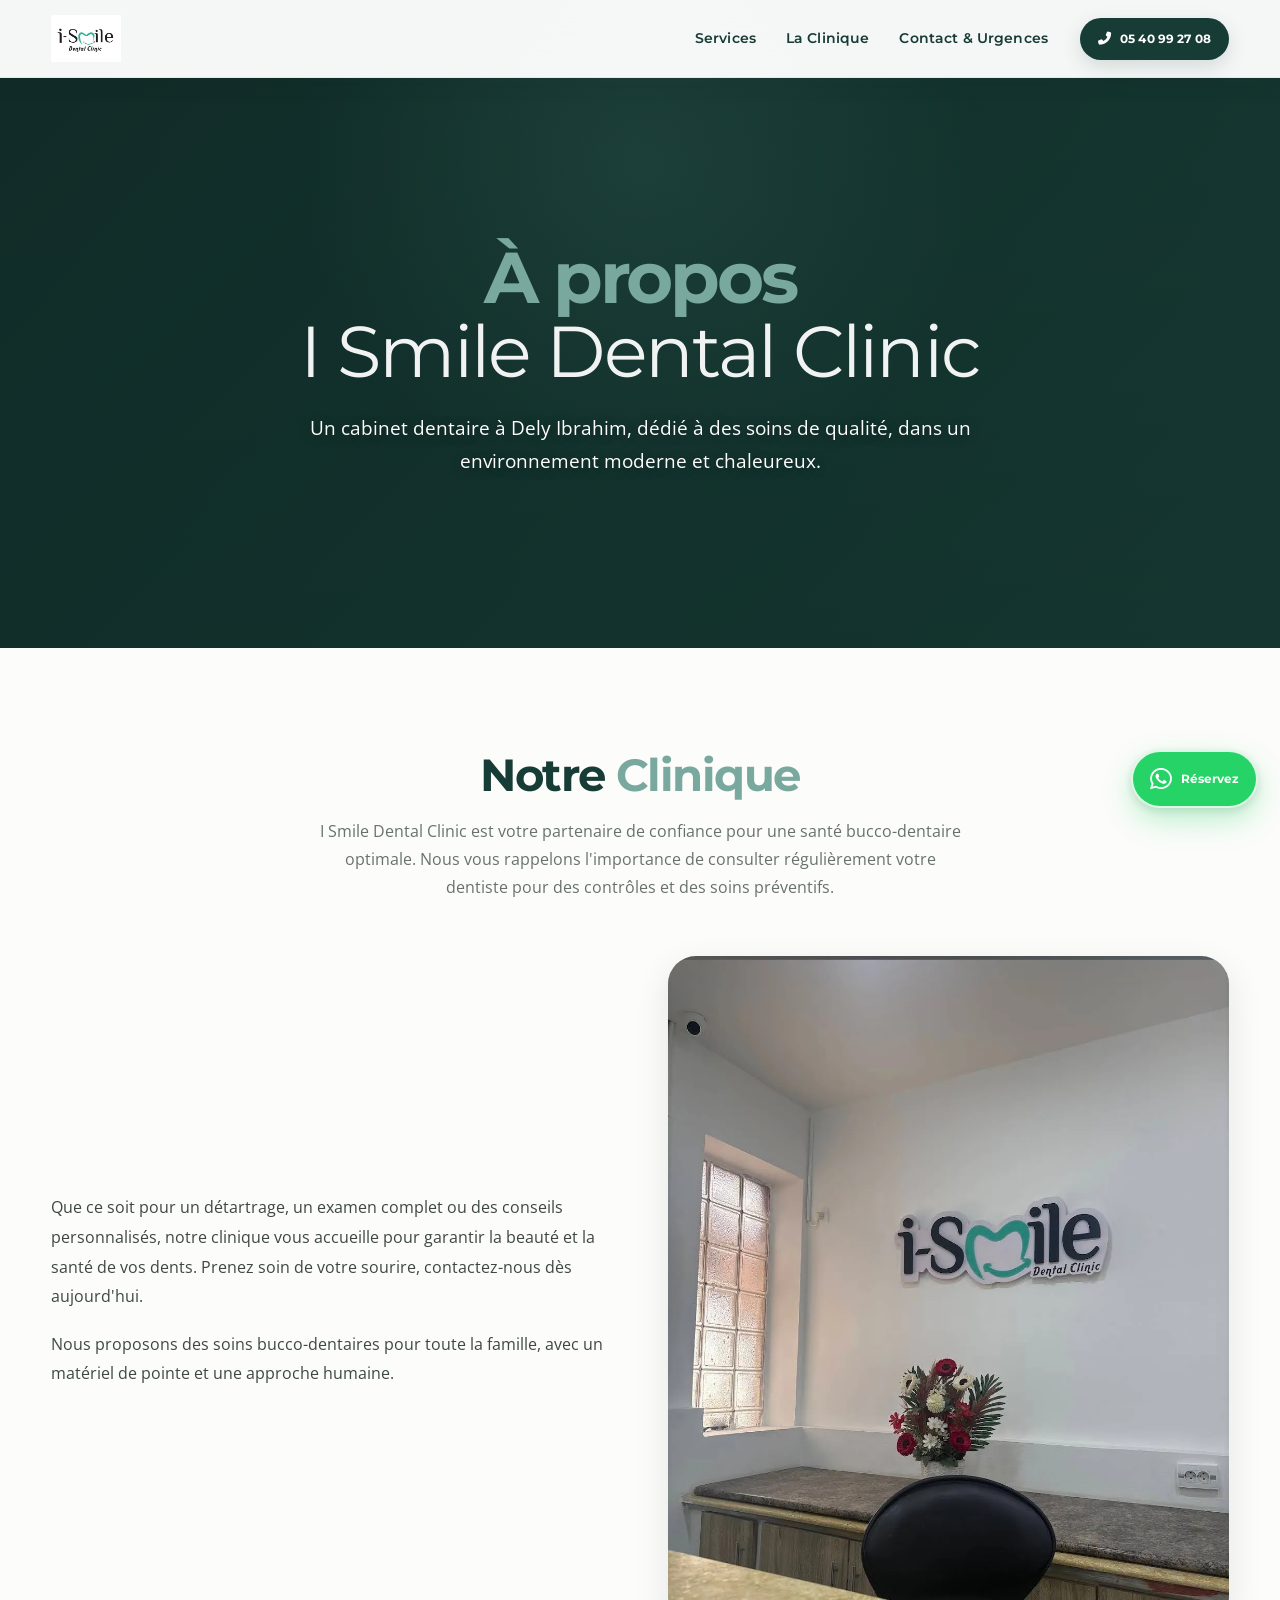
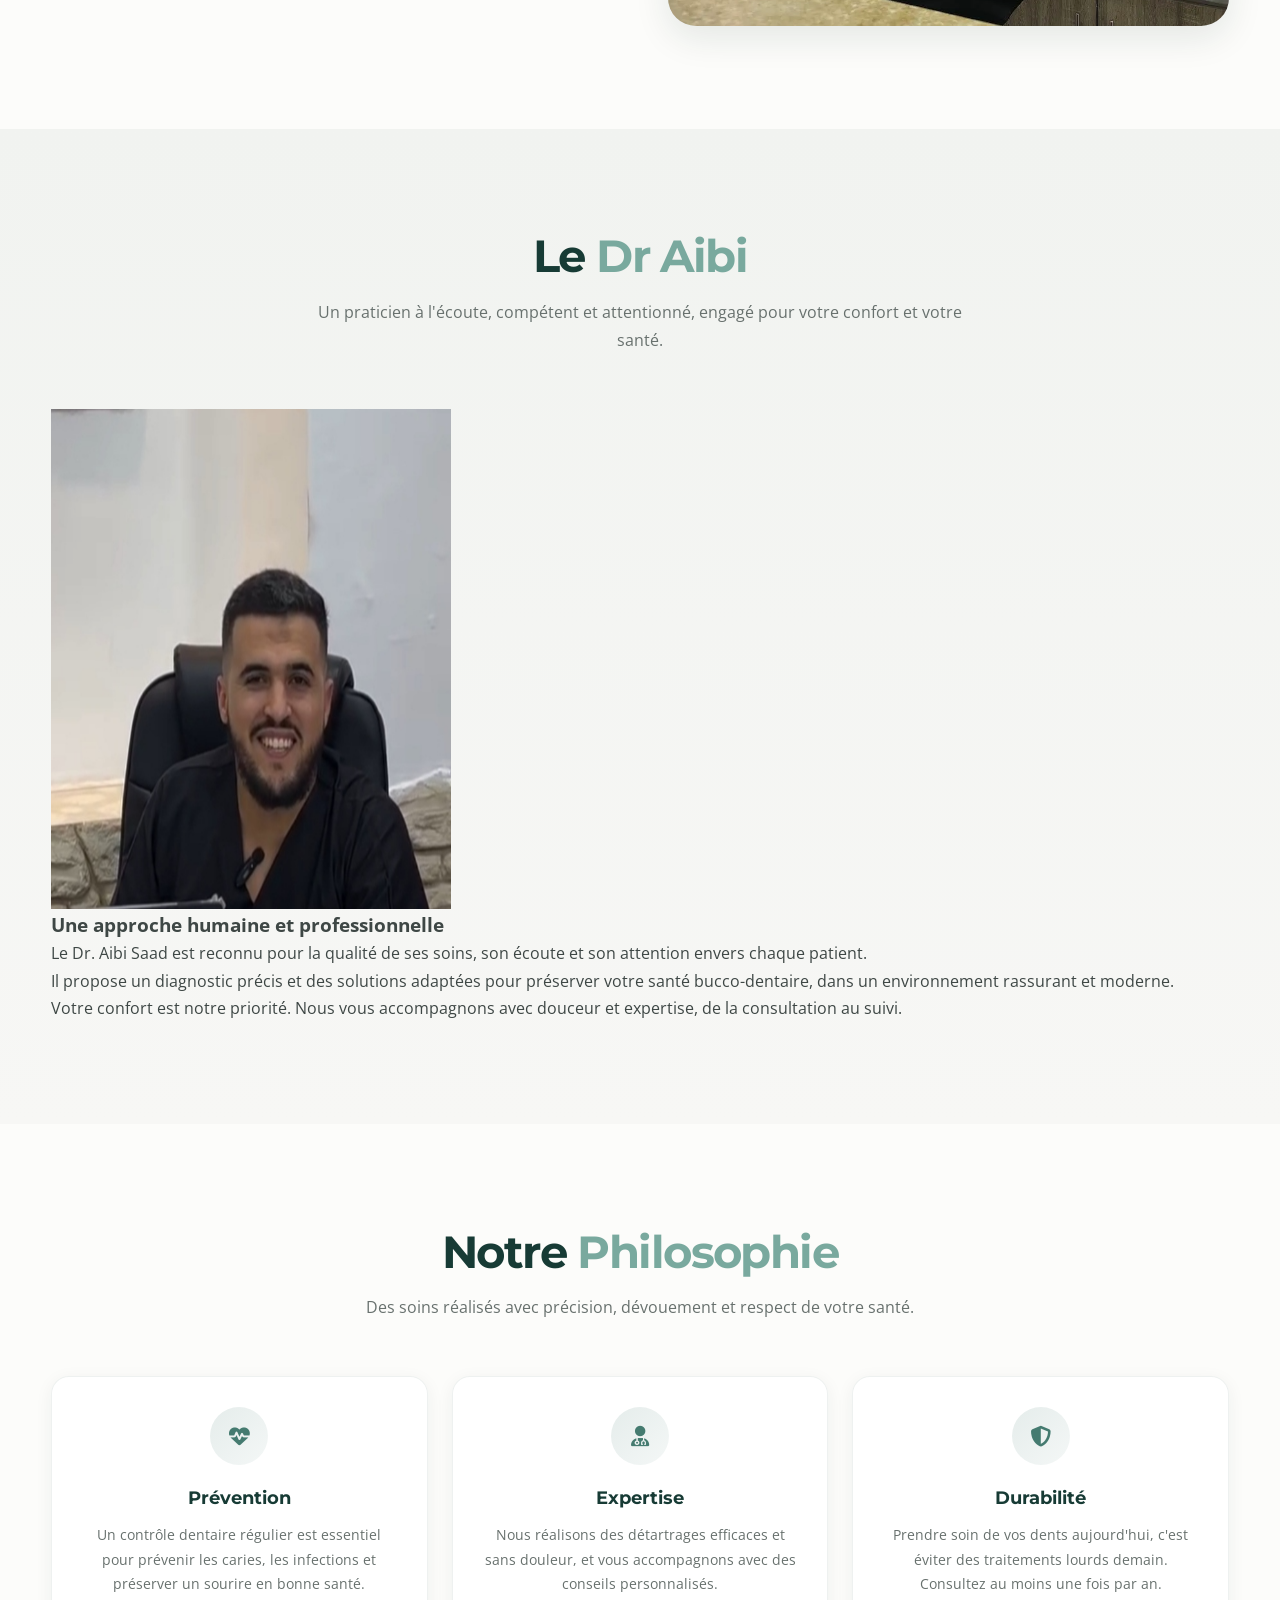
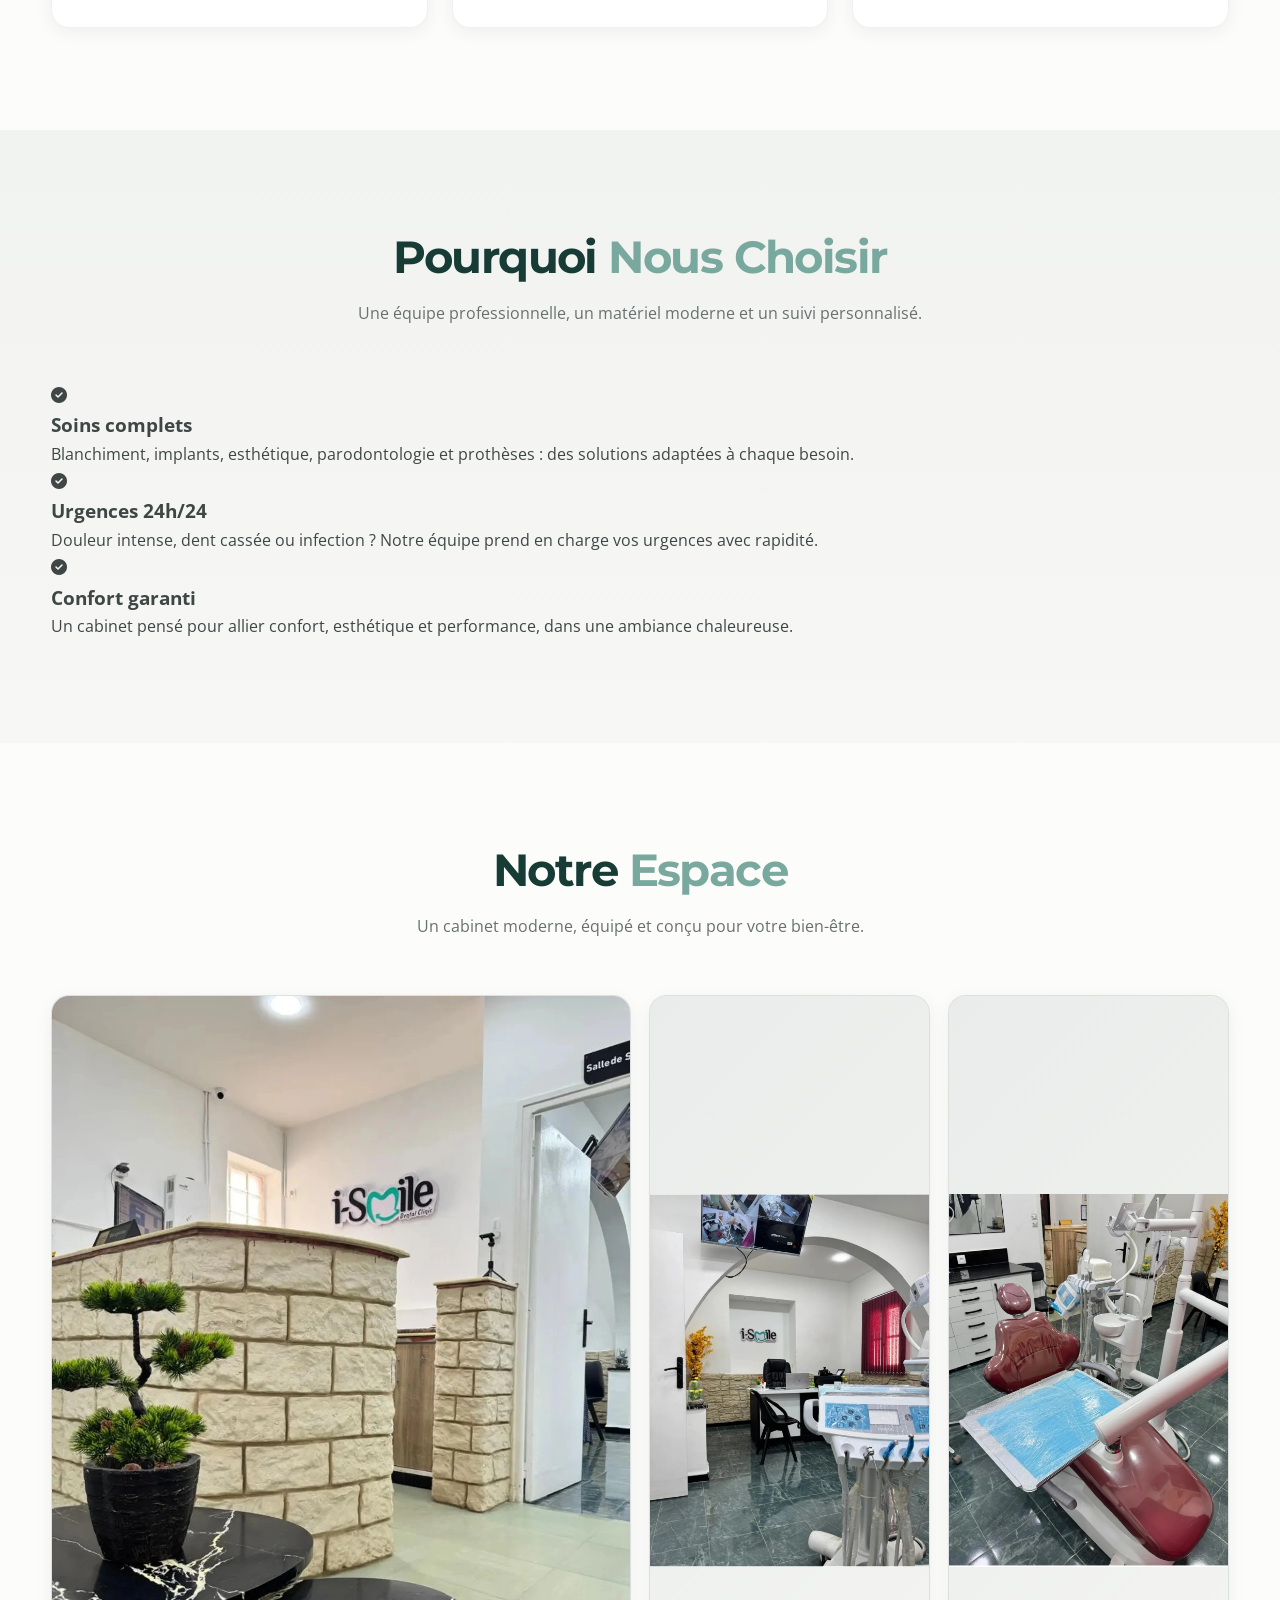
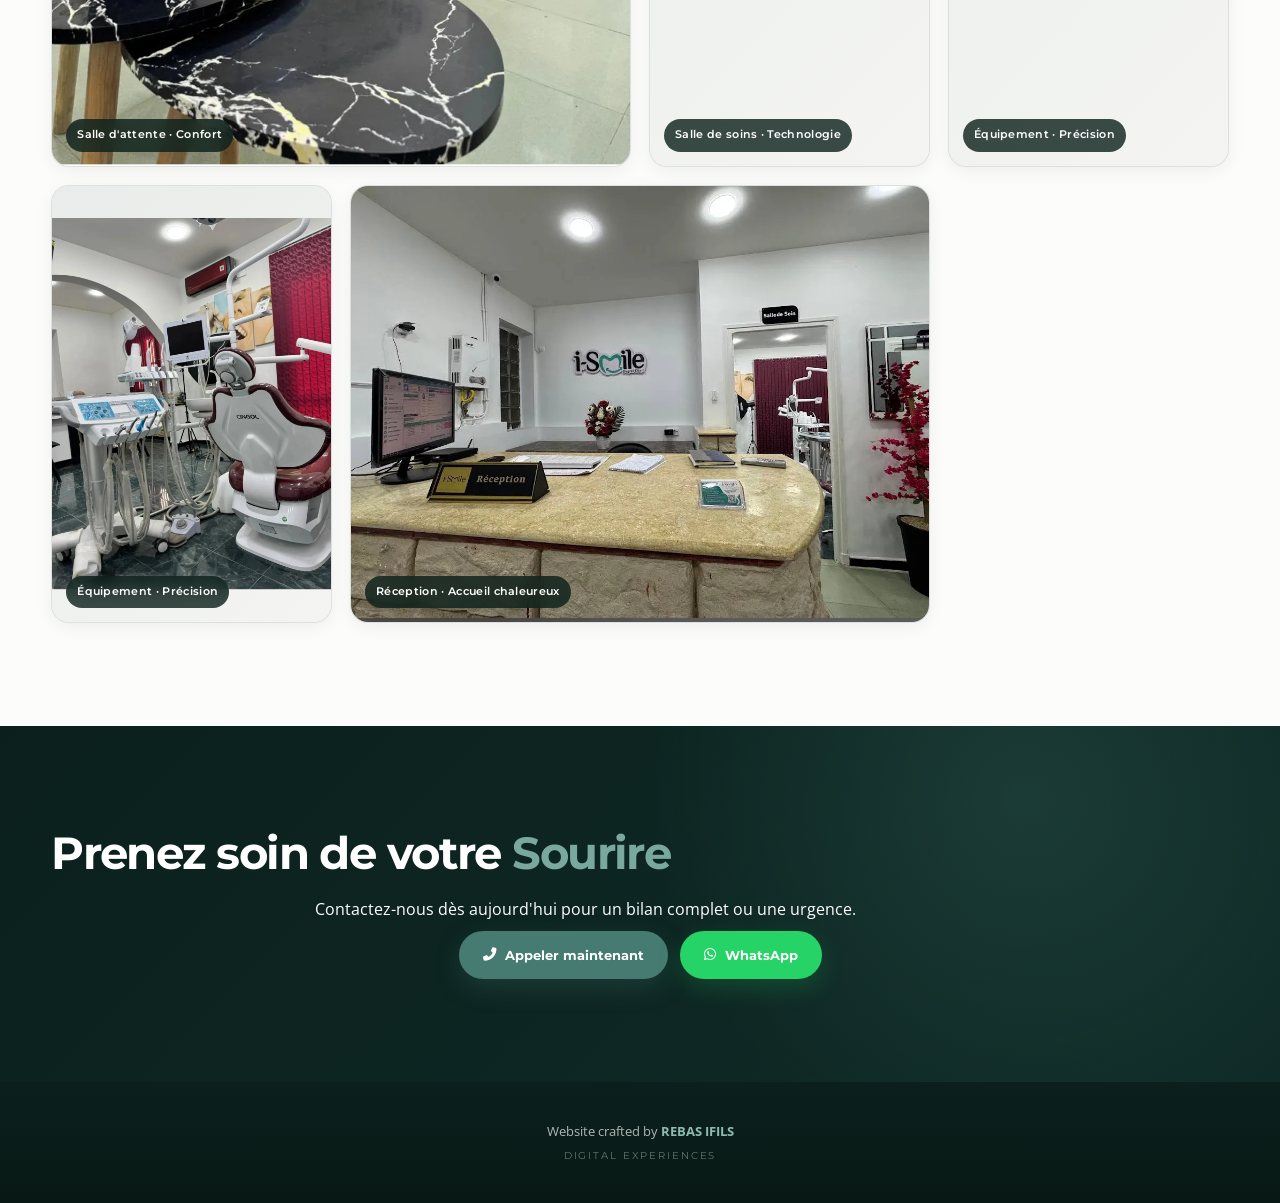
<file: about.html>
<!DOCTYPE html>
<html lang="fr">
<head>
    <meta charset="UTF-8">
    <meta name="viewport" content="width=device-width, initial-scale=1.0, viewport-fit=cover">
    <title>À propos | I Smile Dental Clinic – Dentiste Dely Ibrahim</title>
    <meta name="description" content="Découvrez I Smile Dental Clinic à Dely Ibrahim : notre clinique, notre approche des soins dentaires et notre engagement pour un sourire sain et durable.">
    <link rel="canonical" href="https://YOUR-PRODUCTION-DOMAIN.com/about.html">
    <link rel="icon" type="image/png" href="/images/favicon.png">
    
    <!-- Open Graph -->
    <meta property="og:title" content="À propos | I Smile Dental Clinic – Dentiste Dely Ibrahim">
    <meta property="og:description" content="Découvrez I Smile Dental Clinic à Dely Ibrahim : notre clinique, notre approche des soins dentaires et notre engagement pour un sourire sain et durable.">
    <meta property="og:image" content="/images/i-smile-logo.png">
    <meta property="og:url" content="https://YOUR-PRODUCTION-DOMAIN.com/about.html">
    <meta property="og:type" content="website">
    
    <!-- Theme & Robots -->
    <meta name="theme-color" content="#1a3a34">
    <meta name="robots" content="index, follow">
    
    <!-- Structured Data (Schema.org) -->
    <script type="application/ld+json">
    {
      "@context": "https://schema.org",
      "@type": "Dentist",
      "name": "I Smile Dental Clinic",
      "image": "https://YOUR-PRODUCTION-DOMAIN.com/images/i-smile-logo.png",
      "url": "https://YOUR-PRODUCTION-DOMAIN.com",
      "telephone": "+213540992708",
      "email": "draibi411@gmail.com",
      "address": {
        "@type": "PostalAddress",
        "addressLocality": "Dely Ibrahim",
        "addressRegion": "Alger",
        "addressCountry": "DZ"
      },
      "sameAs": [
        "https://www.facebook.com/share/1DC7hRPnL6/",
        "https://www.instagram.com/i_smile.dental_clinic",
        "https://www.tiktok.com/@ismile3875"
      ]
    }
    </script>
    
    <!-- Stylesheets -->
    <link rel="stylesheet" href="/css/style.css">
    <link rel="stylesheet" href="/css/responsive.css">
    <link rel="stylesheet" href="/css/animations.css">
</head>
<body>
    
<header class="header" role="banner">
    <div class="container header-content">
        <a href="/" class="logo-custom" aria-label="I Smile Dental Clinic – Accueil">
            <img src="/images/i-smile-logo.png" alt="Logo I Smile Dental Clinic" class="main-logo-img" width="180" height="60">
        </a>
        <button class="nav-toggle" id="navToggle" aria-label="Ouvrir le menu" aria-expanded="false" aria-controls="navMenu">
            <i class="fas fa-bars"></i>
        </button>
        <nav class="nav-menu" id="navMenu" aria-label="Navigation principale">
            <ul>
                <li><a href="/#services">Services</a></li>
                <li><a href="/#gallery">La Clinique</a></li>
                <li><a href="/#contact">Contact & Urgences</a></li>
            </ul>
            <div class="nav-phone-header">
                <a href="tel:+213540992708" aria-label="Appeler le 05 40 99 27 08"><i class="fas fa-phone-alt"></i> 05 40 99 27 08</a>
            </div>
        </nav>
    </div>
</header>

<main id="main-content">
    
    <!-- Hero Section -->
    <section class="hero-page">
        <div class="container hero-page-content">
            <h1 class="text-white">
                <span class="brand-highlight">À propos</span><br>
                <span class="text-architectural-light">I Smile Dental Clinic</span>
            </h1>
            <p class="hero-subtitle text-white">
                Un cabinet dentaire à Dely Ibrahim, dédié à des soins de qualité, dans un environnement moderne et chaleureux.
            </p>
        </div>
    </section>

    <!-- Présentation de la clinique -->
    <section class="section-padding bg-white">
        <div class="container">
            <div class="section-header">
                <h2 class="section-title">Notre <span class="brand-highlight">Clinique</span></h2>
                <p class="section-desc">
                    I Smile Dental Clinic est votre partenaire de confiance pour une santé bucco-dentaire optimale. 
                    Nous vous rappelons l'importance de consulter régulièrement votre dentiste pour des contrôles et des soins préventifs.
                </p>
            </div>
            <div class="about-intro-grid">
                <div class="about-text">
                    <p>
                        Que ce soit pour un détartrage, un examen complet ou des conseils personnalisés, notre clinique vous accueille 
                        pour garantir la beauté et la santé de vos dents. Prenez soin de votre sourire, contactez-nous dès aujourd'hui.
                    </p>
                    <p>
                        Nous proposons des soins bucco-dentaires pour toute la famille, avec un matériel de pointe et une approche humaine.
                    </p>
                </div>
                <div class="about-image">
                    <img src="/images/wall-logo.webp" alt="Espace I Smile Dental Clinic" loading="lazy" decoding="async" width="600" height="400">
                </div>
            </div>
        </div>
    </section>

    <!-- Présentation du Dr Aibi -->
    <section class="section-padding bg-stone">
        <div class="container">
            <div class="section-header">
                <h2 class="section-title">Le <span class="brand-highlight">Dr Aibi</span></h2>
                <p class="section-desc">
                    Un praticien à l'écoute, compétent et attentionné, engagé pour votre confort et votre santé.
                </p>
            </div>
            <div class="doctor-profile-grid">
                <div class="doctor-image">
                    <img src="/images/dr-aibi.webp" alt="Dr. Aibi, chirurgien-dentiste" loading="lazy" decoding="async" width="400" height="500">
                </div>
                <div class="doctor-text">
                    <h3>Une approche humaine et professionnelle</h3>
                    <p>
                        Le Dr. Aibi Saad est reconnu pour la qualité de ses soins, son écoute et son attention envers chaque patient.
                    </p>
                    <p>
                        Il propose un diagnostic précis et des solutions adaptées pour préserver votre santé bucco-dentaire, 
                        dans un environnement rassurant et moderne.
                    </p>
                    <p>
                        Votre confort est notre priorité. Nous vous accompagnons avec douceur et expertise, de la consultation au suivi.
                    </p>
                </div>
            </div>
        </div>
    </section>

    <!-- Philosophie de soins -->
    <section class="section-padding bg-white">
        <div class="container">
            <div class="section-header">
                <h2 class="section-title">Notre <span class="brand-highlight">Philosophie</span></h2>
                <p class="section-desc">
                    Des soins réalisés avec précision, dévouement et respect de votre santé.
                </p>
            </div>
            <div class="philosophy-cards-grid">
                <div class="philosophy-card">
                    <div class="icon-box"><i class="fas fa-heartbeat"></i></div>
                    <h3>Prévention</h3>
                    <p>
                        Un contrôle dentaire régulier est essentiel pour prévenir les caries, les infections et préserver un sourire en bonne santé.
                    </p>
                </div>
                <div class="philosophy-card">
                    <div class="icon-box"><i class="fas fa-user-md"></i></div>
                    <h3>Expertise</h3>
                    <p>
                        Nous réalisons des détartrages efficaces et sans douleur, et vous accompagnons avec des conseils personnalisés.
                    </p>
                </div>
                <div class="philosophy-card">
                    <div class="icon-box"><i class="fas fa-shield-alt"></i></div>
                    <h3>Durabilité</h3>
                    <p>
                        Prendre soin de vos dents aujourd'hui, c'est éviter des traitements lourds demain. Consultez au moins une fois par an.
                    </p>
                </div>
            </div>
        </div>
    </section>

    <!-- Pourquoi choisir I Smile -->
    <section class="section-padding bg-stone">
        <div class="container">
            <div class="section-header">
                <h2 class="section-title">Pourquoi <span class="brand-highlight">Nous Choisir</span></h2>
                <p class="section-desc">
                    Une équipe professionnelle, un matériel moderne et un suivi personnalisé.
                </p>
            </div>
            <div class="why-choose-grid">
                <div class="why-item">
                    <i class="fas fa-check-circle"></i>
                    <h3>Soins complets</h3>
                    <p>
                        Blanchiment, implants, esthétique, parodontologie et prothèses : des solutions adaptées à chaque besoin.
                    </p>
                </div>
                <div class="why-item">
                    <i class="fas fa-check-circle"></i>
                    <h3>Urgences 24h/24</h3>
                    <p>
                        Douleur intense, dent cassée ou infection ? Notre équipe prend en charge vos urgences avec rapidité.
                    </p>
                </div>
                <div class="why-item">
                    <i class="fas fa-check-circle"></i>
                    <h3>Confort garanti</h3>
                    <p>
                        Un cabinet pensé pour allier confort, esthétique et performance, dans une ambiance chaleureuse.
                    </p>
                </div>
            </div>
        </div>
    </section>

    <!-- Notre espace -->
    <section class="section-padding bg-white">
        <div class="container">
            <div class="section-header">
                <h2 class="section-title">Notre <span class="brand-highlight">Espace</span></h2>
                <p class="section-desc">
                    Un cabinet moderne, équipé et conçu pour votre bien-être.
                </p>
            </div>
            <div class="gallery-editorial-grid">
    <div class="gallery-item-large">
        <img src="gallery/espace-1.webp" alt="Salle d'attente de I Smile Dental Clinic" loading="lazy" decoding="async" width="800" height="600">
        <div class="caption">Salle d'attente · Confort</div>
    </div>

    <div class="gallery-item-medium">
        <img src="gallery/espace-2.webp" alt="Salle de soins de I Smile Dental Clinic" loading="lazy" decoding="async" width="600" height="450">
        <div class="caption">Salle de soins · Technologie</div>
    </div>

    <div class="gallery-item-small">
        <img src="gallery/espace-3.webp" alt="Équipement de I Smile Dental Clinic" loading="lazy" decoding="async" width="400" height="300">
        <div class="caption">Équipement · Précision</div>
    </div>

    <div class="gallery-item-medium">
        <img src="gallery/espace-4.webp" alt="Équipement de I Smile Dental Clinic" loading="lazy" decoding="async" width="600" height="450">
        <div class="caption">Équipement · Précision</div>
    </div>

    <div class="gallery-item-large">
        <img src="gallery/espace-5.webp" alt="Réception de I Smile Dental Clinic" loading="lazy" decoding="async" width="800" height="600">
        <div class="caption">Réception · Accueil chaleureux</div>
    </div>
</div>
            </div>
        </div>
    </section>

    <!-- CTA Section -->
    <section class="section-padding bg-contact-premium">
        <div class="container text-center">
            <h2 class="section-title text-white">Prenez soin de votre <span class="brand-highlight">Sourire</span></h2>
            <p class="section-desc text-white">
                Contactez-nous dès aujourd'hui pour un bilan complet ou une urgence.
            </p>
            <div class="hero-actions">
                <a href="tel:+213540992708" class="btn btn-primary" aria-label="Appeler maintenant"><i class="fas fa-phone-alt"></i> Appeler maintenant</a>
                <a href="https://wa.me/213562528806?text=Bonjour%20I%20Smile%2C%20j%27ai%20une%20urgence%20dentaire." target="_blank" rel="noopener noreferrer" class="btn btn-whatsapp" aria-label="Contacter sur WhatsApp"><i class="fab fa-whatsapp"></i> WhatsApp</a>
            </div>
        </div>
    </section>

</main>

<!-- Floating WhatsApp CTA -->
<div class="floating-cta-wa" id="waCta">
    <a href="https://wa.me/213562528806?text=Bonjour%20I%20Smile%2C%20j%27ai%20une%20urgence%20dentaire." target="_blank" rel="noopener noreferrer" aria-label="Contacter I Smile sur WhatsApp">
        <i class="fab fa-whatsapp" aria-hidden="true"></i>
        <span>Réservez</span>
    </a>
</div>

<!-- Bottom Navigation Bar -->
<div class="bottom-bar" role="navigation" aria-label="Actions rapides">
    <a href="tel:+213540992708" class="bottom-bar-btn phone" aria-label="Appeler le 05 40 99 27 08"><i class="fas fa-phone-alt" aria-hidden="true"></i> <span>Appeler</span></a>
    <a href="https://wa.me/213562528806?text=Bonjour%20I%20Smile%2C%20j%27ai%20une%20urgence%20dentaire." target="_blank" rel="noopener noreferrer" class="bottom-bar-btn whatsapp" aria-label="Urgence WhatsApp"><i class="fab fa-whatsapp" aria-hidden="true"></i> <span>Urgence</span></a>
    <a href="https://maps.google.com/maps?ll=36.751156,2.984753&z=15&t=m&hl=en-US&gl=US&mapclient=embed&cid=8693141043634185091" target="_blank" rel="noopener noreferrer" class="bottom-bar-btn maps" aria-label="Obtenir l'itinéraire"><i class="fas fa-location-dot" aria-hidden="true"></i> <span>Itinéraire</span></a>
</div>

<footer class="site-footer">
    <div class="container">
        <div class="footer-content">
            <p class="footer-credit">
                Website crafted by <a href="https://gategith.github.io/portfolio/" target="_blank" rel="noopener noreferrer" aria-label="Portfolio de REBAS IFILS">REBAS IFILS</a>
            </p>
            <p class="footer-tagline">Digital Experiences</p>
        </div>
    </div>
</footer>

<!-- Scripts -->
<script src="/js/script.js"></script>

</body>
</html>
</file>
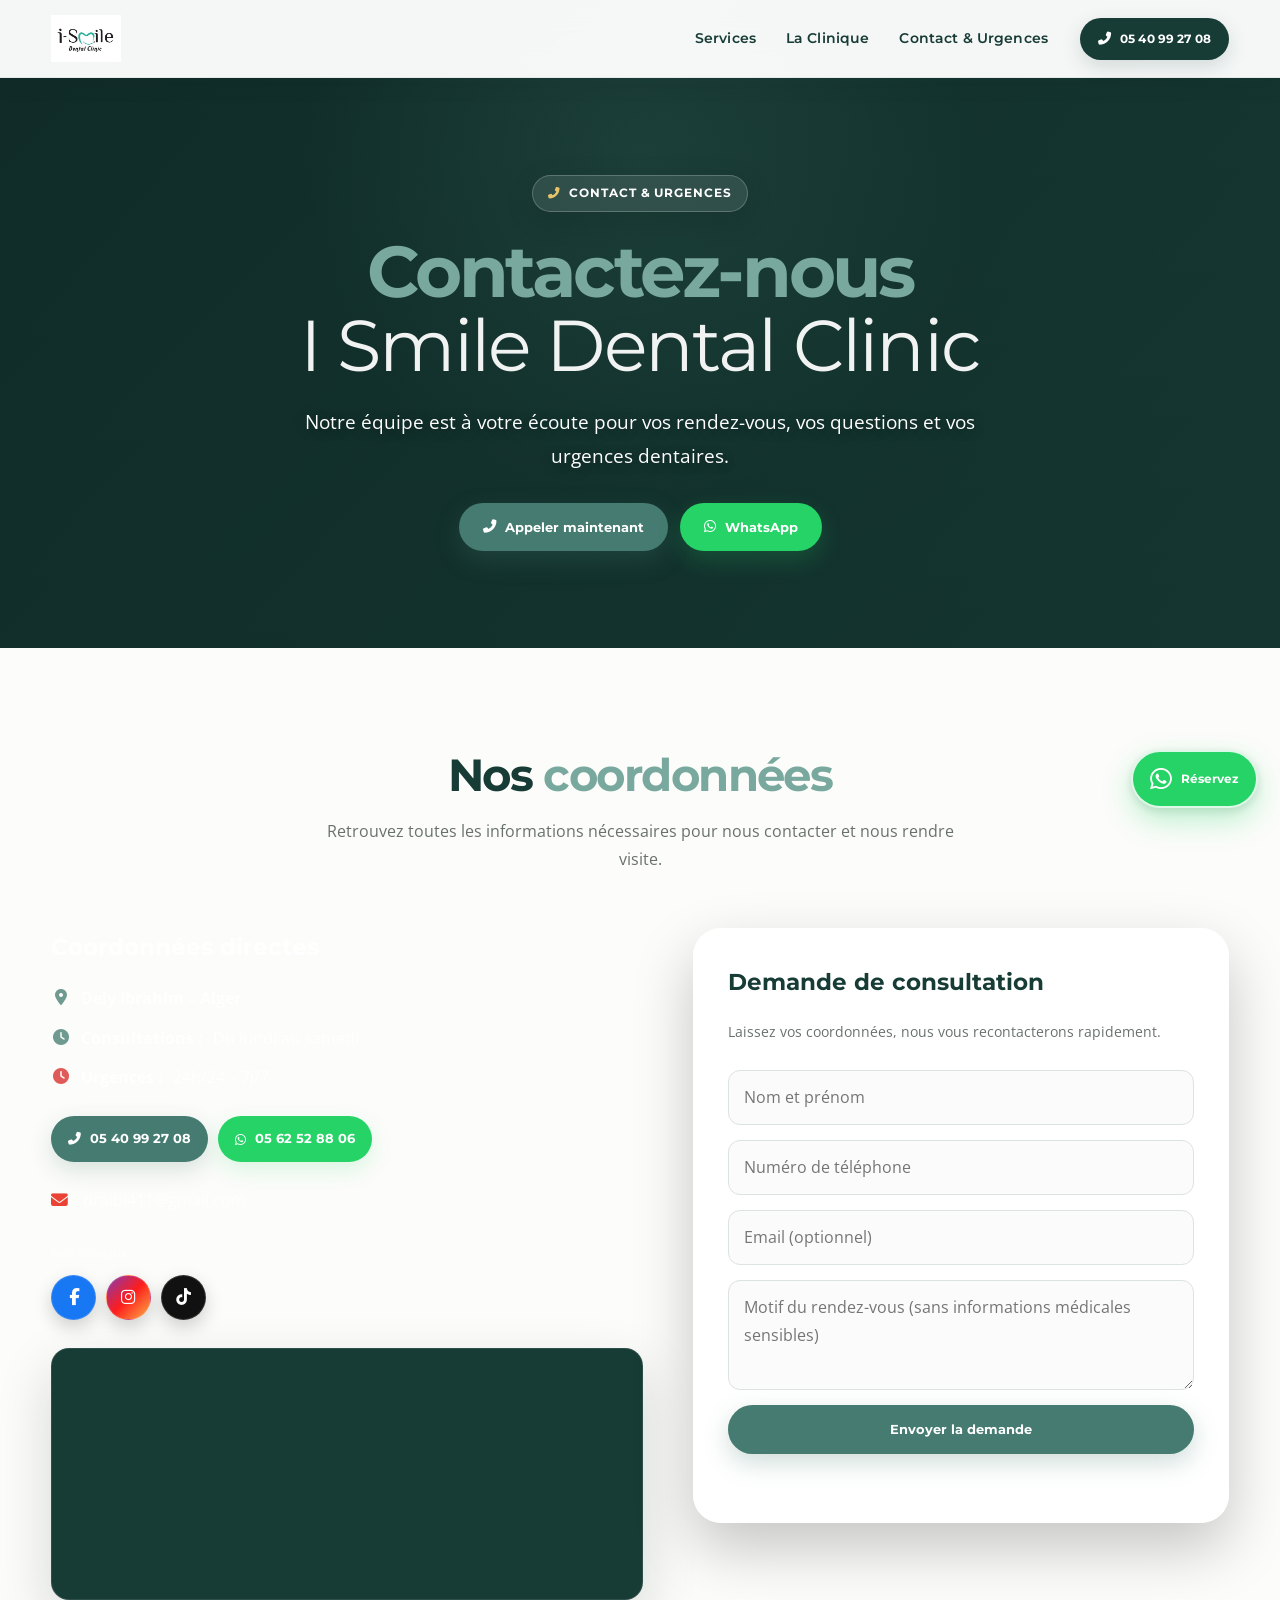
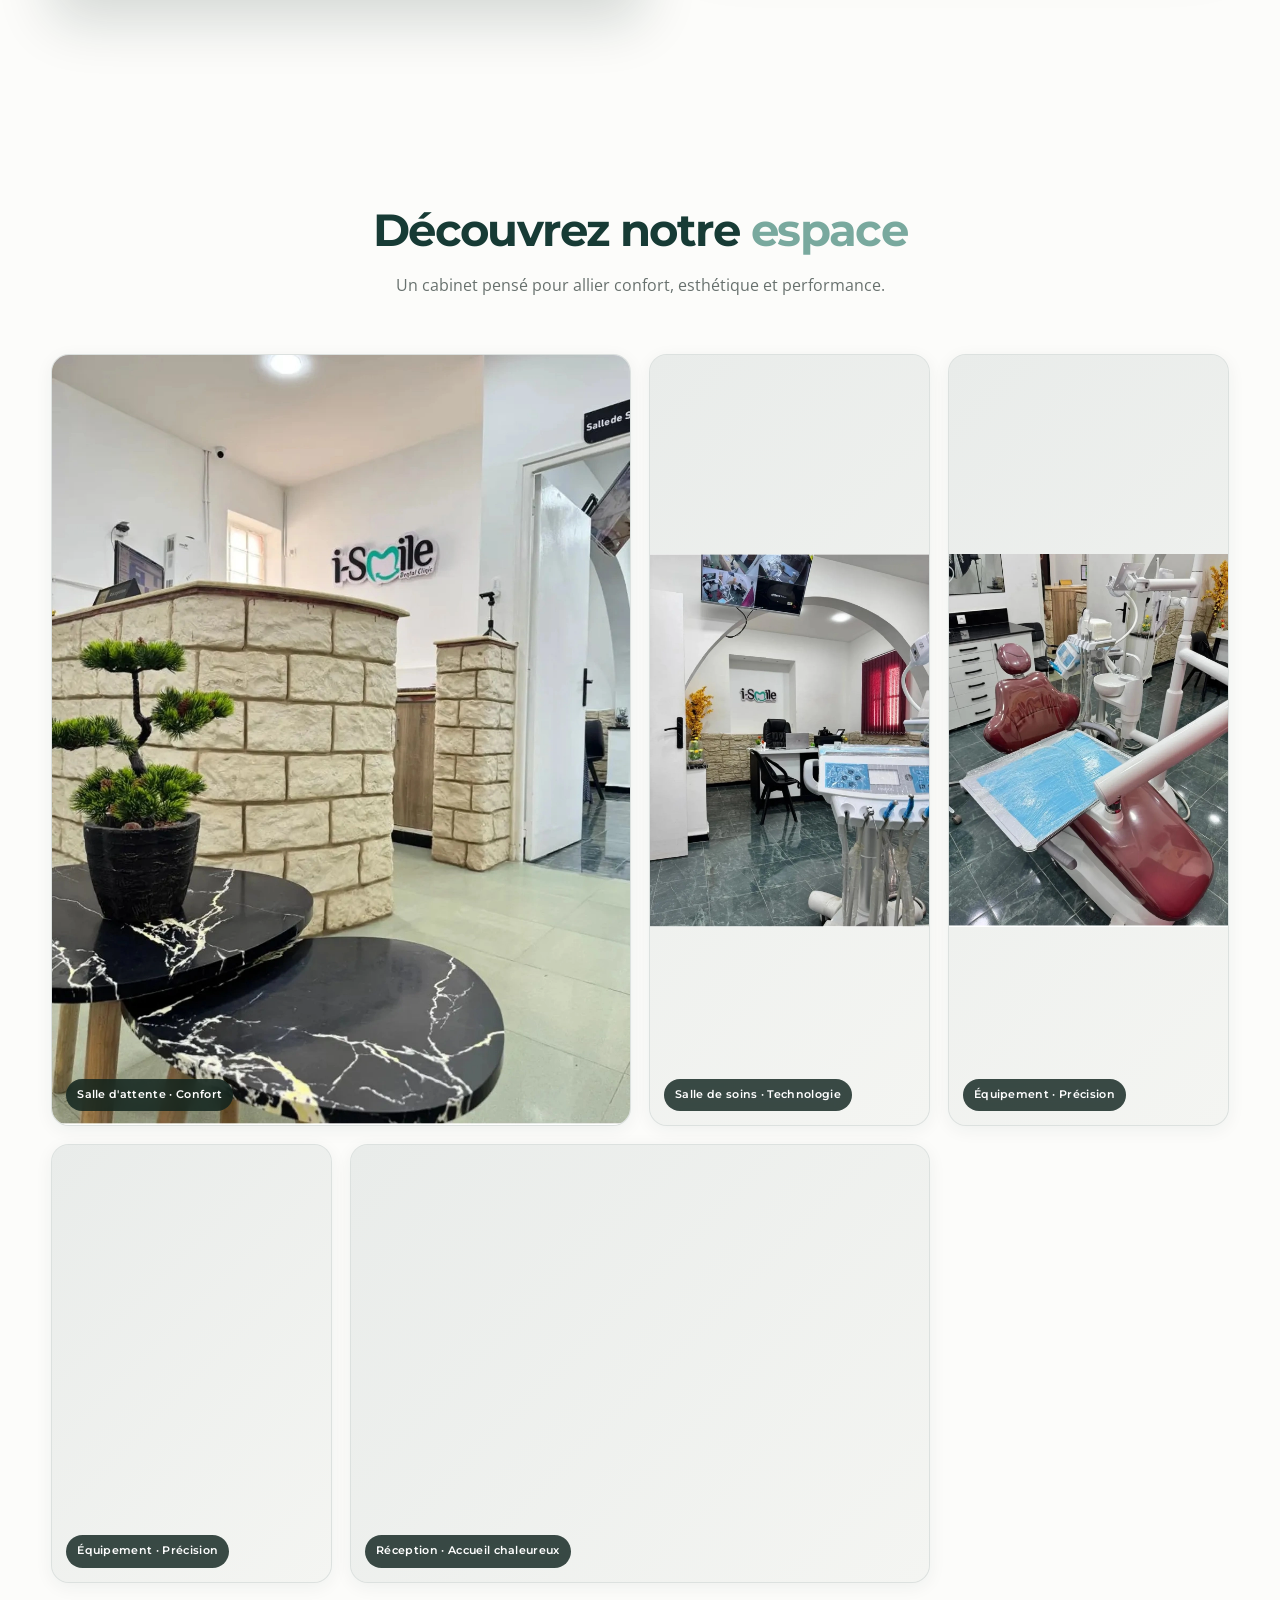
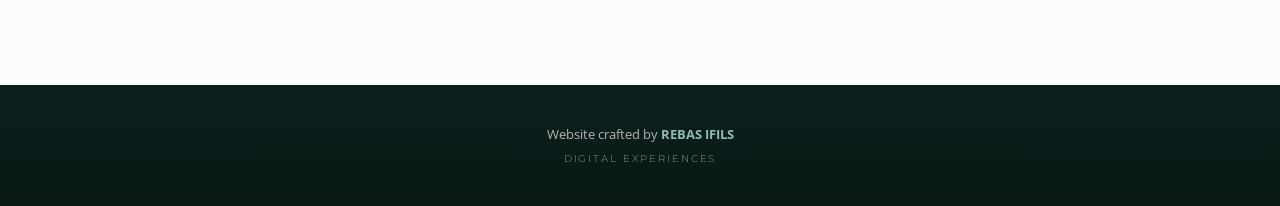
<file: contact.html>
<!DOCTYPE html>
<html lang="fr">
<head>
    <meta charset="UTF-8">
    <meta name="viewport" content="width=device-width, initial-scale=1.0, viewport-fit=cover">
    <title>Contact | I Smile Dental Clinic – Dentiste Dely Ibrahim</title>
    <meta name="description" content="Contactez I Smile Dental Clinic à Dely Ibrahim, Alger. Prenez rendez-vous pour vos soins dentaires ou contactez-nous pour toute urgence.">

    <link rel="icon" type="image/png" href="images/favicon.png">

    <meta property="og:title" content="Contact | I Smile Dental Clinic – Dentiste Dely Ibrahim">
    <meta property="og:description" content="Contactez I Smile Dental Clinic à Dely Ibrahim, Alger. Prenez rendez-vous ou contactez-nous pour une urgence dentaire.">
    <meta property="og:image" content="images/i-smile-logo.png">
    <meta property="og:type" content="website">

    <meta name="theme-color" content="#1a3a34">
    <meta name="robots" content="index, follow">

    <script type="application/ld+json">
    {
      "@context": "https://schema.org",
      "@type": "Dentist",
      "name": "I Smile Dental Clinic",
      "image": "images/i-smile-logo.png",
      "telephone": "+213540992708",
      "email": "draibi411@gmail.com",
      "address": {
        "@type": "PostalAddress",
        "addressLocality": "Dely Ibrahim",
        "addressRegion": "Alger",
        "addressCountry": "DZ"
      },
      "sameAs": [
        "https://www.facebook.com/share/1DC7hRPnL6/",
        "https://www.instagram.com/i_smile.dental_clinic",
        "https://www.tiktok.com/@ismile3875"
      ]
    }
    </script>

    <link rel="stylesheet" href="css/style.css">
    <link rel="stylesheet" href="css/responsive.css">
    <link rel="stylesheet" href="css/animations.css">
</head>
<body>

<header class="header" role="banner">
    <div class="container header-content">
        <a href="index.html" class="logo-custom" aria-label="I Smile Dental Clinic – Accueil">
            <img src="images/i-smile-logo.png" alt="Logo I Smile Dental Clinic" class="main-logo-img" width="180" height="60">
        </a>

        <button class="nav-toggle" id="navToggle" aria-label="Ouvrir le menu" aria-expanded="false" aria-controls="navMenu">
            <i class="fas fa-bars" aria-hidden="true"></i>
        </button>

        <nav class="nav-menu" id="navMenu" aria-label="Navigation principale">
            <ul>
                <li><a href="index.html#services">Services</a></li>
                <li><a href="index.html#gallery">La Clinique</a></li>
                <li><a href="#contact">Contact & Urgences</a></li>
            </ul>

            <div class="nav-phone-header">
                <a href="tel:+213540992708" aria-label="Appeler le 05 40 99 27 08">
                    <i class="fas fa-phone-alt" aria-hidden="true"></i> 05 40 99 27 08
                </a>
            </div>
        </nav>
    </div>
</header>

<main id="main-content">

    <section class="hero-page hero-page--service">
        <div class="container hero-page-content">
            <span class="hero-badge">
                <i class="fas fa-phone-alt" aria-hidden="true"></i> Contact & Urgences
            </span>

            <h1 class="text-white">
                <span class="brand-highlight">Contactez-nous</span><br>
                <span class="text-architectural-light">I Smile Dental Clinic</span>
            </h1>

            <p class="hero-subtitle text-white">
                Notre équipe est à votre écoute pour vos rendez-vous, vos questions et vos urgences dentaires.
            </p>

            <div class="hero-actions">
                <a href="tel:+213540992708" class="btn btn-primary" aria-label="Appeler le 05 40 99 27 08">
                    <i class="fas fa-phone-alt" aria-hidden="true"></i> Appeler maintenant
                </a>

                <a href="https://wa.me/213562528806?text=Bonjour%20I%20Smile%2C%20je%20souhaite%20prendre%20rendez-vous." target="_blank" rel="noopener noreferrer" class="btn btn-whatsapp" aria-label="Contacter sur WhatsApp">
                    <i class="fab fa-whatsapp" aria-hidden="true"></i> WhatsApp
                </a>
            </div>
        </div>
    </section>

    <section class="section-padding bg-white" id="contact">
        <div class="container">
            <div class="section-header">
                <h2 class="section-title">Nos <span class="brand-highlight">coordonnées</span></h2>
                <p class="section-desc">
                    Retrouvez toutes les informations nécessaires pour nous contacter et nous rendre visite.
                </p>
            </div>

            <div class="contact-3d-grid">
                <div class="contact-info">
                    <h3>Coordonnées directes</h3>

                    <div class="contact-details">
                        <p>
                            <i class="fas fa-map-marker-alt" aria-hidden="true"></i>
                            <strong>Dely Ibrahim – Alger</strong>
                        </p>

                        <p>
                            <i class="fas fa-clock" aria-hidden="true"></i>
                            <strong>Consultations :</strong> Du lundi au samedi
                        </p>

                        <p>
                            <i class="fas fa-clock text-highlight" aria-hidden="true"></i>
                            <strong>Urgences :</strong> 24h/24 – 7j/7
                        </p>
                    </div>

                    <div class="contact-buttons">
                        <a href="tel:+213540992708" class="contact-link phone-btn" aria-label="Appeler le 05 40 99 27 08">
                            <i class="fas fa-phone-alt" aria-hidden="true"></i> 05 40 99 27 08
                        </a>

                        <a href="https://wa.me/213562528806?text=Bonjour%20I%20Smile%2C%20je%20souhaite%20prendre%20rendez-vous." target="_blank" rel="noopener noreferrer" class="contact-link whatsapp-btn" aria-label="Contacter sur WhatsApp">
                            <i class="fab fa-whatsapp" aria-hidden="true"></i> 05 62 52 88 06
                        </a>
                    </div>

                    <p class="contact-email">
                        <i class="fas fa-envelope" aria-hidden="true"></i>
                        <a href="mailto:draibi411@gmail.com" aria-label="Envoyer un email">
                            draibi411@gmail.com
                        </a>
                    </p>

                    <div class="social-links-container">
                        <p>Nos Réseaux :</p>

                        <div class="social-links" role="list" aria-label="Réseaux sociaux">
                            <a href="https://www.facebook.com/share/1DC7hRPnL6/" target="_blank" rel="noopener noreferrer" class="soc-fb" aria-label="Facebook" role="listitem">
                                <i class="fab fa-facebook-f" aria-hidden="true"></i>
                            </a>

                            <a href="https://www.instagram.com/i_smile.dental_clinic" target="_blank" rel="noopener noreferrer" class="soc-ig" aria-label="Instagram" role="listitem">
                                <i class="fab fa-instagram" aria-hidden="true"></i>
                            </a>

                            <a href="https://www.tiktok.com/@ismile3875" target="_blank" rel="noopener noreferrer" class="soc-tt" aria-label="TikTok" role="listitem">
                                <i class="fab fa-tiktok" aria-hidden="true"></i>
                            </a>
                        </div>
                    </div>

                    <div class="map-wrapper">
                        <iframe
                            title="Carte de localisation de I Smile Dental Clinic"
                            src="https://www.google.com/maps/embed?pb=!1m18!1m12!1m3!1d3202.435500873883!2d2.9847528!3d36.7511559!2m3!1f0!2f0!3f0!2m3!1i1024!2i768!4f13.1!3m3!1m2!1s0x128fb1000445e2d9%3A0x78a43db8902f2383!2sQX2M%2BGVP%20I%20smile%20dental%20clinic%20(Cabinet%20Dentaire)%2C%20Dely%20Ibrahim!5e0!3m2!1sen!2sdz!4v1698000000000"
                            width="100%"
                            height="250"
                            style="border:0;"
                            allowfullscreen
                            loading="lazy"
                            referrerpolicy="no-referrer-when-downgrade">
                        </iframe>
                    </div>
                </div>

                <div class="form-container">
                    <h3>Demande de consultation</h3>
                    <p class="form-desc">
                        Laissez vos coordonnées, nous vous recontacterons rapidement.
                    </p>

                    <form action="https://formspree.io/f/xqerweyb" method="POST" id="contactForm" novalidate>
                        <input type="text" name="_gotcha" class="form-gotcha" tabindex="-1" autocomplete="off" aria-hidden="true">

                        <div class="form-group">
                            <label for="name" class="visually-hidden">Nom et prénom</label>
                            <input type="text" id="name" name="name" placeholder="Nom et prénom" required autocomplete="name">
                        </div>

                        <div class="form-group">
                            <label for="phone" class="visually-hidden">Numéro de téléphone</label>
                            <input type="tel" id="phone" name="phone" placeholder="Numéro de téléphone" required autocomplete="tel">
                        </div>

                        <div class="form-group">
                            <label for="email" class="visually-hidden">Email optionnel</label>
                            <input type="email" id="email" name="email" placeholder="Email (optionnel)" autocomplete="email">
                        </div>

                        <div class="form-group">
                            <label for="message" class="visually-hidden">Motif du rendez-vous</label>
                            <textarea id="message" name="message" rows="3" placeholder="Motif du rendez-vous (sans informations médicales sensibles)"></textarea>
                        </div>

                        <button type="submit" class="btn btn-primary w-full">
                            Envoyer la demande
                        </button>

                        <div id="formStatus" class="form-status" aria-live="polite" role="status"></div>
                    </form>
                </div>
            </div>
        </div>
    </section>

    <section class="section-padding bg-white">
        <div class="container">
            <div class="section-header">
                <h2 class="section-title">Découvrez notre <span class="brand-highlight">espace</span></h2>
                <p class="section-desc">
                    Un cabinet pensé pour allier confort, esthétique et performance.
                </p>
            </div>

            <div class="gallery-editorial-grid">
                <div class="gallery-item-large">
                    <img src="gallery/espace-1.webp" alt="Salle d'attente de I Smile Dental Clinic" loading="lazy" decoding="async" width="800" height="600">
                    <div class="caption">Salle d'attente · Confort</div>
                </div>

                <div class="gallery-item-medium">
                    <img src="gallery/espace-2.webp" alt="Salle de soins de I Smile Dental Clinic" loading="lazy" decoding="async" width="600" height="450">
                    <div class="caption">Salle de soins · Technologie</div>
                </div>

                <div class="gallery-item-small">
                    <img src="gallery/espace-3.webp" alt="Équipement de I Smile Dental Clinic" loading="lazy" decoding="async" width="400" height="300">
                    <div class="caption">Équipement · Précision</div>
                </div>

                <div class="gallery-item-medium">
                    <img src="gallery/espace-4.webp" alt="Équipement de I Smile Dental Clinic" loading="lazy" decoding="async" width="600" height="450">
                    <div class="caption">Équipement · Précision</div>
                </div>

                <div class="gallery-item-large">
                    <img src="gallery/espace-5.webp" alt="Réception de I Smile Dental Clinic" loading="lazy" decoding="async" width="800" height="600">
                    <div class="caption">Réception · Accueil chaleureux</div>
                </div>
            </div>
        </div>
    </section>

</main>

<div class="floating-cta-wa" id="waCta">
    <a href="https://wa.me/213562528806?text=Bonjour%20I%20Smile%2C%20je%20souhaite%20prendre%20rendez-vous." target="_blank" rel="noopener noreferrer" aria-label="Contacter I Smile sur WhatsApp">
        <i class="fab fa-whatsapp" aria-hidden="true"></i>
        <span>Réservez</span>
    </a>
</div>

<div class="bottom-bar" role="navigation" aria-label="Actions rapides">
    <a href="tel:+213540992708" class="bottom-bar-btn phone" aria-label="Appeler le 05 40 99 27 08">
        <i class="fas fa-phone-alt" aria-hidden="true"></i>
        <span>Appeler</span>
    </a>

    <a href="https://wa.me/213562528806?text=Bonjour%20I%20Smile%2C%20je%20souhaite%20prendre%20rendez-vous." target="_blank" rel="noopener noreferrer" class="bottom-bar-btn whatsapp" aria-label="Urgence WhatsApp">
        <i class="fab fa-whatsapp" aria-hidden="true"></i>
        <span>Urgence</span>
    </a>

    <a href="https://maps.google.com/maps?ll=36.751156,2.984753&z=15&t=m&hl=en-US&gl=US&mapclient=embed&cid=8693141043634185091" target="_blank" rel="noopener noreferrer" class="bottom-bar-btn maps" aria-label="Obtenir l'itinéraire">
        <i class="fas fa-location-dot" aria-hidden="true"></i>
        <span>Itinéraire</span>
    </a>
</div>

<footer class="site-footer">
    <div class="container">
        <div class="footer-content">
            <p class="footer-credit">
                Website crafted by
                <a href="https://gategith.github.io/portfolio/" target="_blank" rel="noopener noreferrer" aria-label="Portfolio de REBAS IFILS">
                    REBAS IFILS
                </a>
            </p>
            <p class="footer-tagline">Digital Experiences</p>
        </div>
    </div>
</footer>

<script src="js/script.js"></script>
<script src="js/form.js"></script>

</body>
</html>
</file>
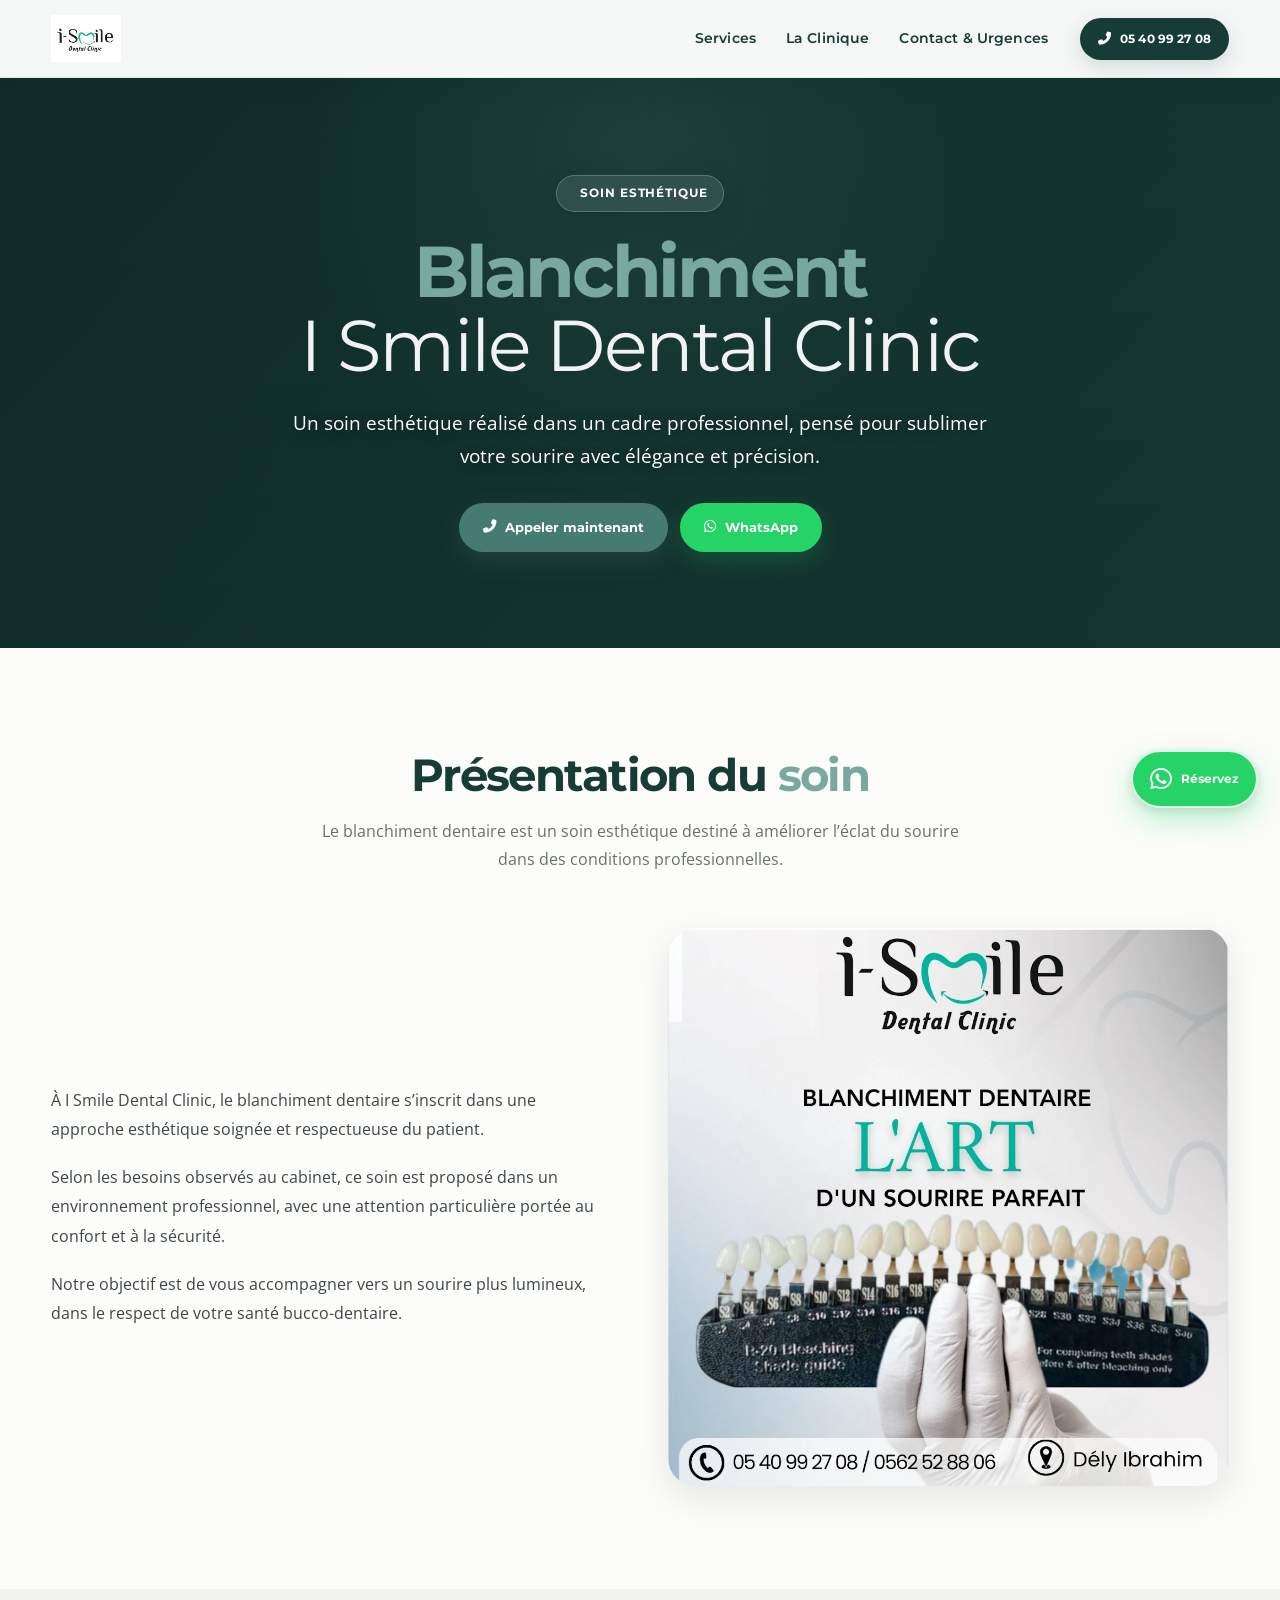
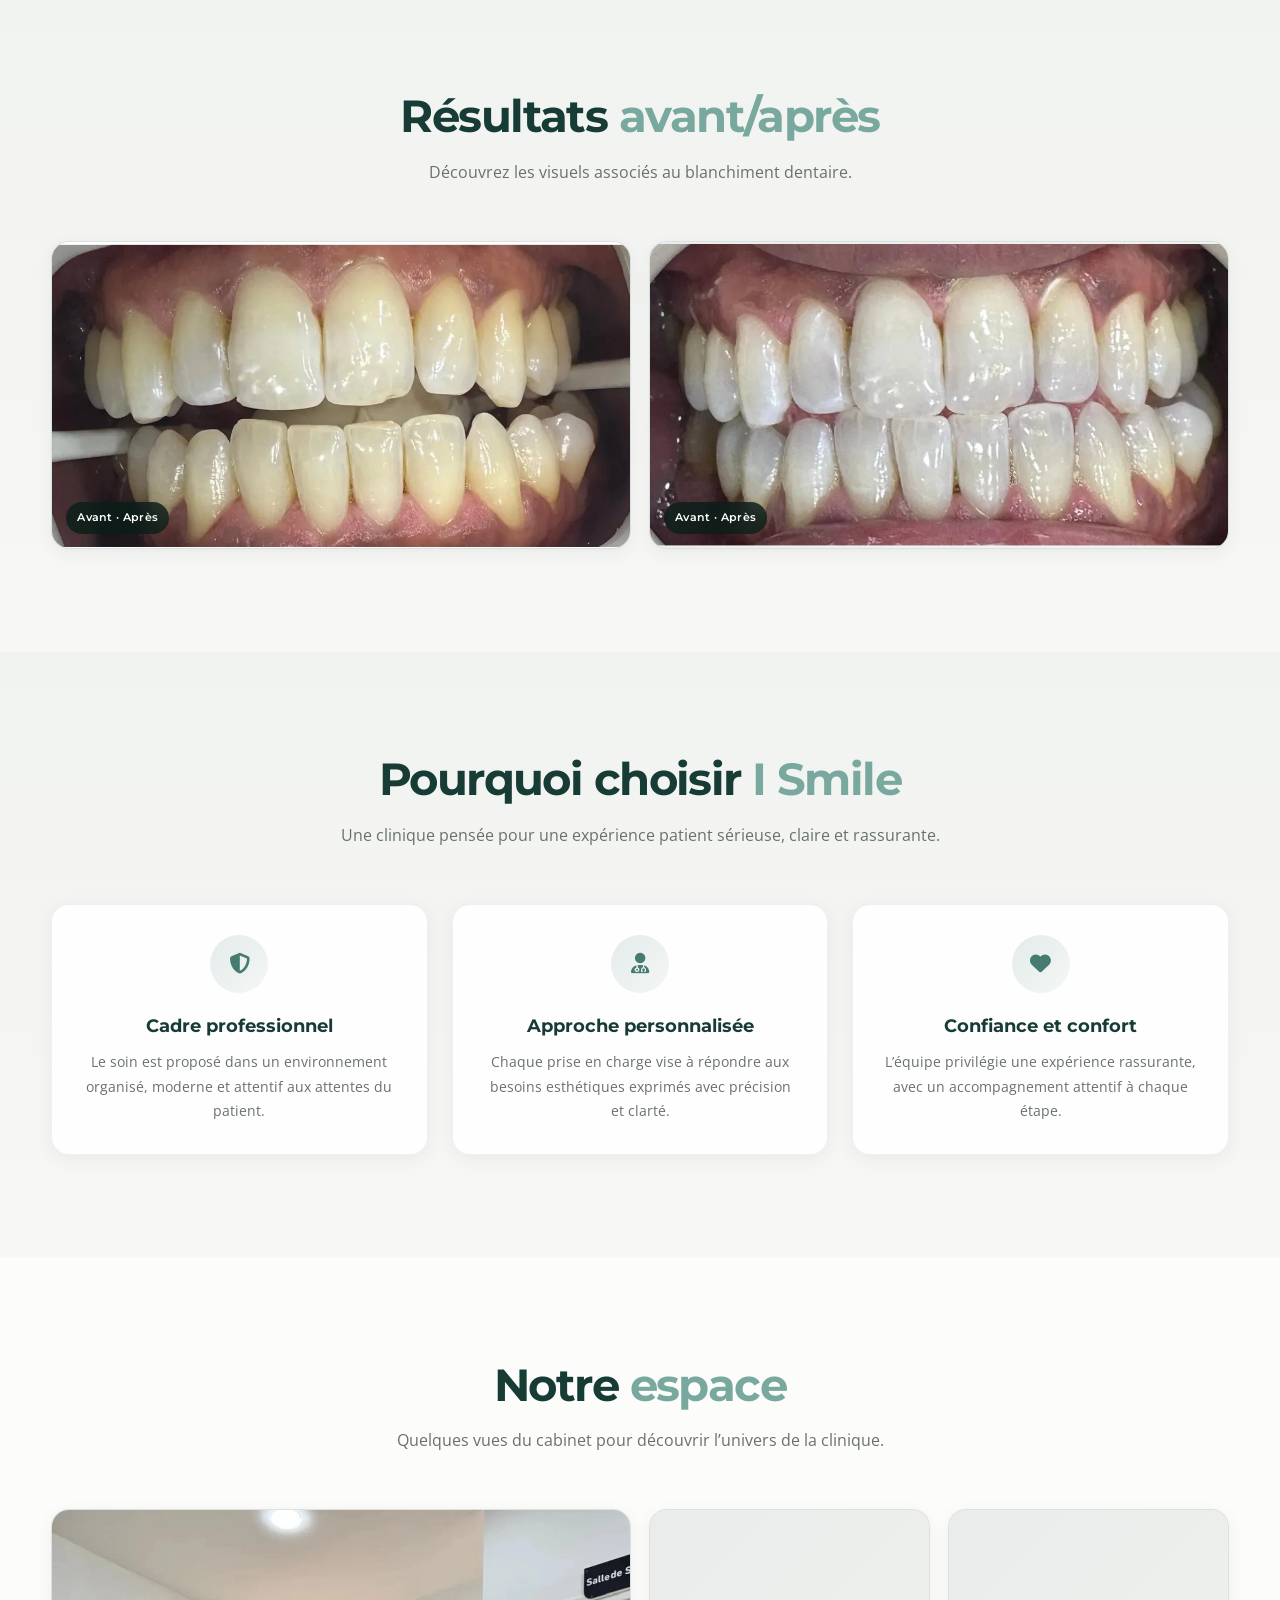
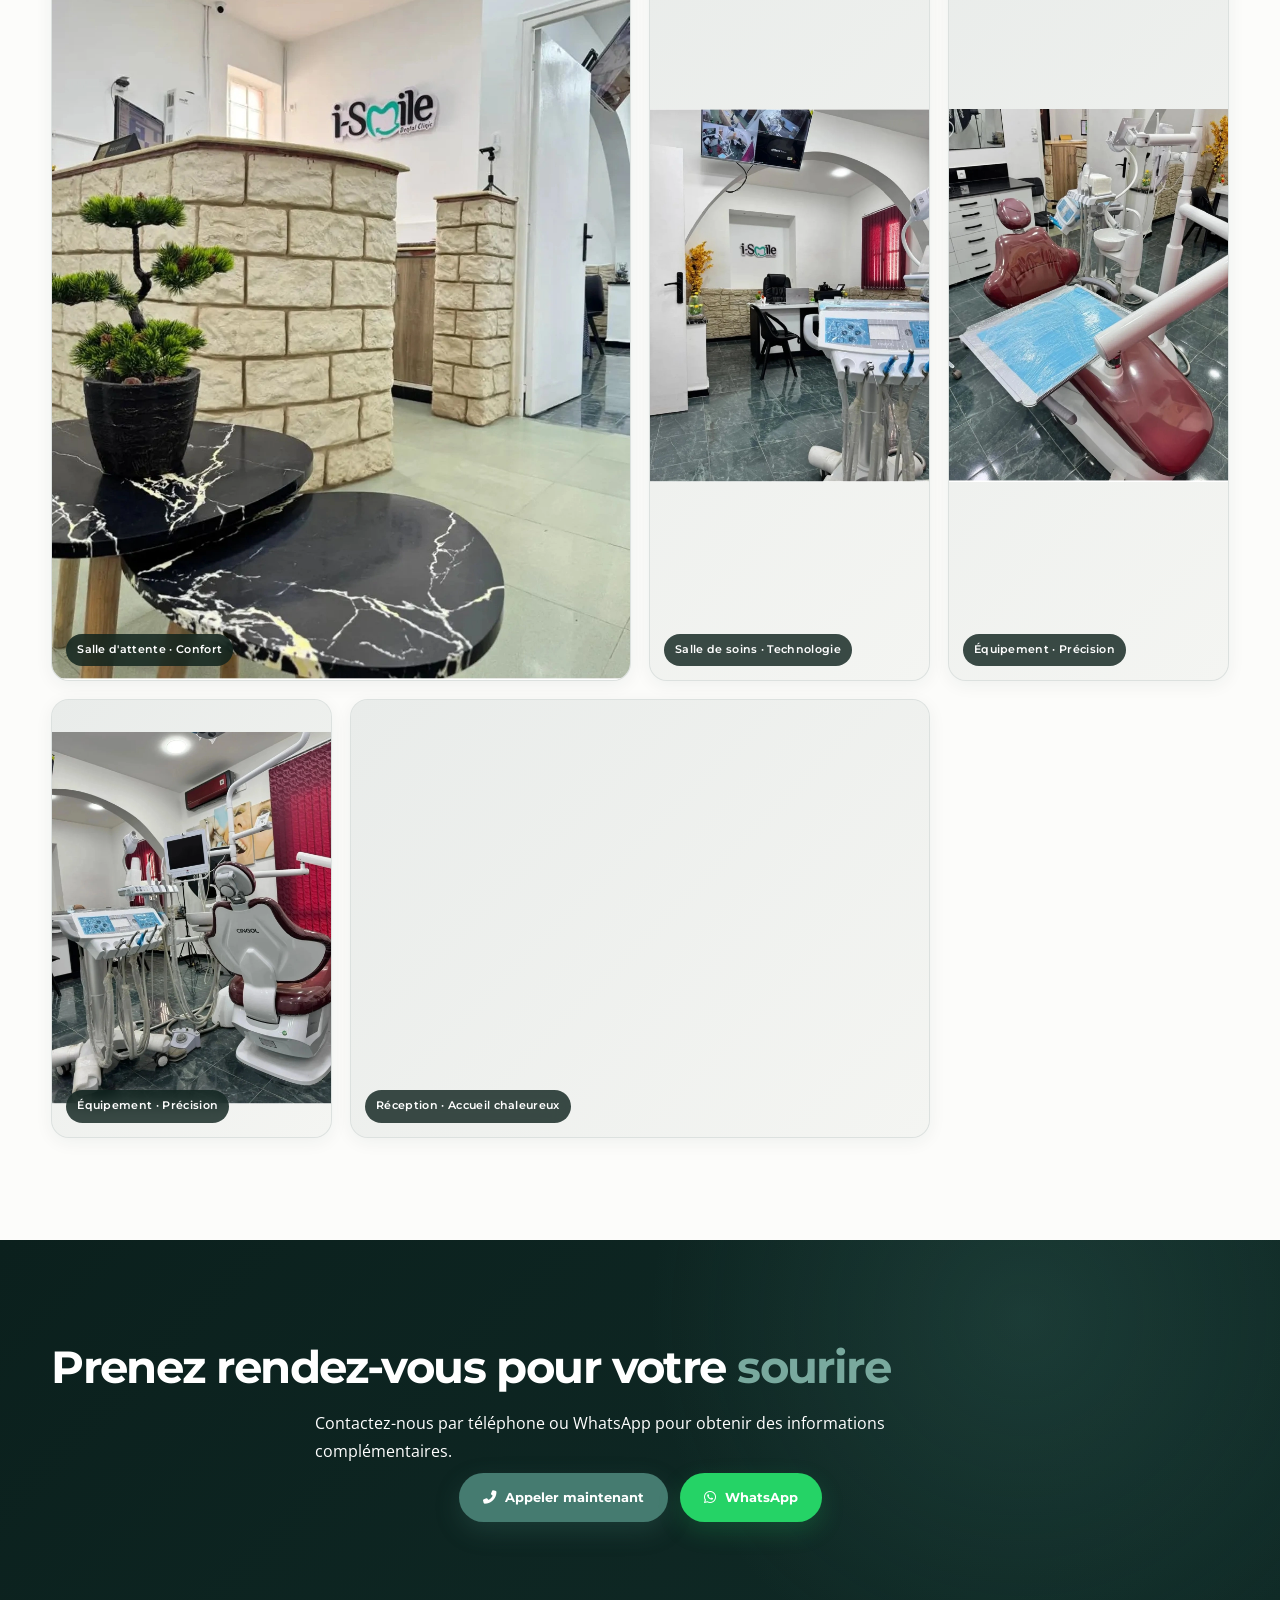
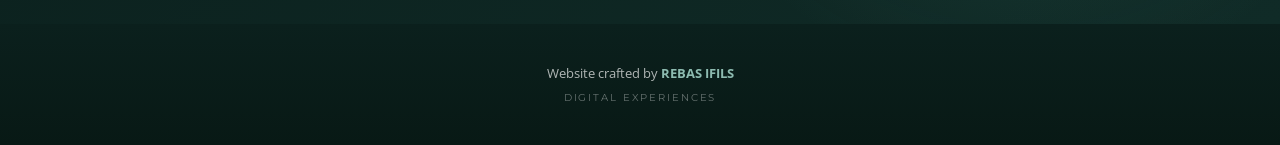
<file: services/blanchiment.html>
<!DOCTYPE html>
<html lang="fr">
<head>
    <meta charset="UTF-8">
    <meta name="viewport" content="width=device-width, initial-scale=1.0, viewport-fit=cover">
    <title>Blanchiment | I Smile Dental Clinic – Dentiste Dely Ibrahim</title>
    <meta name="description" content="Découvrez le blanchiment dentaire chez I Smile Dental Clinic à Dely Ibrahim : un soin esthétique réalisé dans un cadre professionnel et sécurisé pour sublimer votre sourire.">

    <link rel="icon" type="image/png" href="../images/favicon.png">

    <meta property="og:title" content="Blanchiment | I Smile Dental Clinic – Dentiste Dely Ibrahim">
    <meta property="og:description" content="Découvrez le blanchiment dentaire chez I Smile Dental Clinic à Dely Ibrahim : un soin esthétique réalisé dans un cadre professionnel et sécurisé pour sublimer votre sourire.">
    <meta property="og:image" content="../images/i-smile-logo.png">
    <meta property="og:type" content="website">

    <meta name="theme-color" content="#1a3a34">
    <meta name="robots" content="index, follow">

    <script type="application/ld+json">
    {
      "@context": "https://schema.org",
      "@type": "Dentist",
      "name": "I Smile Dental Clinic",
      "image": "../images/i-smile-logo.png",
      "telephone": "+213540992708",
      "email": "draibi411@gmail.com",
      "address": {
        "@type": "PostalAddress",
        "addressLocality": "Dely Ibrahim",
        "addressRegion": "Alger",
        "addressCountry": "DZ"
      },
      "sameAs": [
        "https://www.facebook.com/share/1DC7hRPnL6/",
        "https://www.instagram.com/i_smile.dental_clinic",
        "https://www.tiktok.com/@ismile3875"
      ]
    }
    </script>

    <link rel="stylesheet" href="../css/style.css">
    <link rel="stylesheet" href="../css/responsive.css">
    <link rel="stylesheet" href="../css/animations.css">
</head>
<body>

<header class="header" role="banner">
    <div class="container header-content">
        <a href="../index.html" class="logo-custom" aria-label="I Smile Dental Clinic – Accueil">
            <img src="../images/i-smile-logo.png" alt="Logo I Smile Dental Clinic" class="main-logo-img" width="180" height="60">
        </a>

        <button class="nav-toggle" id="navToggle" aria-label="Ouvrir le menu" aria-expanded="false" aria-controls="navMenu">
            <i class="fas fa-bars"></i>
        </button>

        <nav class="nav-menu" id="navMenu" aria-label="Navigation principale">
            <ul>
                <li><a href="../index.html#services">Services</a></li>
                <li><a href="../index.html#gallery">La Clinique</a></li>
                <li><a href="../index.html#contact">Contact & Urgences</a></li>
            </ul>

            <div class="nav-phone-header">
                <a href="tel:+213540992708" aria-label="Appeler le 05 40 99 27 08">
                    <i class="fas fa-phone-alt"></i> 05 40 99 27 08
                </a>
            </div>
        </nav>
    </div>
</header>

<main id="main-content">

    <section class="hero-page hero-page--service">
        <div class="container hero-page-content">
            <span class="hero-badge">
                <i class="fas fa-sparkles" aria-hidden="true"></i> Soin esthétique
            </span>

            <h1 class="text-white">
                <span class="brand-highlight">Blanchiment</span><br>
                <span class="text-architectural-light">I Smile Dental Clinic</span>
            </h1>

            <p class="hero-subtitle text-white">
                Un soin esthétique réalisé dans un cadre professionnel, pensé pour sublimer votre sourire avec élégance et précision.
            </p>

            <div class="hero-actions">
                <a href="tel:+213540992708" class="btn btn-primary" aria-label="Appeler maintenant">
                    <i class="fas fa-phone-alt" aria-hidden="true"></i> Appeler maintenant
                </a>

                <a href="https://wa.me/213562528806?text=Bonjour%20I%20Smile%2C%20je%20souhaite%20des%20informations%20sur%20le%20blanchiment%20dentaire." target="_blank" rel="noopener noreferrer" class="btn btn-whatsapp" aria-label="Contacter sur WhatsApp">
                    <i class="fab fa-whatsapp" aria-hidden="true"></i> WhatsApp
                </a>
            </div>
        </div>
    </section>

    <section class="section-padding bg-white">
        <div class="container">
            <div class="section-header">
                <h2 class="section-title">Présentation du <span class="brand-highlight">soin</span></h2>
                <p class="section-desc">
                    Le blanchiment dentaire est un soin esthétique destiné à améliorer l’éclat du sourire dans des conditions professionnelles.
                </p>
            </div>

            <div class="about-intro-grid">
                <div class="about-text">
                    <p>
                        À I Smile Dental Clinic, le blanchiment dentaire s’inscrit dans une approche esthétique soignée et respectueuse du patient.
                    </p>

                    <p>
                        Selon les besoins observés au cabinet, ce soin est proposé dans un environnement professionnel, avec une attention particulière portée au confort et à la sécurité.
                    </p>

                    <p>
                        Notre objectif est de vous accompagner vers un sourire plus lumineux, dans le respect de votre santé bucco-dentaire.
                    </p>
                </div>

                <div class="about-image">
                    <img src="../services/blanchiment/cover.webp" alt="Blanchiment dentaire chez I Smile Dental Clinic" loading="lazy" decoding="async" width="600" height="400">
                </div>
            </div>
        </div>
    </section>

    <section class="section-padding bg-stone">
        <div class="container">
            <div class="section-header">
                <h2 class="section-title">Résultats <span class="brand-highlight">avant/après</span></h2>
                <p class="section-desc">
                    Découvrez les visuels associés au blanchiment dentaire.
                </p>
            </div>

            <div class="gallery-editorial-grid">
                <div class="gallery-item-large">
                    <img src="../services/blanchiment/avant-apres-blanchiment-1.webp" alt="Résultat avant après d'un blanchiment dentaire" loading="lazy" decoding="async" width="800" height="600">
                    <div class="caption">Avant · Après</div>
                </div>

                <div class="gallery-item-large">
                    <img src="../services/blanchiment/avant-apres-blanchiment-2.webp" alt="Résultat avant après d'un blanchiment dentaire" loading="lazy" decoding="async" width="800" height="600">
                    <div class="caption">Avant · Après</div>
                </div>
            </div>
        </div>
    </section>

    <section class="section-padding bg-stone">
        <div class="container">
            <div class="section-header">
                <h2 class="section-title">Pourquoi choisir <span class="brand-highlight">I Smile</span></h2>
                <p class="section-desc">
                    Une clinique pensée pour une expérience patient sérieuse, claire et rassurante.
                </p>
            </div>

            <div class="philosophy-cards-grid">
                <div class="philosophy-card">
                    <div class="icon-box">
                        <i class="fas fa-shield-alt" aria-hidden="true"></i>
                    </div>
                    <h3>Cadre professionnel</h3>
                    <p>
                        Le soin est proposé dans un environnement organisé, moderne et attentif aux attentes du patient.
                    </p>
                </div>

                <div class="philosophy-card">
                    <div class="icon-box">
                        <i class="fas fa-user-md" aria-hidden="true"></i>
                    </div>
                    <h3>Approche personnalisée</h3>
                    <p>
                        Chaque prise en charge vise à répondre aux besoins esthétiques exprimés avec précision et clarté.
                    </p>
                </div>

                <div class="philosophy-card">
                    <div class="icon-box">
                        <i class="fas fa-heart" aria-hidden="true"></i>
                    </div>
                    <h3>Confiance et confort</h3>
                    <p>
                        L’équipe privilégie une expérience rassurante, avec un accompagnement attentif à chaque étape.
                    </p>
                </div>
            </div>
        </div>
    </section>

    <section class="section-padding bg-white">
        <div class="container">
            <div class="section-header">
                <h2 class="section-title">Notre <span class="brand-highlight">espace</span></h2>
                <p class="section-desc">
                    Quelques vues du cabinet pour découvrir l’univers de la clinique.
                </p>
            </div>

            <div class="gallery-editorial-grid">
                <div class="gallery-item-large">
                    <img src="../gallery/espace-1.webp" alt="Salle d'attente de I Smile Dental Clinic" loading="lazy" decoding="async" width="800" height="600">
                    <div class="caption">Salle d'attente · Confort</div>
                </div>

                <div class="gallery-item-medium">
                    <img src="../gallery/espace-2.webp" alt="Salle de soins de I Smile Dental Clinic" loading="lazy" decoding="async" width="600" height="450">
                    <div class="caption">Salle de soins · Technologie</div>
                </div>

                <div class="gallery-item-small">
                    <img src="../gallery/espace-3.webp" alt="Équipement de I Smile Dental Clinic" loading="lazy" decoding="async" width="400" height="300">
                    <div class="caption">Équipement · Précision</div>
                </div>

                <div class="gallery-item-medium">
                    <img src="../gallery/espace-4.webp" alt="Équipement de I Smile Dental Clinic" loading="lazy" decoding="async" width="600" height="450">
                    <div class="caption">Équipement · Précision</div>
                </div>

                <div class="gallery-item-large">
                    <img src="../gallery/espace-5.webp" alt="Réception de I Smile Dental Clinic" loading="lazy" decoding="async" width="800" height="600">
                    <div class="caption">Réception · Accueil chaleureux</div>
                </div>
            </div>
        </div>
    </section>

    <section class="section-padding bg-contact-premium">
        <div class="container text-center">
            <h2 class="section-title text-white">
                Prenez rendez-vous pour votre <span class="brand-highlight">sourire</span>
            </h2>

            <p class="section-desc text-white">
                Contactez-nous par téléphone ou WhatsApp pour obtenir des informations complémentaires.
            </p>

            <div class="hero-actions">
                <a href="tel:+213540992708" class="btn btn-primary" aria-label="Appeler maintenant">
                    <i class="fas fa-phone-alt" aria-hidden="true"></i> Appeler maintenant
                </a>

                <a href="https://wa.me/213562528806?text=Bonjour%20I%20Smile%2C%20je%20souhaite%20des%20informations%20sur%20le%20blanchiment%20dentaire." target="_blank" rel="noopener noreferrer" class="btn btn-whatsapp" aria-label="Contacter sur WhatsApp">
                    <i class="fab fa-whatsapp" aria-hidden="true"></i> WhatsApp
                </a>
            </div>
        </div>
    </section>

</main>

<div class="floating-cta-wa" id="waCta">
    <a href="https://wa.me/213562528806?text=Bonjour%20I%20Smile%2C%20je%20souhaite%20des%20informations%20sur%20le%20blanchiment%20dentaire." target="_blank" rel="noopener noreferrer" aria-label="Contacter I Smile sur WhatsApp">
        <i class="fab fa-whatsapp" aria-hidden="true"></i>
        <span>Réservez</span>
    </a>
</div>

<div class="bottom-bar" role="navigation" aria-label="Actions rapides">
    <a href="tel:+213540992708" class="bottom-bar-btn phone" aria-label="Appeler le 05 40 99 27 08">
        <i class="fas fa-phone-alt" aria-hidden="true"></i>
        <span>Appeler</span>
    </a>

    <a href="https://wa.me/213562528806?text=Bonjour%20I%20Smile%2C%20je%20souhaite%20des%20informations%20sur%20le%20blanchiment%20dentaire." target="_blank" rel="noopener noreferrer" class="bottom-bar-btn whatsapp" aria-label="Urgence WhatsApp">
        <i class="fab fa-whatsapp" aria-hidden="true"></i>
        <span>Urgence</span>
    </a>

    <a href="https://maps.google.com/maps?ll=36.751156,2.984753&z=15&t=m&hl=en-US&gl=US&mapclient=embed&cid=8693141043634185091" target="_blank" rel="noopener noreferrer" class="bottom-bar-btn maps" aria-label="Obtenir l'itinéraire">
        <i class="fas fa-location-dot" aria-hidden="true"></i>
        <span>Itinéraire</span>
    </a>
</div>

<footer class="site-footer">
    <div class="container">
        <div class="footer-content">
            <p class="footer-credit">
                Website crafted by
                <a href="https://gategith.github.io/portfolio/" target="_blank" rel="noopener noreferrer" aria-label="Portfolio de REBAS IFILS">
                    REBAS IFILS
                </a>
            </p>
            <p class="footer-tagline">Digital Experiences</p>
        </div>
    </div>
</footer>

<script src="../js/script.js"></script>

</body>
</html>
</file>
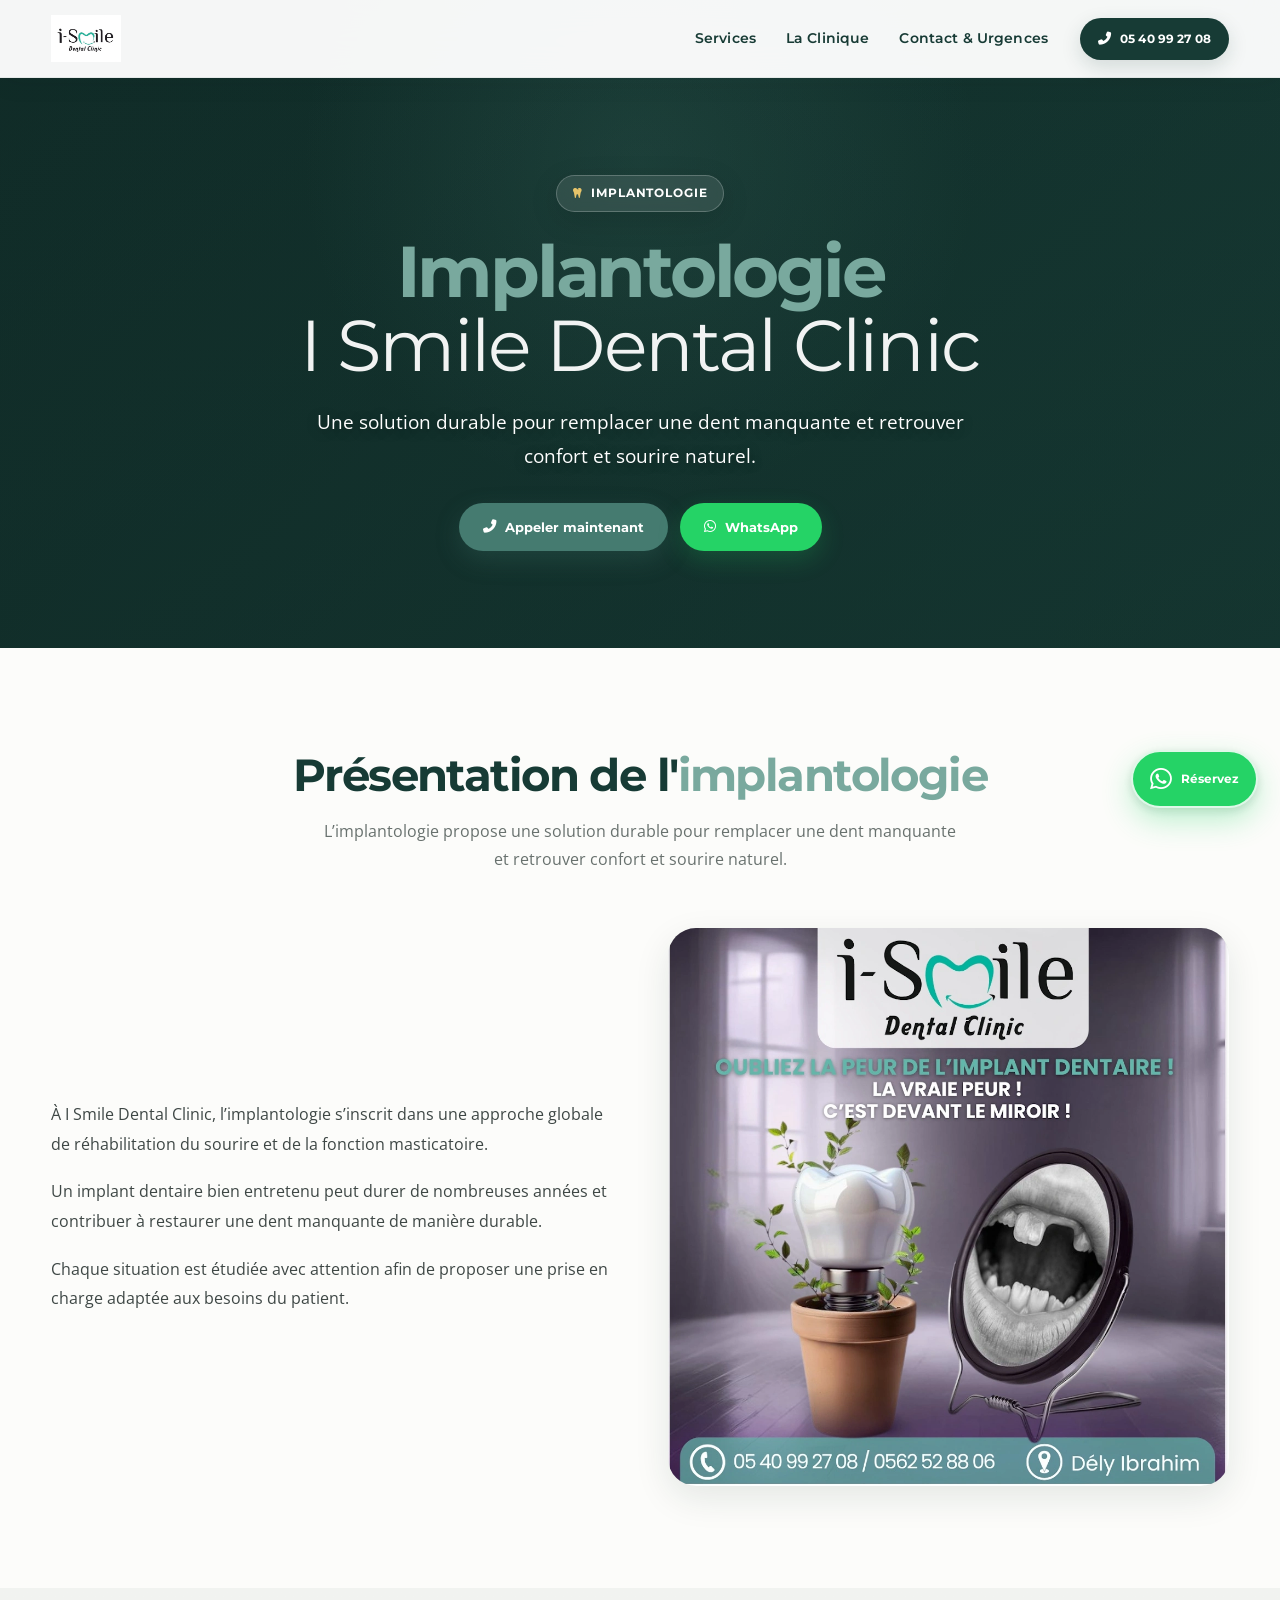
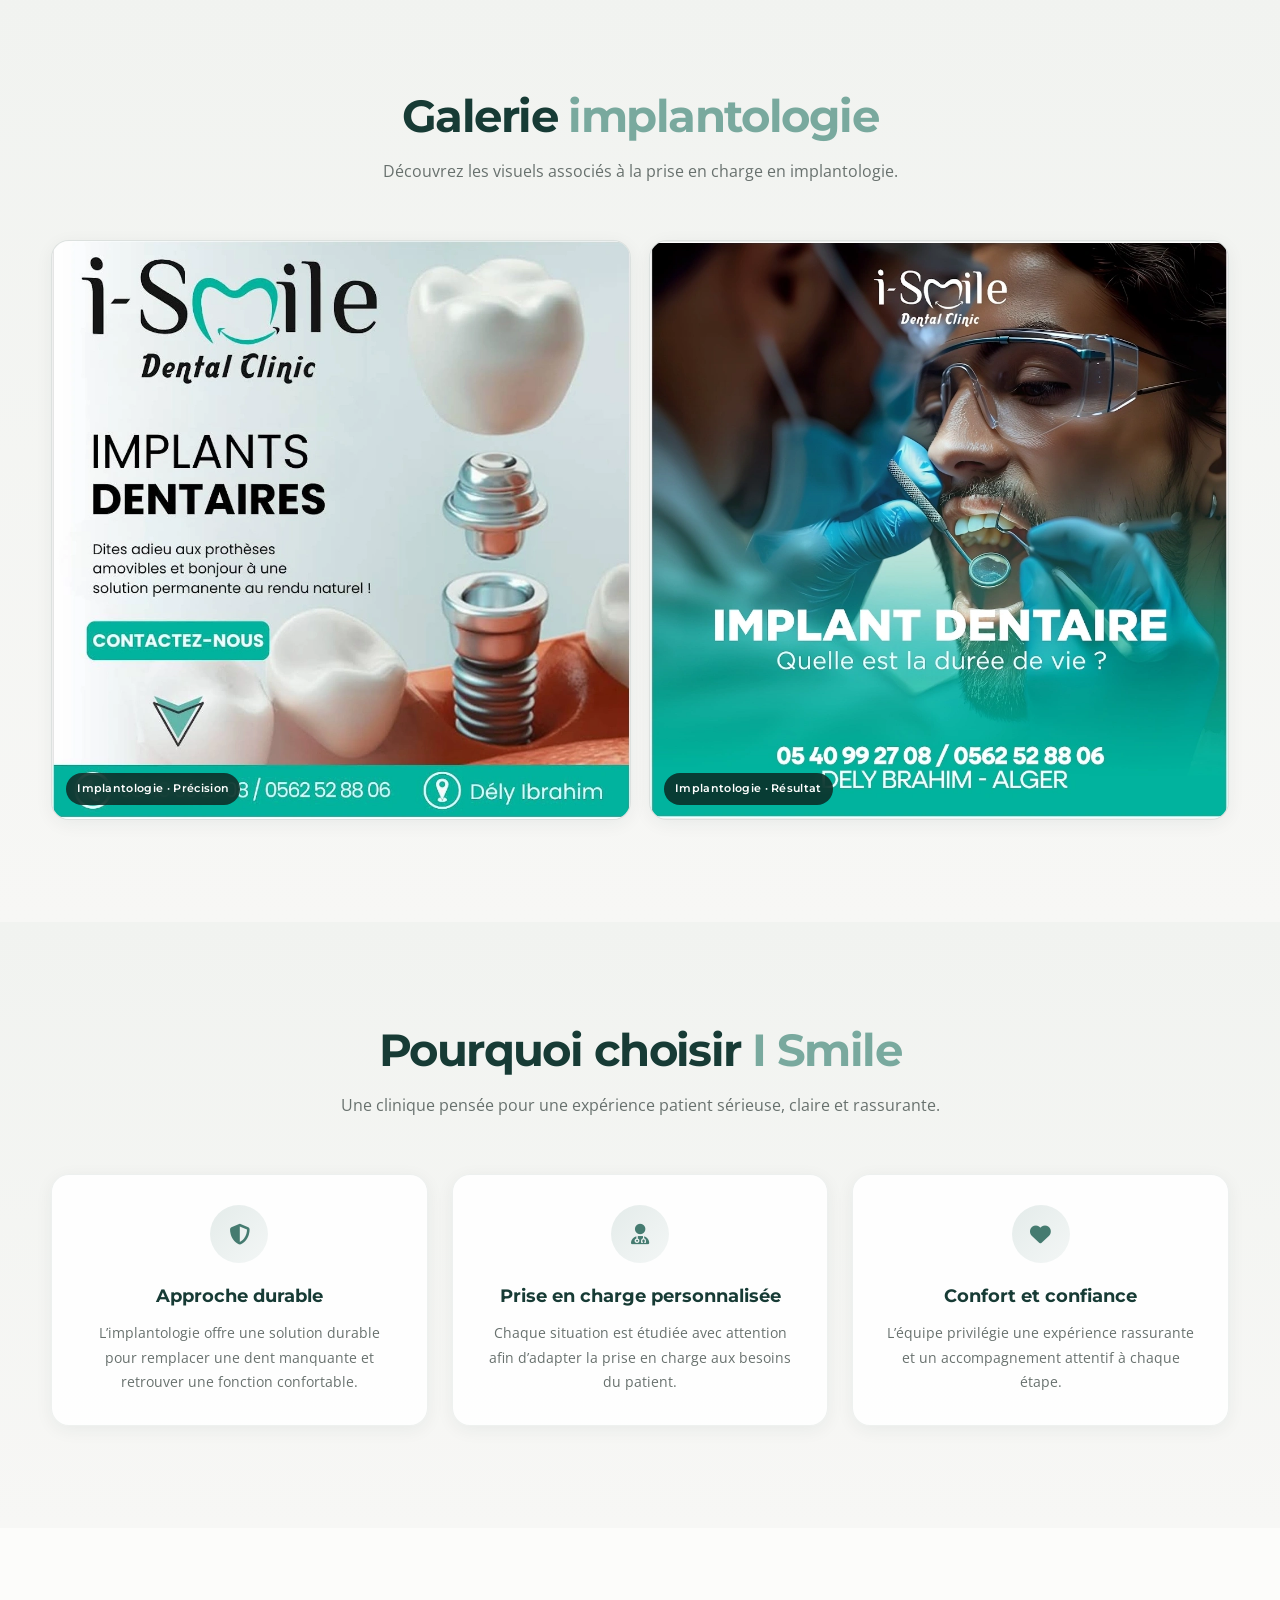
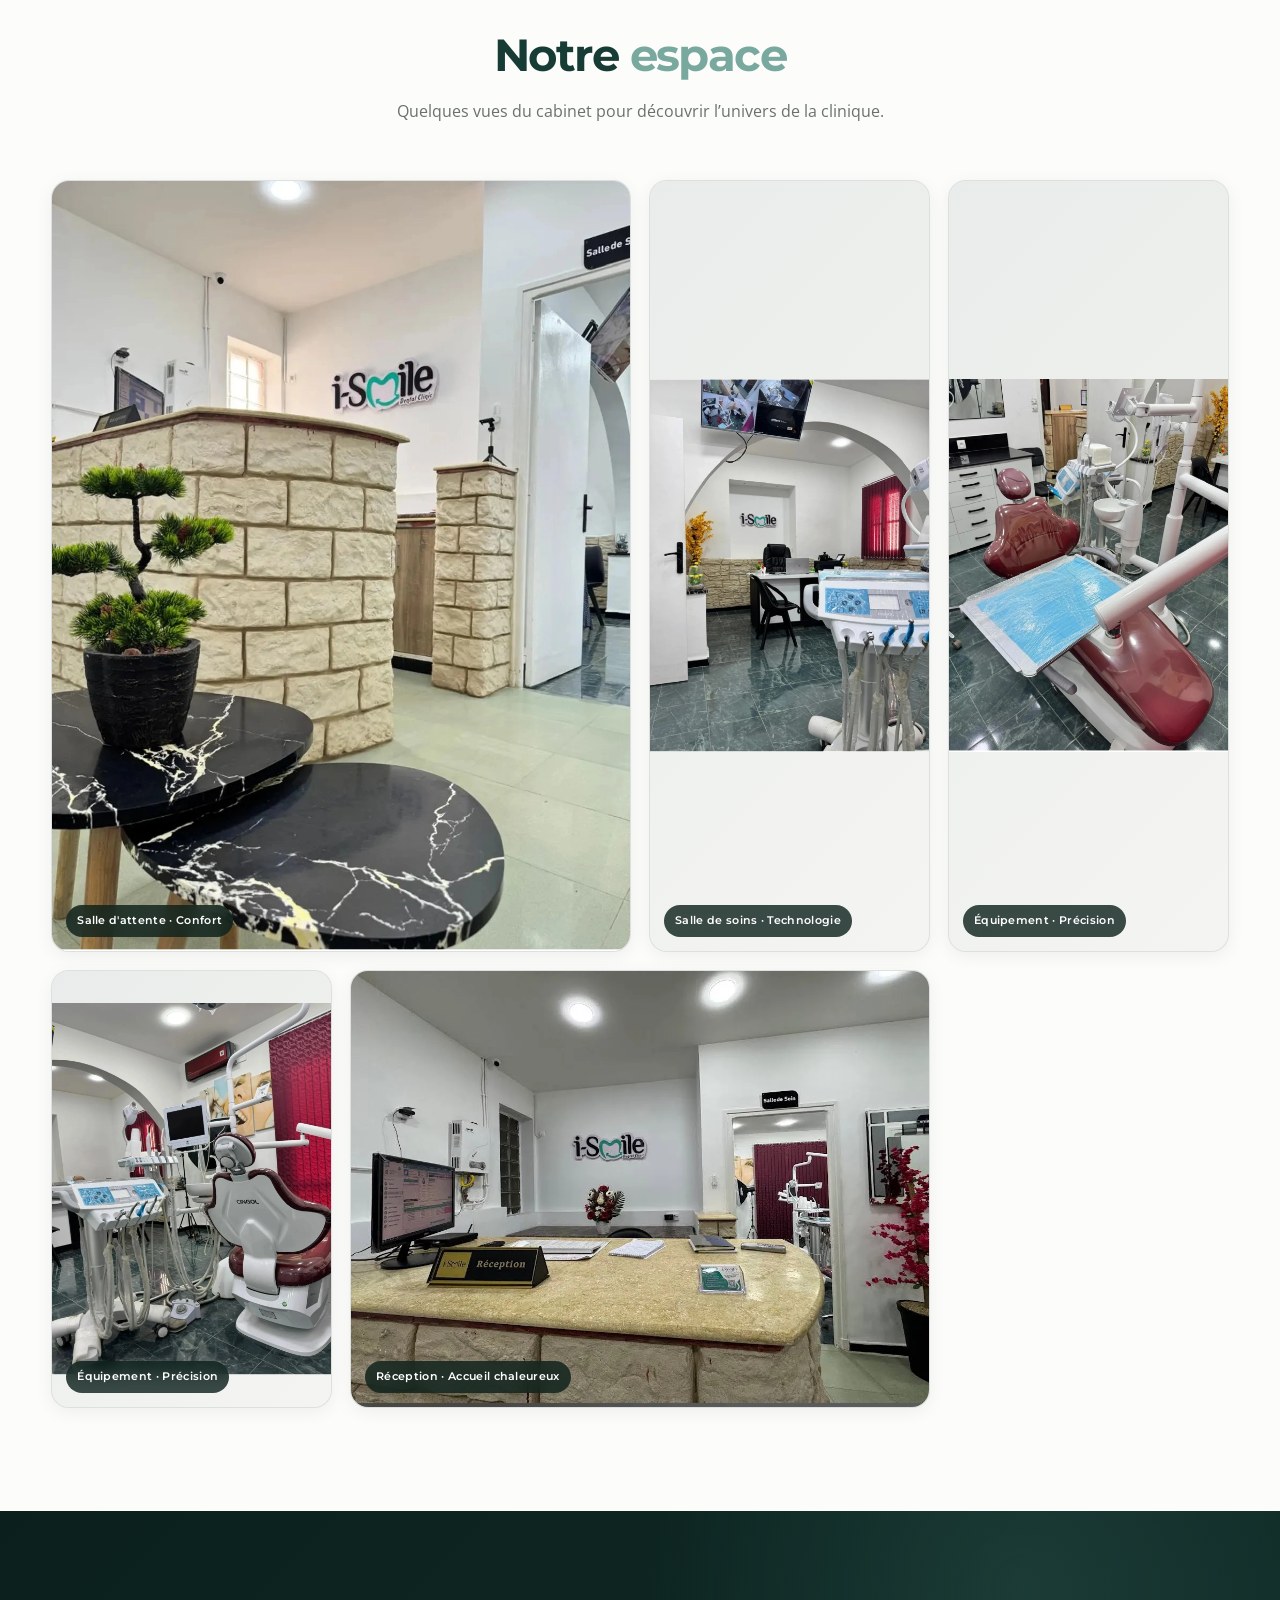
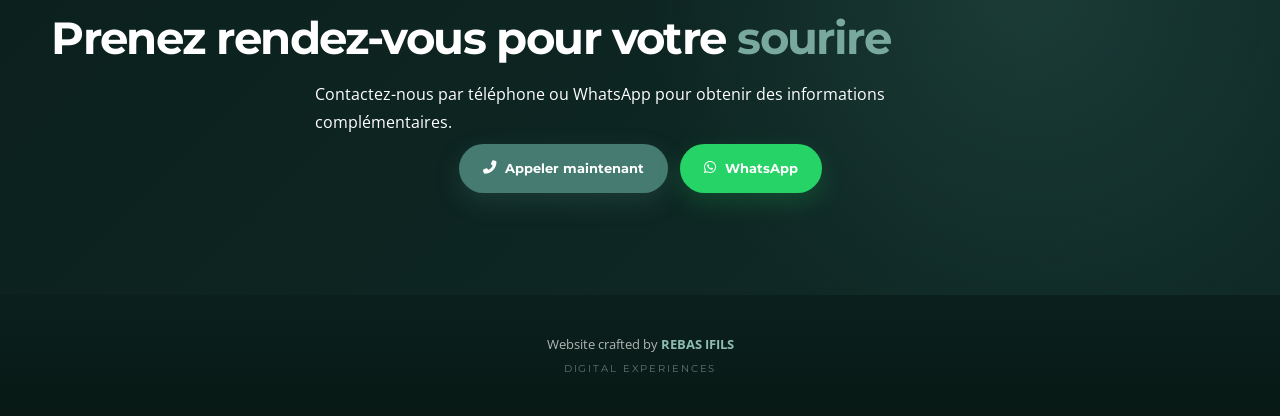
<file: services/implantologie.html>
<!DOCTYPE html>
<html lang="fr">
<head>
    <meta charset="UTF-8">
    <meta name="viewport" content="width=device-width, initial-scale=1.0, viewport-fit=cover">
    <title>Implantologie | I Smile Dental Clinic – Dentiste Dely Ibrahim</title>
    <meta name="description" content="Découvrez l'implantologie chez I Smile Dental Clinic à Dely Ibrahim : une solution durable pour remplacer une dent manquante et retrouver confort et sourire naturel.">

    <link rel="icon" type="image/png" href="../images/favicon.png">

    <meta property="og:title" content="Implantologie | I Smile Dental Clinic – Dentiste Dely Ibrahim">
    <meta property="og:description" content="Découvrez l'implantologie chez I Smile Dental Clinic à Dely Ibrahim : une solution durable pour remplacer une dent manquante et retrouver confort et sourire naturel.">
    <meta property="og:image" content="../images/i-smile-logo.png">
    <meta property="og:type" content="website">

    <meta name="theme-color" content="#1a3a34">
    <meta name="robots" content="index, follow">

    <script type="application/ld+json">
    {
      "@context": "https://schema.org",
      "@type": "Dentist",
      "name": "I Smile Dental Clinic",
      "image": "../images/i-smile-logo.png",
      "telephone": "+213540992708",
      "email": "draibi411@gmail.com",
      "address": {
        "@type": "PostalAddress",
        "addressLocality": "Dely Ibrahim",
        "addressRegion": "Alger",
        "addressCountry": "DZ"
      },
      "sameAs": [
        "https://www.facebook.com/share/1DC7hRPnL6/",
        "https://www.instagram.com/i_smile.dental_clinic",
        "https://www.tiktok.com/@ismile3875"
      ]
    }
    </script>

    <link rel="stylesheet" href="../css/style.css">
    <link rel="stylesheet" href="../css/responsive.css">
    <link rel="stylesheet" href="../css/animations.css">
</head>
<body>

<header class="header" role="banner">
    <div class="container header-content">
        <a href="../index.html" class="logo-custom" aria-label="I Smile Dental Clinic – Accueil">
            <img src="../images/i-smile-logo.png" alt="Logo I Smile Dental Clinic" class="main-logo-img" width="180" height="60">
        </a>

        <button class="nav-toggle" id="navToggle" aria-label="Ouvrir le menu" aria-expanded="false" aria-controls="navMenu">
            <i class="fas fa-bars" aria-hidden="true"></i>
        </button>

        <nav class="nav-menu" id="navMenu" aria-label="Navigation principale">
            <ul>
                <li><a href="../index.html#services">Services</a></li>
                <li><a href="../index.html#gallery">La Clinique</a></li>
                <li><a href="../index.html#contact">Contact & Urgences</a></li>
            </ul>

            <div class="nav-phone-header">
                <a href="tel:+213540992708" aria-label="Appeler le 05 40 99 27 08">
                    <i class="fas fa-phone-alt" aria-hidden="true"></i> 05 40 99 27 08
                </a>
            </div>
        </nav>
    </div>
</header>

<main id="main-content">

    <section class="hero-page hero-page--service">
        <div class="container hero-page-content">
            <span class="hero-badge">
                <i class="fas fa-tooth" aria-hidden="true"></i> Implantologie
            </span>

            <h1 class="text-white">
                <span class="brand-highlight">Implantologie</span><br>
                <span class="text-architectural-light">I Smile Dental Clinic</span>
            </h1>

            <p class="hero-subtitle text-white">
                Une solution durable pour remplacer une dent manquante et retrouver confort et sourire naturel.
            </p>

            <div class="hero-actions">
                <a href="tel:+213540992708" class="btn btn-primary" aria-label="Appeler maintenant">
                    <i class="fas fa-phone-alt" aria-hidden="true"></i> Appeler maintenant
                </a>

                <a href="https://wa.me/213562528806?text=Bonjour%20I%20Smile%2C%20je%20souhaite%20des%20informations%20sur%20l%27implantologie%20dentaire." target="_blank" rel="noopener noreferrer" class="btn btn-whatsapp" aria-label="Contacter sur WhatsApp">
                    <i class="fab fa-whatsapp" aria-hidden="true"></i> WhatsApp
                </a>
            </div>
        </div>
    </section>

    <section class="section-padding bg-white">
        <div class="container">
            <div class="section-header">
                <h2 class="section-title">Présentation de l'<span class="brand-highlight">implantologie</span></h2>
                <p class="section-desc">
                    L’implantologie propose une solution durable pour remplacer une dent manquante et retrouver confort et sourire naturel.
                </p>
            </div>

            <div class="about-intro-grid">
                <div class="about-text">
                    <p>
                        À I Smile Dental Clinic, l’implantologie s’inscrit dans une approche globale de réhabilitation du sourire et de la fonction masticatoire.
                    </p>

                    <p>
                        Un implant dentaire bien entretenu peut durer de nombreuses années et contribuer à restaurer une dent manquante de manière durable.
                    </p>

                    <p>
                        Chaque situation est étudiée avec attention afin de proposer une prise en charge adaptée aux besoins du patient.
                    </p>
                </div>

                <div class="about-image">
                    <img src="../services/implant/cover.webp" alt="Implantologie dentaire chez I Smile Dental Clinic" loading="lazy" decoding="async" width="600" height="400">
                </div>
            </div>
        </div>
    </section>

    <section class="section-padding bg-stone">
        <div class="container">
            <div class="section-header">
                <h2 class="section-title">Galerie <span class="brand-highlight">implantologie</span></h2>
                <p class="section-desc">
                    Découvrez les visuels associés à la prise en charge en implantologie.
                </p>
            </div>

            <div class="gallery-editorial-grid">
                <div class="gallery-item-large">
                    <img src="../services/implant/gallery-1.webp" alt="Prise en charge en implantologie dentaire" loading="lazy" decoding="async" width="800" height="600">
                    <div class="caption">Implantologie · Précision</div>
                </div>

                <div class="gallery-item-large">
                    <img src="../services/implant/gallery-2.webp" alt="Résultat en implantologie dentaire" loading="lazy" decoding="async" width="800" height="600">
                    <div class="caption">Implantologie · Résultat</div>
                </div>
            </div>
        </div>
    </section>

    <section class="section-padding bg-stone">
        <div class="container">
            <div class="section-header">
                <h2 class="section-title">Pourquoi choisir <span class="brand-highlight">I Smile</span></h2>
                <p class="section-desc">
                    Une clinique pensée pour une expérience patient sérieuse, claire et rassurante.
                </p>
            </div>

            <div class="philosophy-cards-grid">
                <div class="philosophy-card">
                    <div class="icon-box">
                        <i class="fas fa-shield-alt" aria-hidden="true"></i>
                    </div>
                    <h3>Approche durable</h3>
                    <p>
                        L’implantologie offre une solution durable pour remplacer une dent manquante et retrouver une fonction confortable.
                    </p>
                </div>

                <div class="philosophy-card">
                    <div class="icon-box">
                        <i class="fas fa-user-md" aria-hidden="true"></i>
                    </div>
                    <h3>Prise en charge personnalisée</h3>
                    <p>
                        Chaque situation est étudiée avec attention afin d’adapter la prise en charge aux besoins du patient.
                    </p>
                </div>

                <div class="philosophy-card">
                    <div class="icon-box">
                        <i class="fas fa-heart" aria-hidden="true"></i>
                    </div>
                    <h3>Confort et confiance</h3>
                    <p>
                        L’équipe privilégie une expérience rassurante et un accompagnement attentif à chaque étape.
                    </p>
                </div>
            </div>
        </div>
    </section>

    <section class="section-padding bg-white">
        <div class="container">
            <div class="section-header">
                <h2 class="section-title">Notre <span class="brand-highlight">espace</span></h2>
                <p class="section-desc">
                    Quelques vues du cabinet pour découvrir l’univers de la clinique.
                </p>
            </div>

            <div class="gallery-editorial-grid">
                <div class="gallery-item-large">
                    <img src="../gallery/espace-1.webp" alt="Salle d'attente de I Smile Dental Clinic" loading="lazy" decoding="async" width="800" height="600">
                    <div class="caption">Salle d'attente · Confort</div>
                </div>

                <div class="gallery-item-medium">
                    <img src="../gallery/espace-2.webp" alt="Salle de soins de I Smile Dental Clinic" loading="lazy" decoding="async" width="600" height="450">
                    <div class="caption">Salle de soins · Technologie</div>
                </div>

                <div class="gallery-item-small">
                    <img src="../gallery/espace-3.webp" alt="Équipement de I Smile Dental Clinic" loading="lazy" decoding="async" width="400" height="300">
                    <div class="caption">Équipement · Précision</div>
                </div>

                <div class="gallery-item-medium">
                    <img src="../gallery/espace-4.webp" alt="Équipement de I Smile Dental Clinic" loading="lazy" decoding="async" width="600" height="450">
                    <div class="caption">Équipement · Précision</div>
                </div>

                <div class="gallery-item-large">
                    <img src="../gallery/espace-5.webp" alt="Réception de I Smile Dental Clinic" loading="lazy" decoding="async" width="800" height="600">
                    <div class="caption">Réception · Accueil chaleureux</div>
                </div>
            </div>
        </div>
    </section>

    <section class="section-padding bg-contact-premium">
        <div class="container text-center">
            <h2 class="section-title text-white">
                Prenez rendez-vous pour votre <span class="brand-highlight">sourire</span>
            </h2>

            <p class="section-desc text-white">
                Contactez-nous par téléphone ou WhatsApp pour obtenir des informations complémentaires.
            </p>

            <div class="hero-actions">
                <a href="tel:+213540992708" class="btn btn-primary" aria-label="Appeler maintenant">
                    <i class="fas fa-phone-alt" aria-hidden="true"></i> Appeler maintenant
                </a>

                <a href="https://wa.me/213562528806?text=Bonjour%20I%20Smile%2C%20je%20souhaite%20des%20informations%20sur%20l%27implantologie%20dentaire." target="_blank" rel="noopener noreferrer" class="btn btn-whatsapp" aria-label="Contacter sur WhatsApp">
                    <i class="fab fa-whatsapp" aria-hidden="true"></i> WhatsApp
                </a>
            </div>
        </div>
    </section>

</main>

<div class="floating-cta-wa" id="waCta">
    <a href="https://wa.me/213562528806?text=Bonjour%20I%20Smile%2C%20je%20souhaite%20des%20informations%20sur%20l%27implantologie%20dentaire." target="_blank" rel="noopener noreferrer" aria-label="Contacter I Smile sur WhatsApp">
        <i class="fab fa-whatsapp" aria-hidden="true"></i>
        <span>Réservez</span>
    </a>
</div>

<div class="bottom-bar" role="navigation" aria-label="Actions rapides">
    <a href="tel:+213540992708" class="bottom-bar-btn phone" aria-label="Appeler le 05 40 99 27 08">
        <i class="fas fa-phone-alt" aria-hidden="true"></i>
        <span>Appeler</span>
    </a>

    <a href="https://wa.me/213562528806?text=Bonjour%20I%20Smile%2C%20je%20souhaite%20des%20informations%20sur%20l%27implantologie%20dentaire." target="_blank" rel="noopener noreferrer" class="bottom-bar-btn whatsapp" aria-label="Urgence WhatsApp">
        <i class="fab fa-whatsapp" aria-hidden="true"></i>
        <span>Urgence</span>
    </a>

    <a href="https://maps.google.com/maps?ll=36.751156,2.984753&z=15&t=m&hl=en-US&gl=US&mapclient=embed&cid=8693141043634185091" target="_blank" rel="noopener noreferrer" class="bottom-bar-btn maps" aria-label="Obtenir l'itinéraire">
        <i class="fas fa-location-dot" aria-hidden="true"></i>
        <span>Itinéraire</span>
    </a>
</div>

<footer class="site-footer">
    <div class="container">
        <div class="footer-content">
            <p class="footer-credit">
                Website crafted by
                <a href="https://gategith.github.io/portfolio/" target="_blank" rel="noopener noreferrer" aria-label="Portfolio de REBAS IFILS">
                    REBAS IFILS
                </a>
            </p>
            <p class="footer-tagline">Digital Experiences</p>
        </div>
    </div>
</footer>

<script src="../js/script.js"></script>

</body>
</html>
</file>
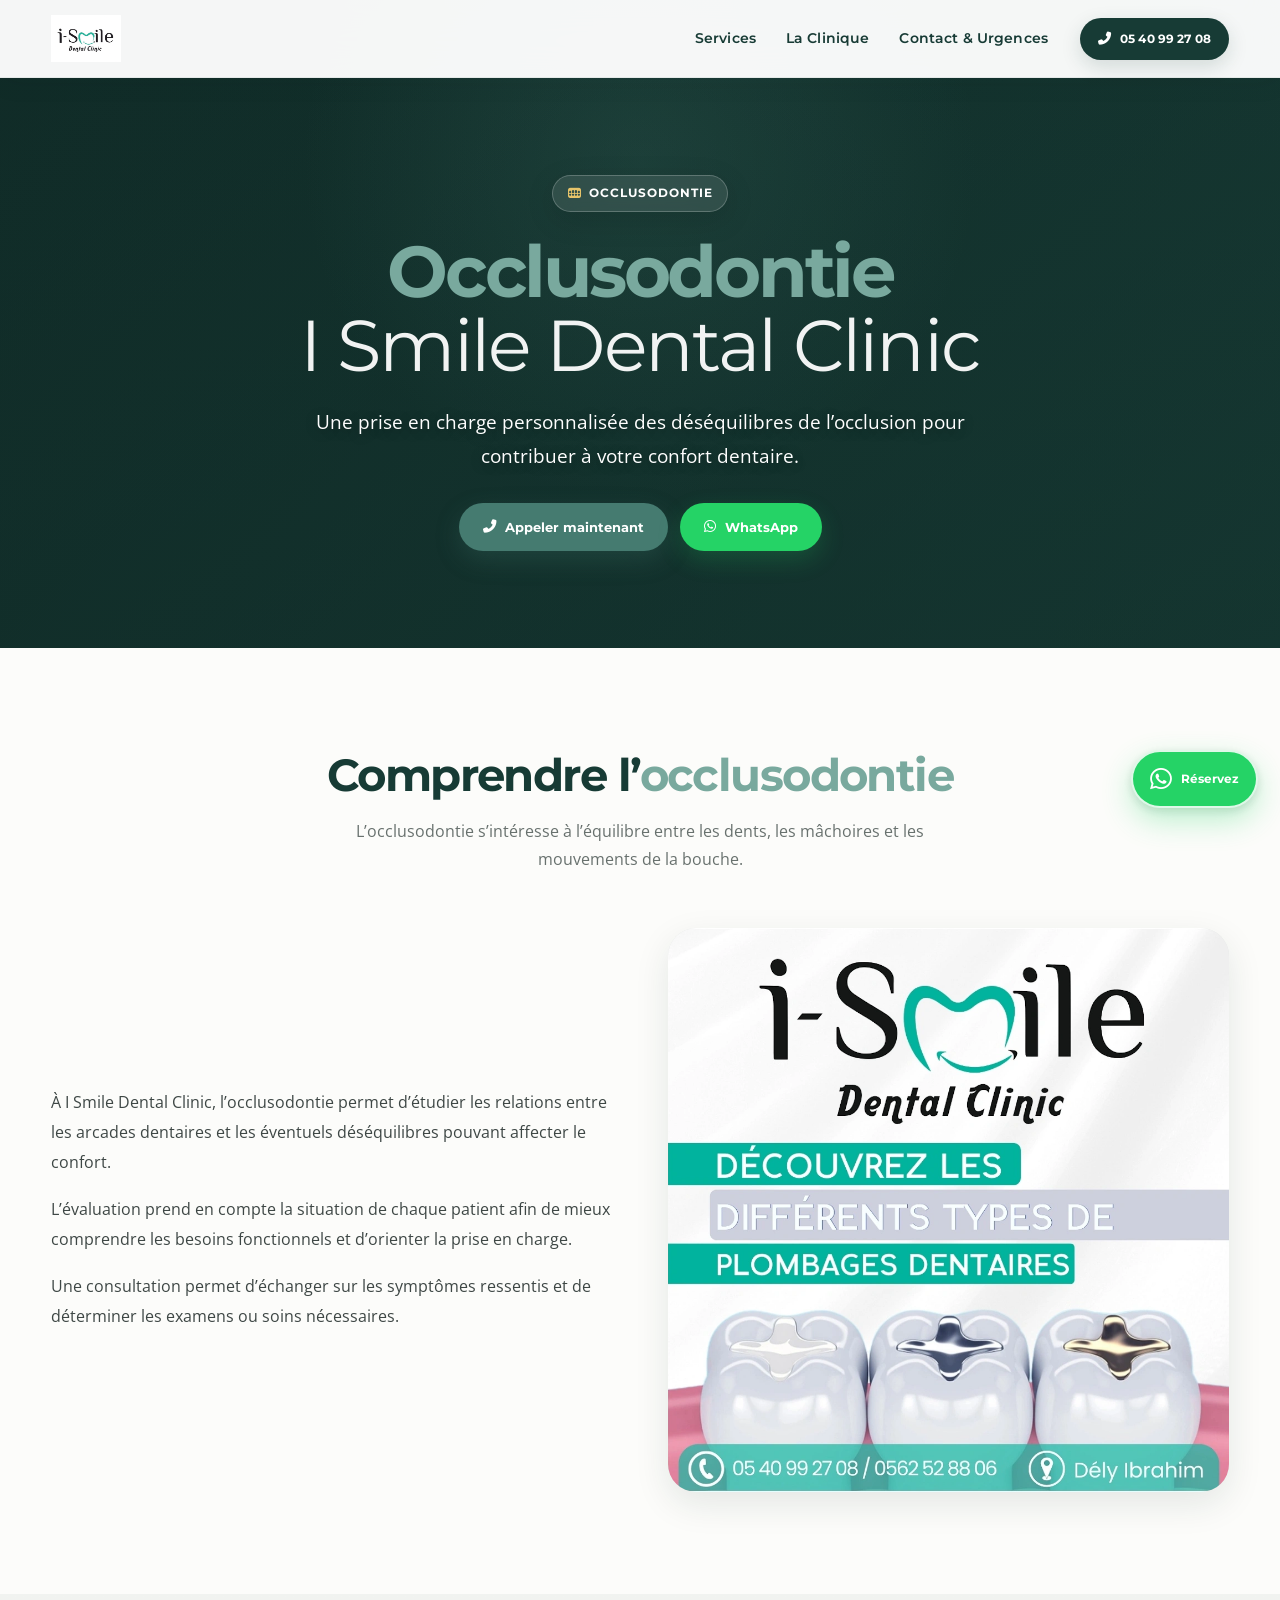
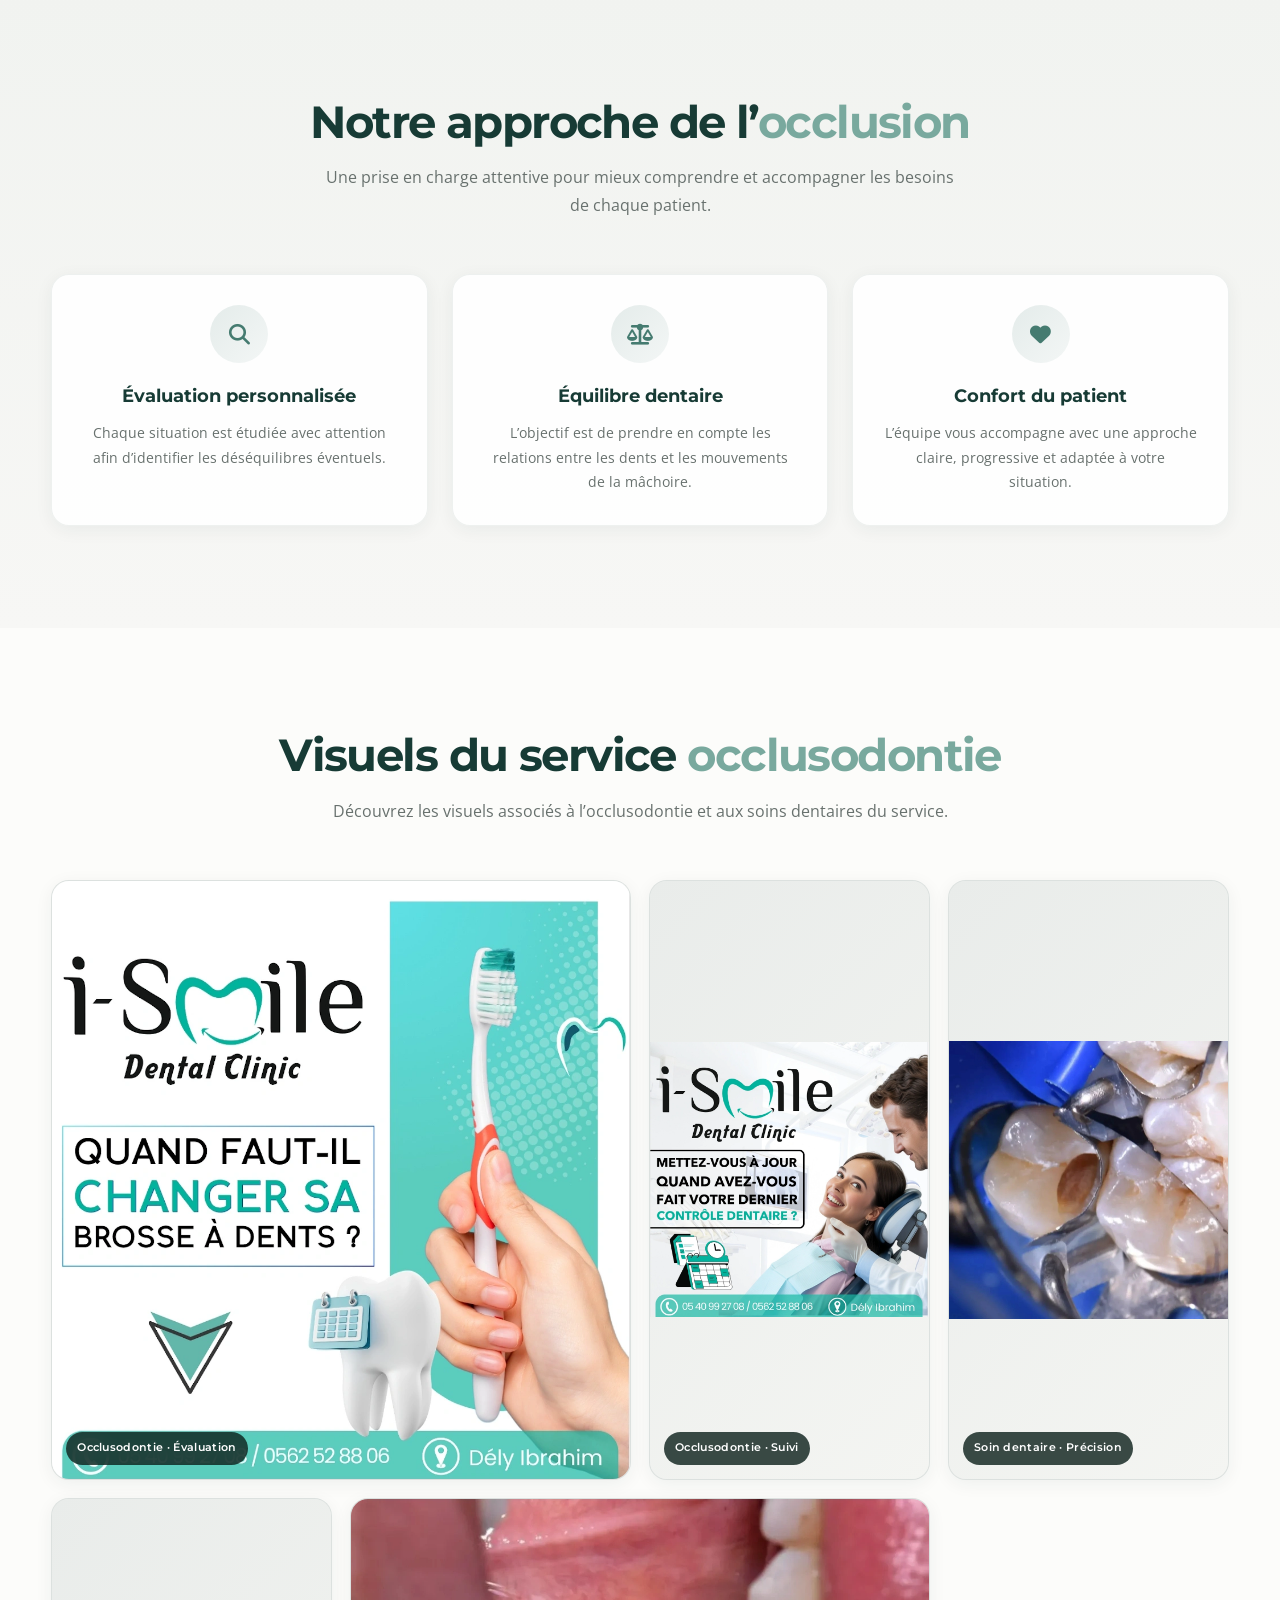
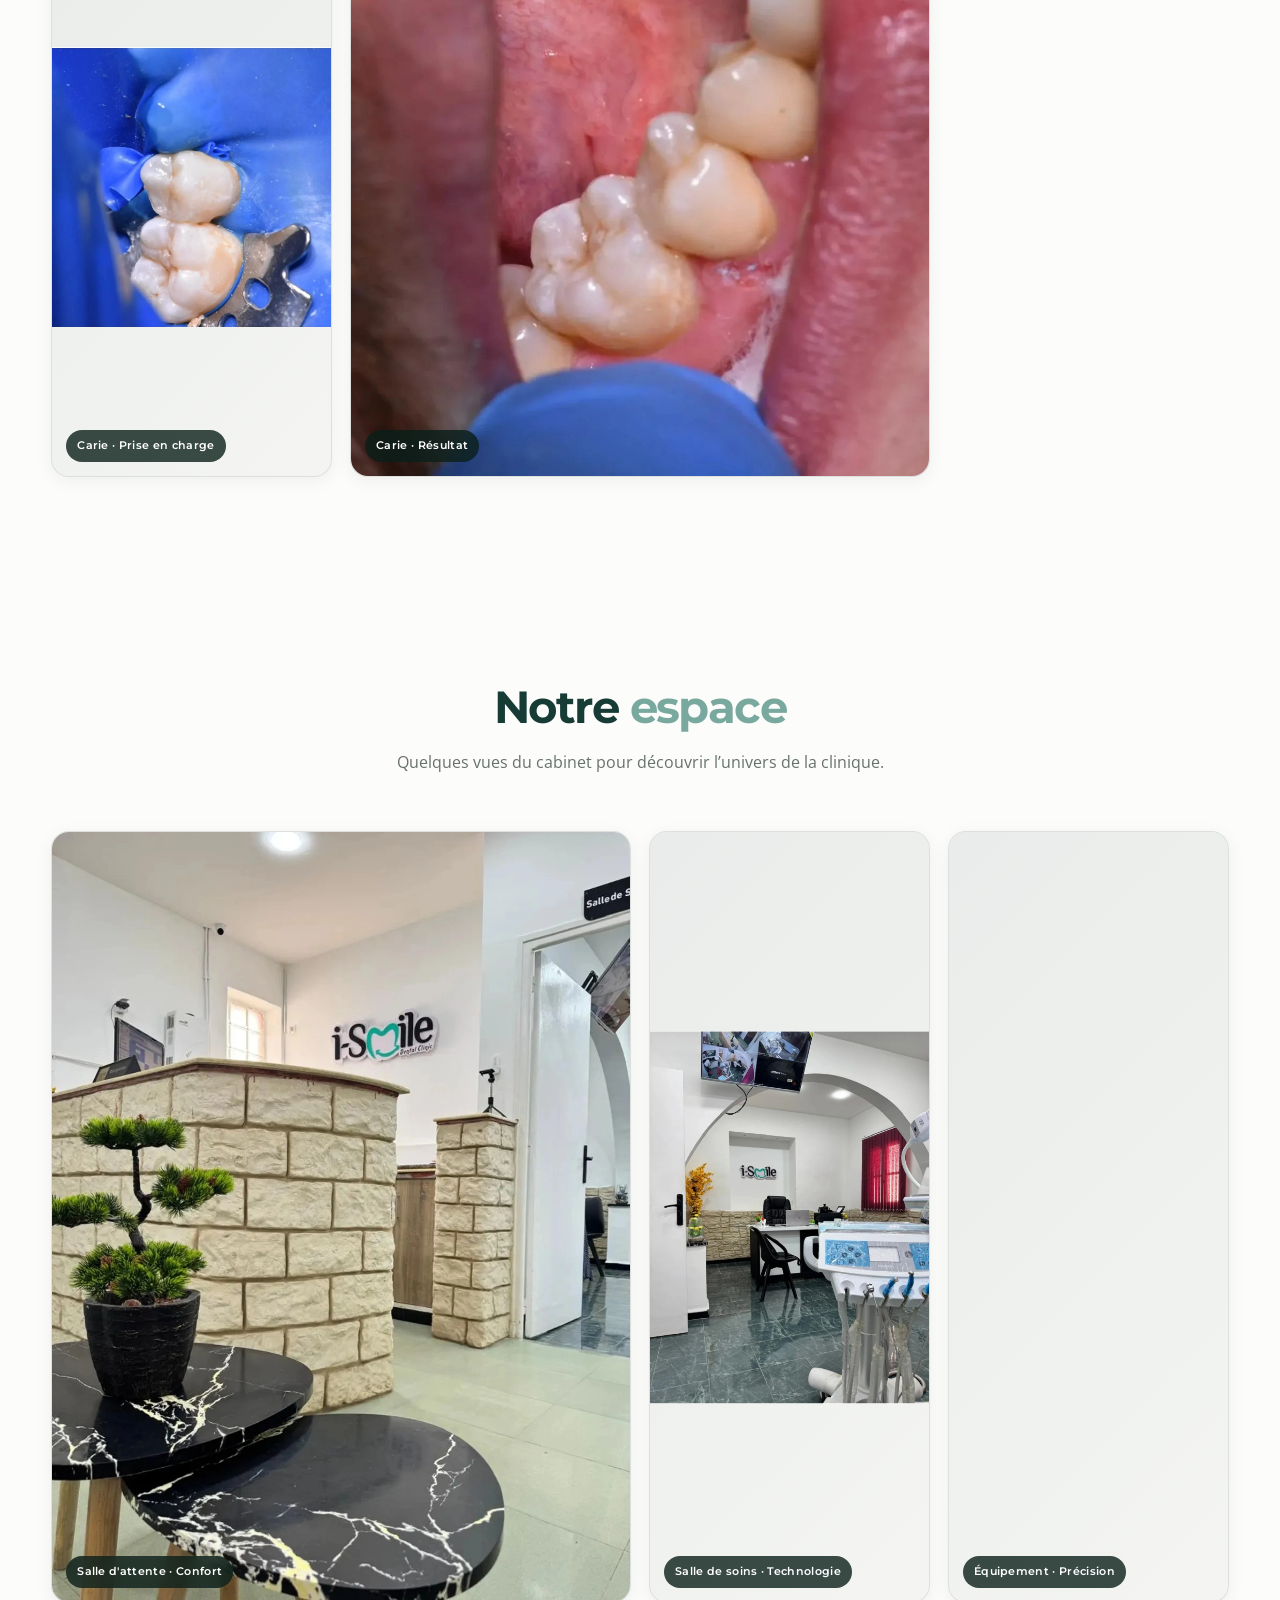
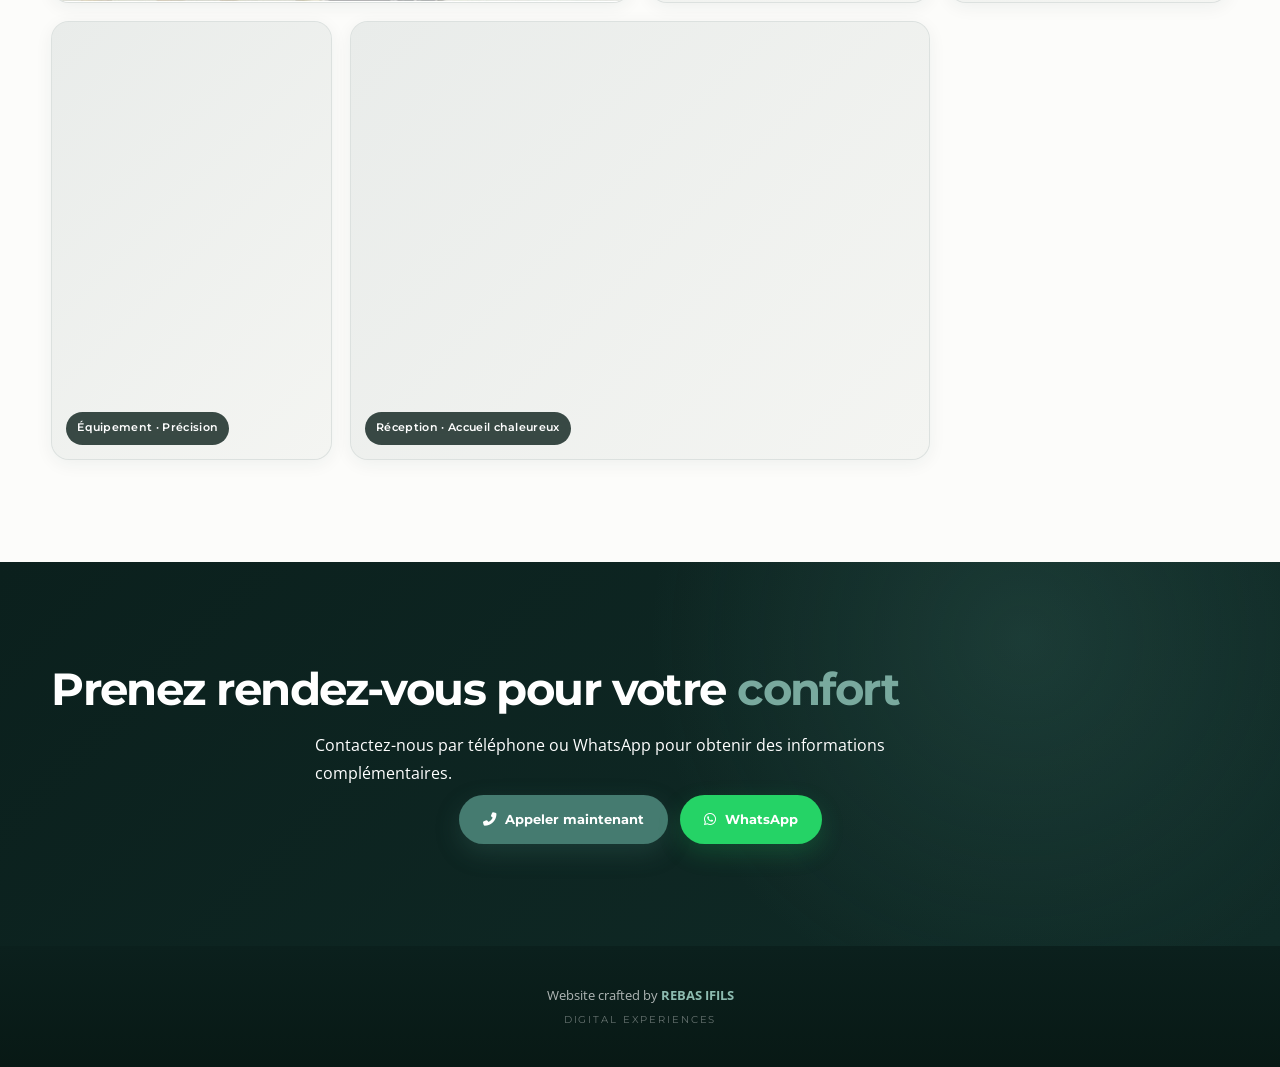
<file: services/oc.html>
<!DOCTYPE html>
<html lang="fr">
<head>
    <meta charset="UTF-8">
    <meta name="viewport" content="width=device-width, initial-scale=1.0, viewport-fit=cover">

    <title>Occlusodontie | I Smile Dental Clinic – Dentiste Dely Ibrahim</title>

    <meta name="description" content="Découvrez l'occlusodontie chez I Smile Dental Clinic à Dely Ibrahim : prise en charge des déséquilibres de l'occlusion et accompagnement personnalisé pour votre confort dentaire.">

    <link rel="icon" type="image/png" href="../images/favicon.png">

    <meta property="og:title" content="Occlusodontie | I Smile Dental Clinic – Dentiste Dely Ibrahim">
    <meta property="og:description" content="Découvrez l'occlusodontie chez I Smile Dental Clinic à Dely Ibrahim : prise en charge des déséquilibres de l'occlusion et accompagnement personnalisé pour votre confort dentaire.">
    <meta property="og:image" content="../images/i-smile-logo.png">
    <meta property="og:type" content="website">

    <meta name="theme-color" content="#1a3a34">
    <meta name="robots" content="index, follow">

    <script type="application/ld+json">
    {
      "@context": "https://schema.org",
      "@type": "Dentist",
      "name": "I Smile Dental Clinic",
      "image": "../images/i-smile-logo.png",
      "telephone": "+213540992708",
      "email": "draibi411@gmail.com",
      "address": {
        "@type": "PostalAddress",
        "addressLocality": "Dely Ibrahim",
        "addressRegion": "Alger",
        "addressCountry": "DZ"
      },
      "sameAs": [
        "https://www.facebook.com/share/1DC7hRPnL6/",
        "https://www.instagram.com/i_smile.dental_clinic",
        "https://www.tiktok.com/@ismile3875"
      ]
    }
    </script>

    <link rel="stylesheet" href="../css/style.css">
    <link rel="stylesheet" href="../css/responsive.css">
    <link rel="stylesheet" href="../css/animations.css">
</head>
<body>

<header class="header" role="banner">
    <div class="container header-content">
        <a href="../index.html" class="logo-custom" aria-label="I Smile Dental Clinic – Accueil">
            <img src="../images/i-smile-logo.png" alt="Logo I Smile Dental Clinic" class="main-logo-img" width="180" height="60">
        </a>

        <button class="nav-toggle" id="navToggle" aria-label="Ouvrir le menu" aria-expanded="false" aria-controls="navMenu">
            <i class="fas fa-bars" aria-hidden="true"></i>
        </button>

        <nav class="nav-menu" id="navMenu" aria-label="Navigation principale">
            <ul>
                <li><a href="../index.html#services">Services</a></li>
                <li><a href="../index.html#gallery">La Clinique</a></li>
                <li><a href="../index.html#contact">Contact & Urgences</a></li>
            </ul>

            <div class="nav-phone-header">
                <a href="tel:+213540992708" aria-label="Appeler le 05 40 99 27 08">
                    <i class="fas fa-phone-alt" aria-hidden="true"></i> 05 40 99 27 08
                </a>
            </div>
        </nav>
    </div>
</header>

<main id="main-content">

    <section class="hero-page hero-page--service">
        <div class="container hero-page-content">
            <span class="hero-badge">
                <i class="fas fa-teeth" aria-hidden="true"></i> Occlusodontie
            </span>

            <h1 class="text-white">
                <span class="brand-highlight">Occlusodontie</span><br>
                <span class="text-architectural-light">I Smile Dental Clinic</span>
            </h1>

            <p class="hero-subtitle text-white">
                Une prise en charge personnalisée des déséquilibres de l’occlusion pour contribuer à votre confort dentaire.
            </p>

            <div class="hero-actions">
                <a href="tel:+213540992708" class="btn btn-primary" aria-label="Appeler maintenant">
                    <i class="fas fa-phone-alt" aria-hidden="true"></i> Appeler maintenant
                </a>

                <a href="https://wa.me/213562528806?text=Bonjour%20I%20Smile%2C%20je%20souhaite%20des%20informations%20sur%20l%27occlusodontie." target="_blank" rel="noopener noreferrer" class="btn btn-whatsapp" aria-label="Contacter sur WhatsApp">
                    <i class="fab fa-whatsapp" aria-hidden="true"></i> WhatsApp
                </a>
            </div>
        </div>
    </section>

    <section class="section-padding bg-white">
        <div class="container">
            <div class="section-header">
                <h2 class="section-title">Comprendre l’<span class="brand-highlight">occlusodontie</span></h2>
                <p class="section-desc">
                    L’occlusodontie s’intéresse à l’équilibre entre les dents, les mâchoires et les mouvements de la bouche.
                </p>
            </div>

            <div class="about-intro-grid">
                <div class="about-text">
                    <p>
                        À I Smile Dental Clinic, l’occlusodontie permet d’étudier les relations entre les arcades dentaires et les éventuels déséquilibres pouvant affecter le confort.
                    </p>

                    <p>
                        L’évaluation prend en compte la situation de chaque patient afin de mieux comprendre les besoins fonctionnels et d’orienter la prise en charge.
                    </p>

                    <p>
                        Une consultation permet d’échanger sur les symptômes ressentis et de déterminer les examens ou soins nécessaires.
                    </p>
                </div>

                <div class="about-image">
                    <img src="../services/oc/cover.webp" alt="Occlusodontie chez I Smile Dental Clinic" loading="lazy" decoding="async" width="600" height="400">
                </div>
            </div>
        </div>
    </section>

    <section class="section-padding bg-stone">
        <div class="container">
            <div class="section-header">
                <h2 class="section-title">Notre approche de l’<span class="brand-highlight">occlusion</span></h2>
                <p class="section-desc">
                    Une prise en charge attentive pour mieux comprendre et accompagner les besoins de chaque patient.
                </p>
            </div>

            <div class="philosophy-cards-grid">
                <div class="philosophy-card">
                    <div class="icon-box">
                        <i class="fas fa-search" aria-hidden="true"></i>
                    </div>
                    <h3>Évaluation personnalisée</h3>
                    <p>
                        Chaque situation est étudiée avec attention afin d’identifier les déséquilibres éventuels.
                    </p>
                </div>

                <div class="philosophy-card">
                    <div class="icon-box">
                        <i class="fas fa-balance-scale" aria-hidden="true"></i>
                    </div>
                    <h3>Équilibre dentaire</h3>
                    <p>
                        L’objectif est de prendre en compte les relations entre les dents et les mouvements de la mâchoire.
                    </p>
                </div>

                <div class="philosophy-card">
                    <div class="icon-box">
                        <i class="fas fa-heart" aria-hidden="true"></i>
                    </div>
                    <h3>Confort du patient</h3>
                    <p>
                        L’équipe vous accompagne avec une approche claire, progressive et adaptée à votre situation.
                    </p>
                </div>
            </div>
        </div>
    </section>

    <section class="section-padding bg-white">
        <div class="container">
            <div class="section-header">
                <h2 class="section-title">Visuels du service <span class="brand-highlight">occlusodontie</span></h2>
                <p class="section-desc">
                    Découvrez les visuels associés à l’occlusodontie et aux soins dentaires du service.
                </p>
            </div>

            <div class="gallery-editorial-grid">
                <div class="gallery-item-large">
                    <img src="../services/oc/gallery-1.webp" alt="Prise en charge en occlusodontie chez I Smile Dental Clinic" loading="lazy" decoding="async" width="800" height="600">
                    <div class="caption">Occlusodontie · Évaluation</div>
                </div>

                <div class="gallery-item-medium">
                    <img src="../services/oc/gallery-2.webp" alt="Suivi dentaire en occlusodontie chez I Smile Dental Clinic" loading="lazy" decoding="async" width="600" height="450">
                    <div class="caption">Occlusodontie · Suivi</div>
                </div>

                <div class="gallery-item-small">
                    <img src="../services/oc/instagram-carie-1.webp" alt="Soin dentaire associé à une carie" loading="lazy" decoding="async" width="400" height="300">
                    <div class="caption">Soin dentaire · Précision</div>
                </div>

                <div class="gallery-item-medium">
                    <img src="../services/oc/instagram-carie-2.webp" alt="Prise en charge d'une carie dentaire" loading="lazy" decoding="async" width="600" height="450">
                    <div class="caption">Carie · Prise en charge</div>
                </div>

                <div class="gallery-item-large">
                    <img src="../services/oc/instagram-carie-3.webp" alt="Résultat d'un soin de carie dentaire" loading="lazy" decoding="async" width="800" height="600">
                    <div class="caption">Carie · Résultat</div>
                </div>
            </div>
        </div>
    </section>

    <section class="section-padding bg-white">
        <div class="container">
            <div class="section-header">
                <h2 class="section-title">Notre <span class="brand-highlight">espace</span></h2>
                <p class="section-desc">
                    Quelques vues du cabinet pour découvrir l’univers de la clinique.
                </p>
            </div>

            <div class="gallery-editorial-grid">
                <div class="gallery-item-large">
                    <img src="../gallery/espace-1.webp" alt="Salle d'attente de I Smile Dental Clinic" loading="lazy" decoding="async" width="800" height="600">
                    <div class="caption">Salle d'attente · Confort</div>
                </div>

                <div class="gallery-item-medium">
                    <img src="../gallery/espace-2.webp" alt="Salle de soins de I Smile Dental Clinic" loading="lazy" decoding="async" width="600" height="450">
                    <div class="caption">Salle de soins · Technologie</div>
                </div>

                <div class="gallery-item-small">
                    <img src="../gallery/espace-3.webp" alt="Équipement de I Smile Dental Clinic" loading="lazy" decoding="async" width="400" height="300">
                    <div class="caption">Équipement · Précision</div>
                </div>

                <div class="gallery-item-medium">
                    <img src="../gallery/espace-4.webp" alt="Équipement de I Smile Dental Clinic" loading="lazy" decoding="async" width="600" height="450">
                    <div class="caption">Équipement · Précision</div>
                </div>

                <div class="gallery-item-large">
                    <img src="../gallery/espace-5.webp" alt="Réception de I Smile Dental Clinic" loading="lazy" decoding="async" width="800" height="600">
                    <div class="caption">Réception · Accueil chaleureux</div>
                </div>
            </div>
        </div>
    </section>

    <section class="section-padding bg-contact-premium">
        <div class="container text-center">
            <h2 class="section-title text-white">
                Prenez rendez-vous pour votre <span class="brand-highlight">confort</span>
            </h2>

            <p class="section-desc text-white">
                Contactez-nous par téléphone ou WhatsApp pour obtenir des informations complémentaires.
            </p>

            <div class="hero-actions">
                <a href="tel:+213540992708" class="btn btn-primary" aria-label="Appeler maintenant">
                    <i class="fas fa-phone-alt" aria-hidden="true"></i> Appeler maintenant
                </a>

                <a href="https://wa.me/213562528806?text=Bonjour%20I%20Smile%2C%20je%20souhaite%20des%20informations%20sur%20l%27occlusodontie." target="_blank" rel="noopener noreferrer" class="btn btn-whatsapp" aria-label="Contacter sur WhatsApp">
                    <i class="fab fa-whatsapp" aria-hidden="true"></i> WhatsApp
                </a>
            </div>
        </div>
    </section>

</main>

<div class="floating-cta-wa" id="waCta">
    <a href="https://wa.me/213562528806?text=Bonjour%20I%20Smile%2C%20je%20souhaite%20des%20informations%20sur%20l%27occlusodontie." target="_blank" rel="noopener noreferrer" aria-label="Contacter I Smile sur WhatsApp">
        <i class="fab fa-whatsapp" aria-hidden="true"></i>
        <span>Réservez</span>
    </a>
</div>

<div class="bottom-bar" role="navigation" aria-label="Actions rapides">
    <a href="tel:+213540992708" class="bottom-bar-btn phone" aria-label="Appeler le 05 40 99 27 08">
        <i class="fas fa-phone-alt" aria-hidden="true"></i>
        <span>Appeler</span>
    </a>

    <a href="https://wa.me/213562528806?text=Bonjour%20I%20Smile%2C%20je%20souhaite%20des%20informations%20sur%20l%27occlusodontie." target="_blank" rel="noopener noreferrer" class="bottom-bar-btn whatsapp" aria-label="Urgence WhatsApp">
        <i class="fab fa-whatsapp" aria-hidden="true"></i>
        <span>Urgence</span>
    </a>

    <a href="https://maps.google.com/maps?ll=36.751156,2.984753&z=15&t=m&hl=en-US&gl=US&mapclient=embed&cid=8693141043634185091" target="_blank" rel="noopener noreferrer" class="bottom-bar-btn maps" aria-label="Obtenir l'itinéraire">
        <i class="fas fa-location-dot" aria-hidden="true"></i>
        <span>Itinéraire</span>
    </a>
</div>

<footer class="site-footer">
    <div class="container">
        <div class="footer-content">
            <p class="footer-credit">
                Website crafted by
                <a href="https://gategith.github.io/portfolio/" target="_blank" rel="noopener noreferrer" aria-label="Portfolio de REBAS IFILS">
                    REBAS IFILS
                </a>
            </p>
            <p class="footer-tagline">Digital Experiences</p>
        </div>
    </div>
</footer>

<script src="../js/script.js"></script>

</body>
</html>
</file>
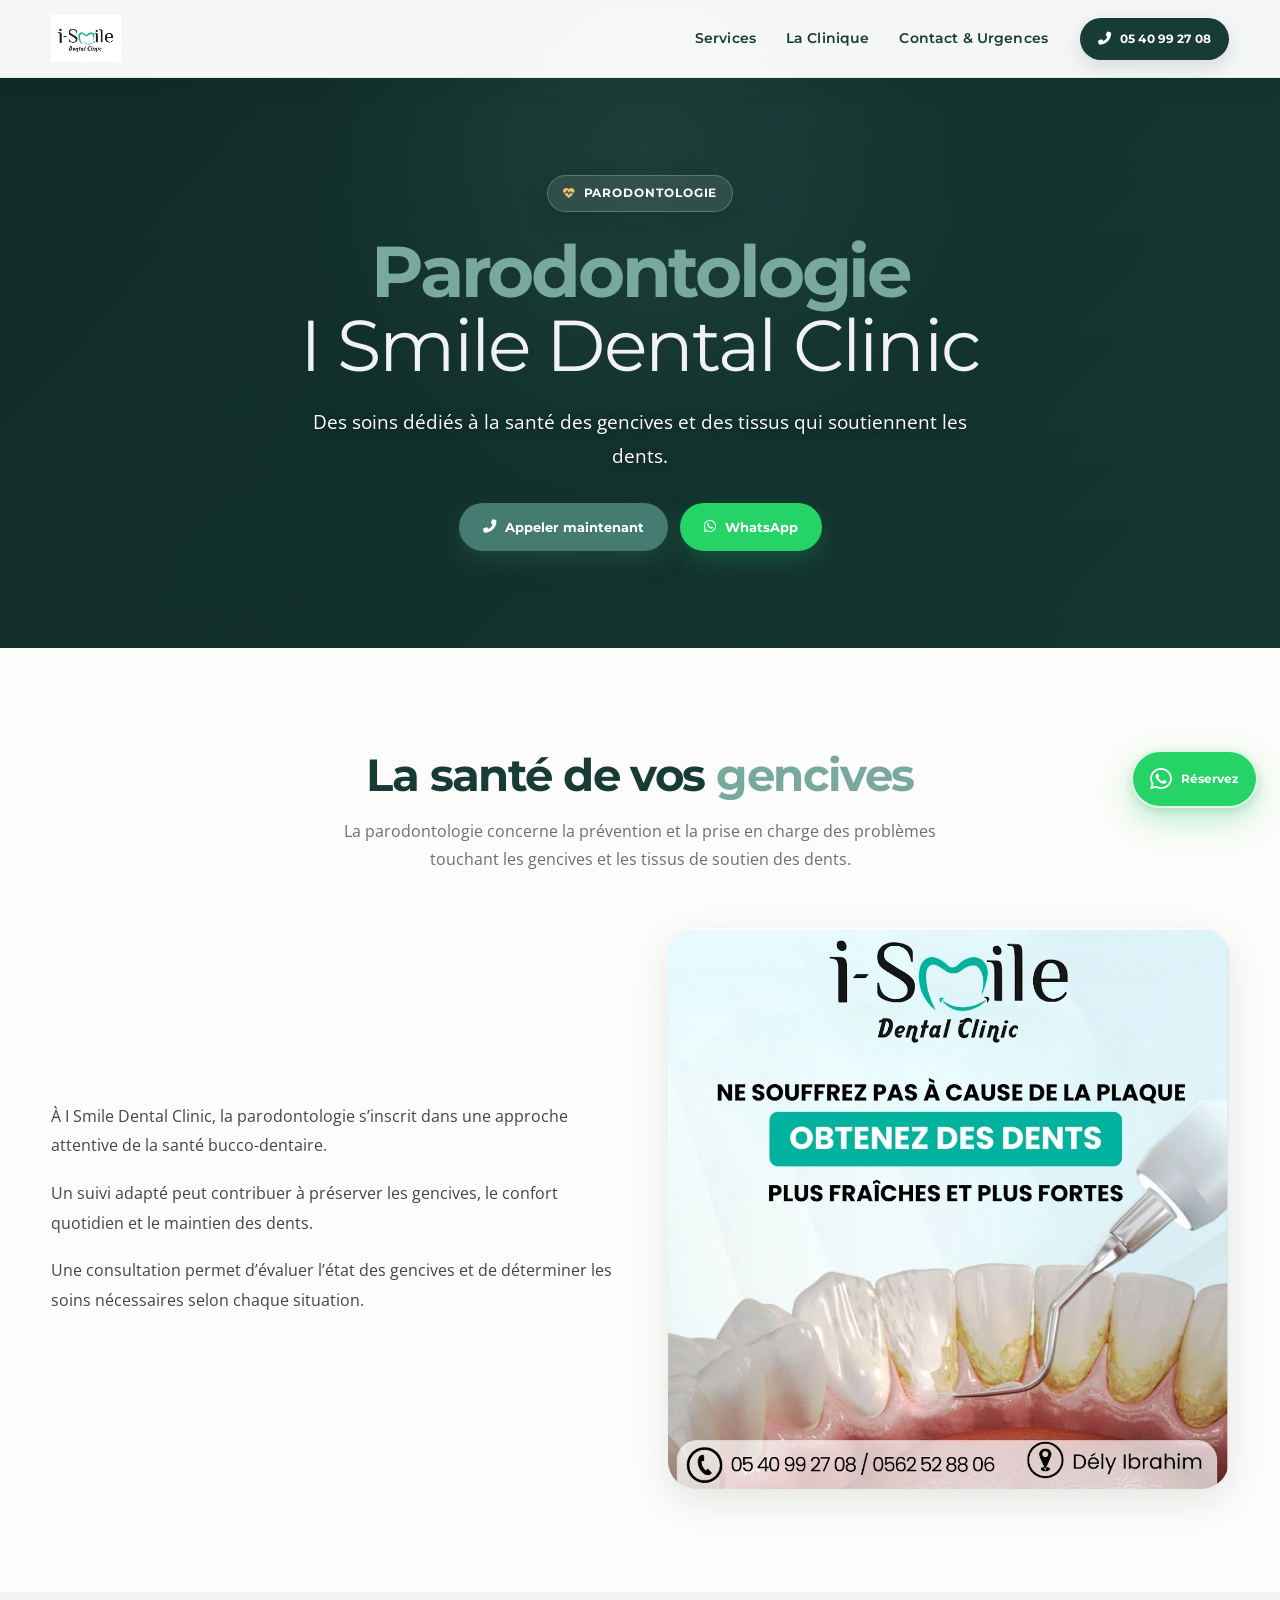
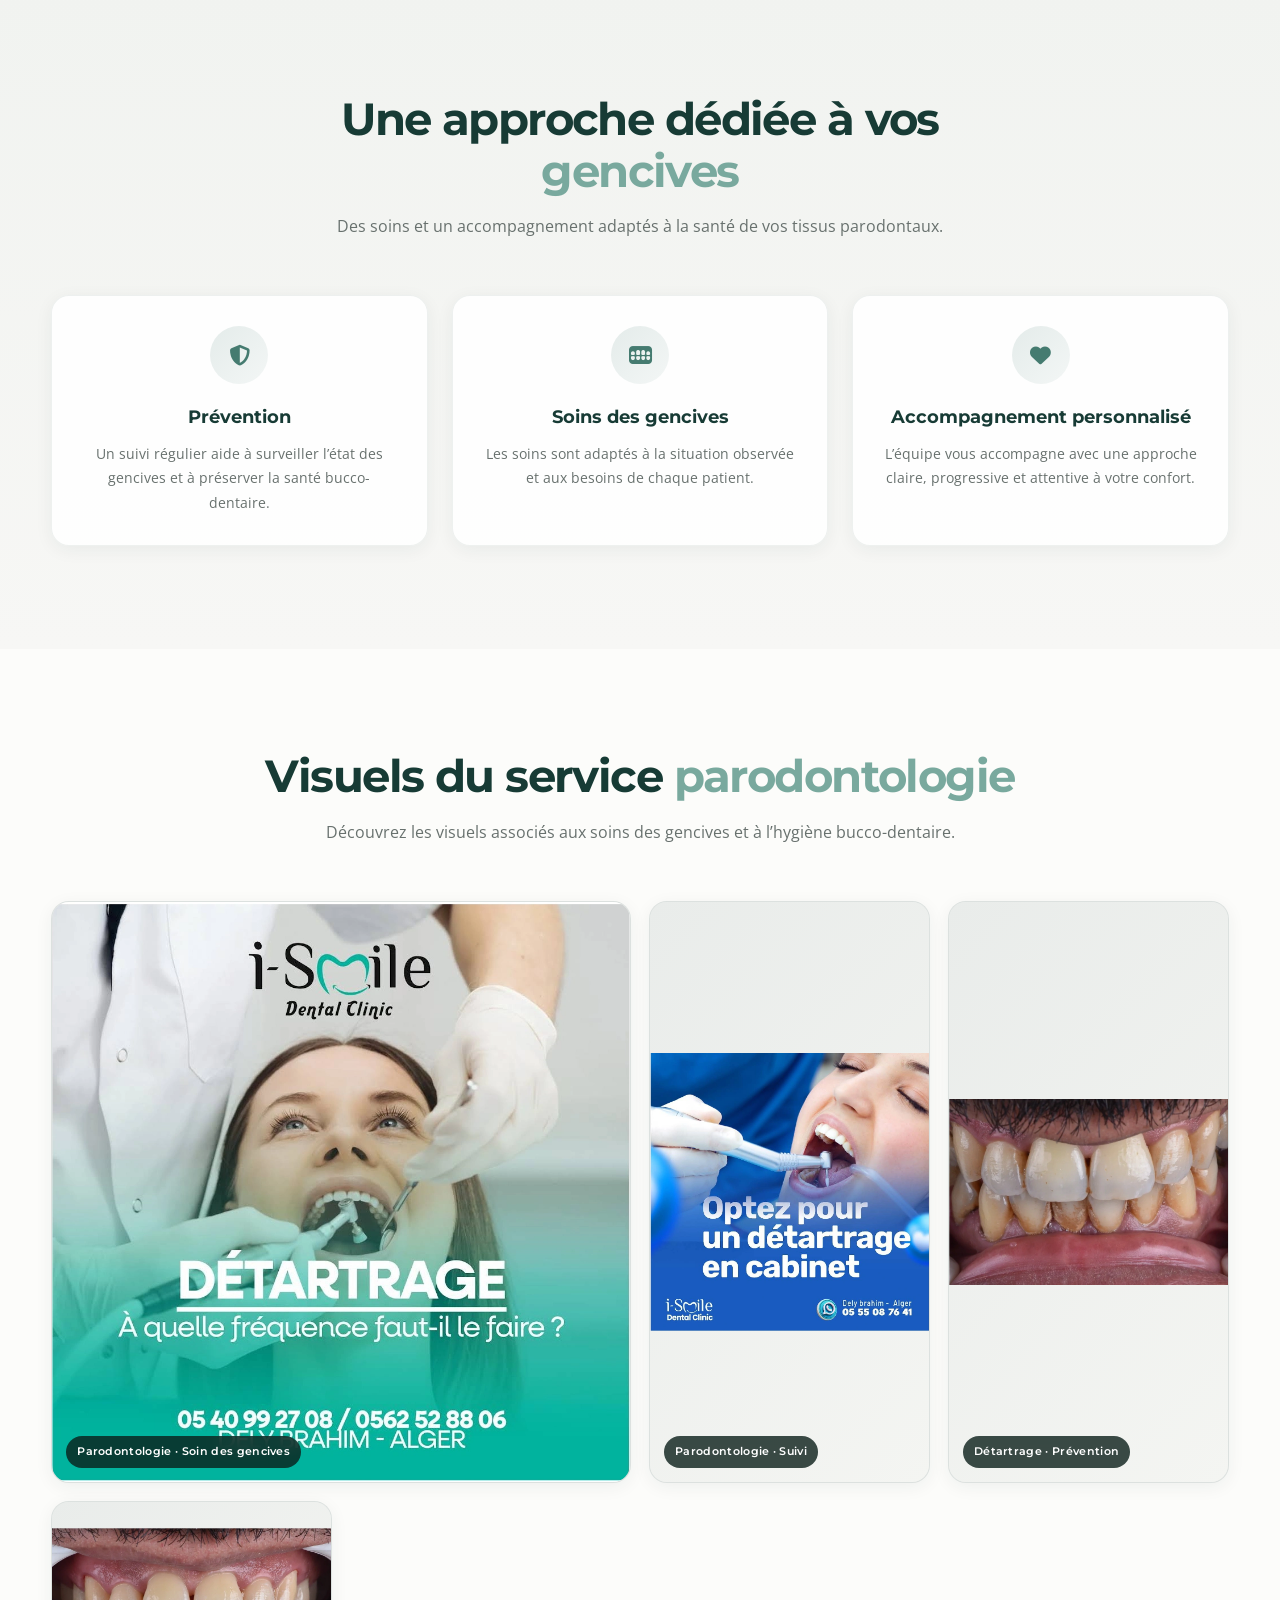
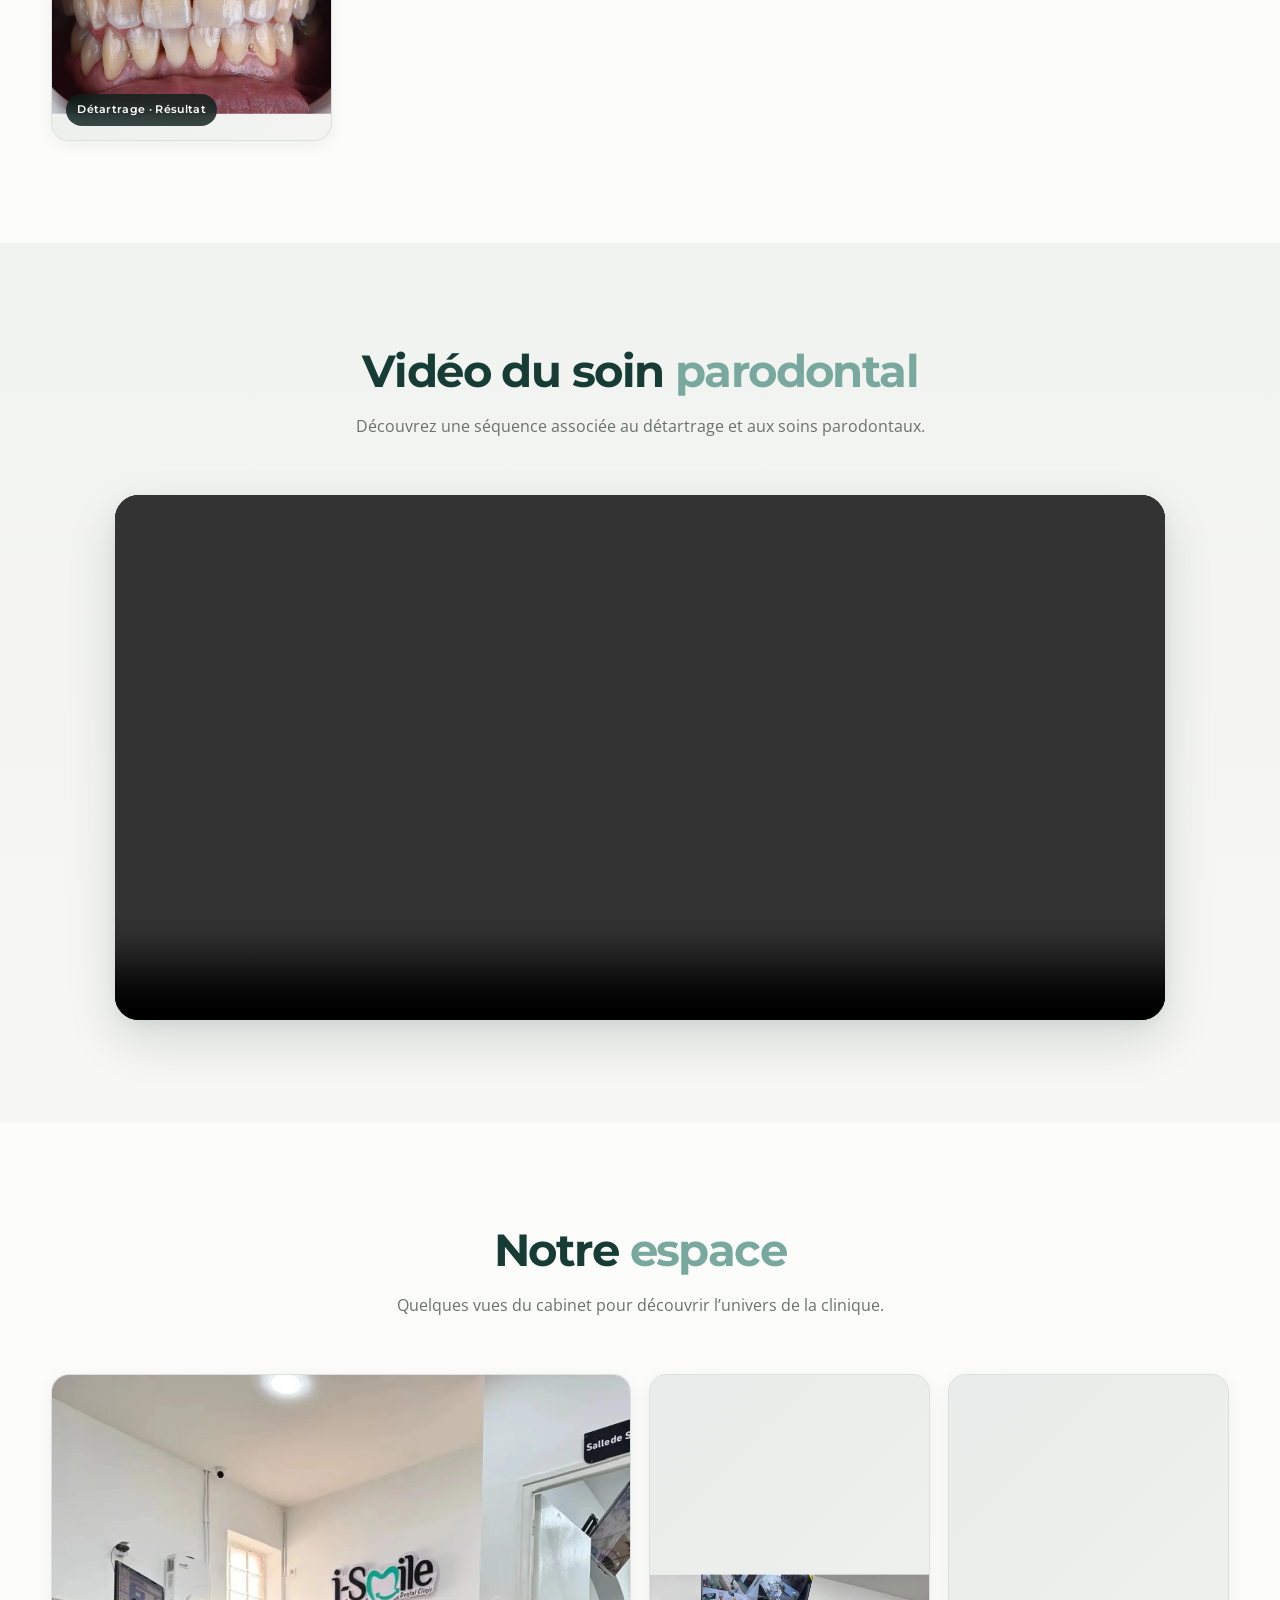
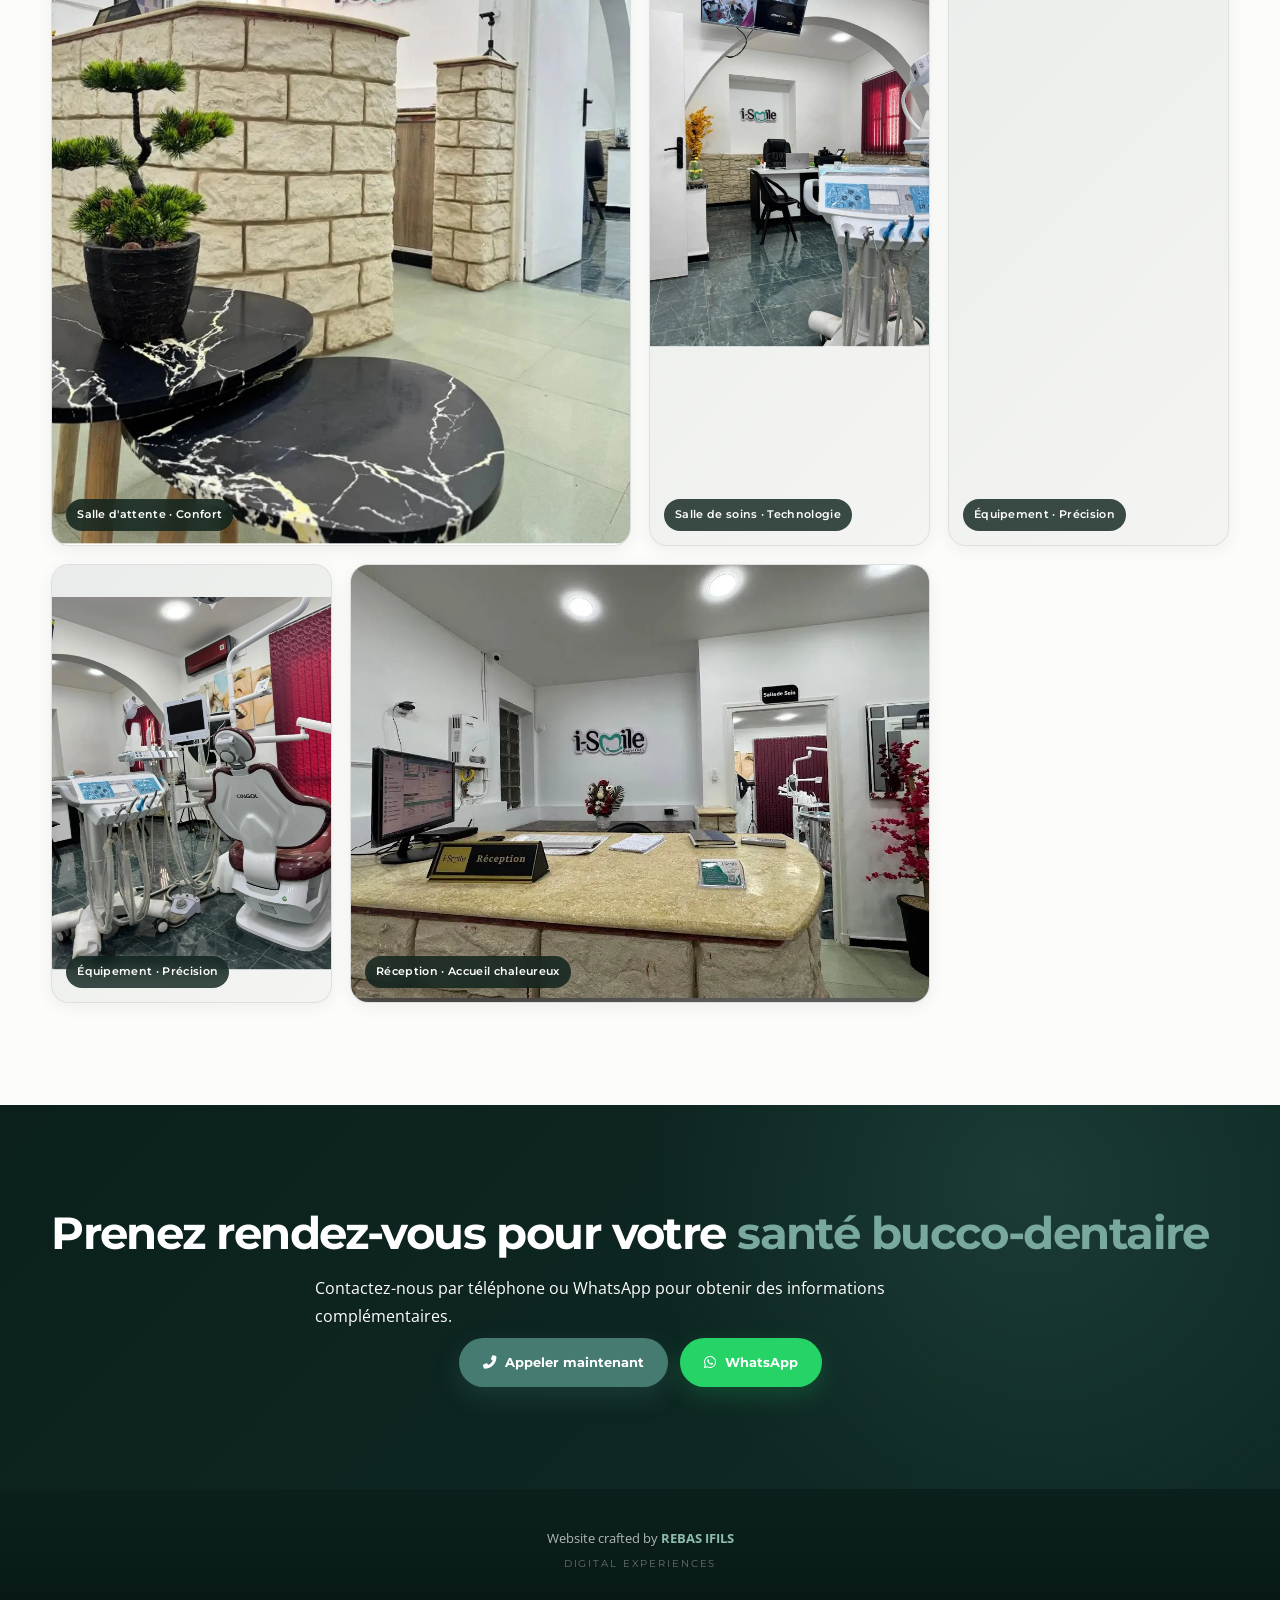
<file: services/parodontologie.html>
<!DOCTYPE html>
<html lang="fr">
<head>
    <meta charset="UTF-8">
    <meta name="viewport" content="width=device-width, initial-scale=1.0, viewport-fit=cover">

    <title>Parodontologie | I Smile Dental Clinic – Dentiste Dely Ibrahim</title>

    <meta name="description" content="Découvrez la parodontologie chez I Smile Dental Clinic à Dely Ibrahim : soins des gencives, détartrage et accompagnement personnalisé pour préserver votre santé bucco-dentaire.">

    <link rel="icon" type="image/png" href="../images/favicon.png">

    <meta property="og:title" content="Parodontologie | I Smile Dental Clinic – Dentiste Dely Ibrahim">
    <meta property="og:description" content="Découvrez la parodontologie chez I Smile Dental Clinic à Dely Ibrahim : soins des gencives, détartrage et accompagnement personnalisé pour préserver votre santé bucco-dentaire.">
    <meta property="og:image" content="../images/i-smile-logo.png">
    <meta property="og:type" content="website">

    <meta name="theme-color" content="#1a3a34">
    <meta name="robots" content="index, follow">

    <script type="application/ld+json">
    {
      "@context": "https://schema.org",
      "@type": "Dentist",
      "name": "I Smile Dental Clinic",
      "image": "../images/i-smile-logo.png",
      "telephone": "+213540992708",
      "email": "draibi411@gmail.com",
      "address": {
        "@type": "PostalAddress",
        "addressLocality": "Dely Ibrahim",
        "addressRegion": "Alger",
        "addressCountry": "DZ"
      },
      "sameAs": [
        "https://www.facebook.com/share/1DC7hRPnL6/",
        "https://www.instagram.com/i_smile.dental_clinic",
        "https://www.tiktok.com/@ismile3875"
      ]
    }
    </script>

    <link rel="stylesheet" href="../css/style.css">
    <link rel="stylesheet" href="../css/responsive.css">
    <link rel="stylesheet" href="../css/animations.css">
</head>
<body>

<header class="header" role="banner">
    <div class="container header-content">
        <a href="../index.html" class="logo-custom" aria-label="I Smile Dental Clinic – Accueil">
            <img src="../images/i-smile-logo.png" alt="Logo I Smile Dental Clinic" class="main-logo-img" width="180" height="60">
        </a>

        <button class="nav-toggle" id="navToggle" aria-label="Ouvrir le menu" aria-expanded="false" aria-controls="navMenu">
            <i class="fas fa-bars" aria-hidden="true"></i>
        </button>

        <nav class="nav-menu" id="navMenu" aria-label="Navigation principale">
            <ul>
                <li><a href="../index.html#services">Services</a></li>
                <li><a href="../index.html#gallery">La Clinique</a></li>
                <li><a href="../index.html#contact">Contact & Urgences</a></li>
            </ul>

            <div class="nav-phone-header">
                <a href="tel:+213540992708" aria-label="Appeler le 05 40 99 27 08">
                    <i class="fas fa-phone-alt" aria-hidden="true"></i> 05 40 99 27 08
                </a>
            </div>
        </nav>
    </div>
</header>

<main id="main-content">

    <section class="hero-page hero-page--service">
        <div class="container hero-page-content">
            <span class="hero-badge">
                <i class="fas fa-heartbeat" aria-hidden="true"></i> Parodontologie
            </span>

            <h1 class="text-white">
                <span class="brand-highlight">Parodontologie</span><br>
                <span class="text-architectural-light">I Smile Dental Clinic</span>
            </h1>

            <p class="hero-subtitle text-white">
                Des soins dédiés à la santé des gencives et des tissus qui soutiennent les dents.
            </p>

            <div class="hero-actions">
                <a href="tel:+213540992708" class="btn btn-primary" aria-label="Appeler maintenant">
                    <i class="fas fa-phone-alt" aria-hidden="true"></i> Appeler maintenant
                </a>

                <a href="https://wa.me/213562528806?text=Bonjour%20I%20Smile%2C%20je%20souhaite%20des%20informations%20sur%20la%20parodontologie." target="_blank" rel="noopener noreferrer" class="btn btn-whatsapp" aria-label="Contacter sur WhatsApp">
                    <i class="fab fa-whatsapp" aria-hidden="true"></i> WhatsApp
                </a>
            </div>
        </div>
    </section>

    <section class="section-padding bg-white">
        <div class="container">
            <div class="section-header">
                <h2 class="section-title">La santé de vos <span class="brand-highlight">gencives</span></h2>
                <p class="section-desc">
                    La parodontologie concerne la prévention et la prise en charge des problèmes touchant les gencives et les tissus de soutien des dents.
                </p>
            </div>

            <div class="about-intro-grid">
                <div class="about-text">
                    <p>
                        À I Smile Dental Clinic, la parodontologie s’inscrit dans une approche attentive de la santé bucco-dentaire.
                    </p>

                    <p>
                        Un suivi adapté peut contribuer à préserver les gencives, le confort quotidien et le maintien des dents.
                    </p>

                    <p>
                        Une consultation permet d’évaluer l’état des gencives et de déterminer les soins nécessaires selon chaque situation.
                    </p>
                </div>

                <div class="about-image">
                    <img src="../services/parodontologie/cover.webp" alt="Parodontologie chez I Smile Dental Clinic" loading="lazy" decoding="async" width="600" height="400">
                </div>
            </div>
        </div>
    </section>

    <section class="section-padding bg-stone">
        <div class="container">
            <div class="section-header">
                <h2 class="section-title">Une approche dédiée à vos <span class="brand-highlight">gencives</span></h2>
                <p class="section-desc">
                    Des soins et un accompagnement adaptés à la santé de vos tissus parodontaux.
                </p>
            </div>

            <div class="philosophy-cards-grid">
                <div class="philosophy-card">
                    <div class="icon-box">
                        <i class="fas fa-shield-alt" aria-hidden="true"></i>
                    </div>
                    <h3>Prévention</h3>
                    <p>
                        Un suivi régulier aide à surveiller l’état des gencives et à préserver la santé bucco-dentaire.
                    </p>
                </div>

                <div class="philosophy-card">
                    <div class="icon-box">
                        <i class="fas fa-teeth" aria-hidden="true"></i>
                    </div>
                    <h3>Soins des gencives</h3>
                    <p>
                        Les soins sont adaptés à la situation observée et aux besoins de chaque patient.
                    </p>
                </div>

                <div class="philosophy-card">
                    <div class="icon-box">
                        <i class="fas fa-heart" aria-hidden="true"></i>
                    </div>
                    <h3>Accompagnement personnalisé</h3>
                    <p>
                        L’équipe vous accompagne avec une approche claire, progressive et attentive à votre confort.
                    </p>
                </div>
            </div>
        </div>
    </section>

    <section class="section-padding bg-white">
        <div class="container">
            <div class="section-header">
                <h2 class="section-title">Visuels du service <span class="brand-highlight">parodontologie</span></h2>
                <p class="section-desc">
                    Découvrez les visuels associés aux soins des gencives et à l’hygiène bucco-dentaire.
                </p>
            </div>

            <div class="gallery-editorial-grid">
                <div class="gallery-item-large">
                    <img src="../services/parodontologie/gallery-1.webp" alt="Soin parodontal chez I Smile Dental Clinic" loading="lazy" decoding="async" width="800" height="600">
                    <div class="caption">Parodontologie · Soin des gencives</div>
                </div>

                <div class="gallery-item-medium">
                    <img src="../services/parodontologie/gallery-2.webp" alt="Suivi parodontal chez I Smile Dental Clinic" loading="lazy" decoding="async" width="600" height="450">
                    <div class="caption">Parodontologie · Suivi</div>
                </div>

                <div class="gallery-item-small">
                    <img src="../services/parodontologie/instagram-detartrage-1.webp" alt="Détartrage dentaire chez I Smile Dental Clinic" loading="lazy" decoding="async" width="400" height="300">
                    <div class="caption">Détartrage · Prévention</div>
                </div>

                <div class="gallery-item-medium">
                    <img src="../services/parodontologie/instagram-detartrage-2.webp" alt="Résultat d'un détartrage dentaire" loading="lazy" decoding="async" width="600" height="450">
                    <div class="caption">Détartrage · Résultat</div>
                </div>
            </div>
        </div>
    </section>

    <section class="section-padding bg-stone">
        <div class="container">
            <div class="section-header">
                <h2 class="section-title">Vidéo du soin <span class="brand-highlight">parodontal</span></h2>
                <p class="section-desc">
                    Découvrez une séquence associée au détartrage et aux soins parodontaux.
                </p>
            </div>

            <div class="service-video">
    <video
        controls
        preload="metadata"
        playsinline
        aria-label="Vidéo d'un détartrage dentaire"
    >
        <source src="../services/parodontologie/video-detartrage.mp4" type="video/mp4">
        Votre navigateur ne prend pas en charge la lecture de cette vidéo.
    </video>
</div>
        </div>
    </section>

    <section class="section-padding bg-white">
        <div class="container">
            <div class="section-header">
                <h2 class="section-title">Notre <span class="brand-highlight">espace</span></h2>
                <p class="section-desc">
                    Quelques vues du cabinet pour découvrir l’univers de la clinique.
                </p>
            </div>

            <div class="gallery-editorial-grid">
                <div class="gallery-item-large">
                    <img src="../gallery/espace-1.webp" alt="Salle d'attente de I Smile Dental Clinic" loading="lazy" decoding="async" width="800" height="600">
                    <div class="caption">Salle d'attente · Confort</div>
                </div>

                <div class="gallery-item-medium">
                    <img src="../gallery/espace-2.webp" alt="Salle de soins de I Smile Dental Clinic" loading="lazy" decoding="async" width="600" height="450">
                    <div class="caption">Salle de soins · Technologie</div>
                </div>

                <div class="gallery-item-small">
                    <img src="../gallery/espace-3.webp" alt="Équipement de I Smile Dental Clinic" loading="lazy" decoding="async" width="400" height="300">
                    <div class="caption">Équipement · Précision</div>
                </div>

                <div class="gallery-item-medium">
                    <img src="../gallery/espace-4.webp" alt="Équipement de I Smile Dental Clinic" loading="lazy" decoding="async" width="600" height="450">
                    <div class="caption">Équipement · Précision</div>
                </div>

                <div class="gallery-item-large">
                    <img src="../gallery/espace-5.webp" alt="Réception de I Smile Dental Clinic" loading="lazy" decoding="async" width="800" height="600">
                    <div class="caption">Réception · Accueil chaleureux</div>
                </div>
            </div>
        </div>
    </section>

    <section class="section-padding bg-contact-premium">
        <div class="container text-center">
            <h2 class="section-title text-white">
                Prenez rendez-vous pour votre <span class="brand-highlight">santé bucco-dentaire</span>
            </h2>

            <p class="section-desc text-white">
                Contactez-nous par téléphone ou WhatsApp pour obtenir des informations complémentaires.
            </p>

            <div class="hero-actions">
                <a href="tel:+213540992708" class="btn btn-primary" aria-label="Appeler maintenant">
                    <i class="fas fa-phone-alt" aria-hidden="true"></i> Appeler maintenant
                </a>

                <a href="https://wa.me/213562528806?text=Bonjour%20I%20Smile%2C%20je%20souhaite%20des%20informations%20sur%20la%20parodontologie." target="_blank" rel="noopener noreferrer" class="btn btn-whatsapp" aria-label="Contacter sur WhatsApp">
                    <i class="fab fa-whatsapp" aria-hidden="true"></i> WhatsApp
                </a>
            </div>
        </div>
    </section>

</main>

<div class="floating-cta-wa" id="waCta">
    <a href="https://wa.me/213562528806?text=Bonjour%20I%20Smile%2C%20je%20souhaite%20des%20informations%20sur%20la%20parodontologie." target="_blank" rel="noopener noreferrer" aria-label="Contacter I Smile sur WhatsApp">
        <i class="fab fa-whatsapp" aria-hidden="true"></i>
        <span>Réservez</span>
    </a>
</div>

<div class="bottom-bar" role="navigation" aria-label="Actions rapides">
    <a href="tel:+213540992708" class="bottom-bar-btn phone" aria-label="Appeler le 05 40 99 27 08">
        <i class="fas fa-phone-alt" aria-hidden="true"></i>
        <span>Appeler</span>
    </a>

    <a href="https://wa.me/213562528806?text=Bonjour%20I%20Smile%2C%20je%20souhaite%20des%20informations%20sur%20la%20parodontologie." target="_blank" rel="noopener noreferrer" class="bottom-bar-btn whatsapp" aria-label="Urgence WhatsApp">
        <i class="fab fa-whatsapp" aria-hidden="true"></i>
        <span>Urgence</span>
    </a>

    <a href="https://maps.google.com/maps?ll=36.751156,2.984753&z=15&t=m&hl=en-US&gl=US&mapclient=embed&cid=8693141043634185091" target="_blank" rel="noopener noreferrer" class="bottom-bar-btn maps" aria-label="Obtenir l'itinéraire">
        <i class="fas fa-location-dot" aria-hidden="true"></i>
        <span>Itinéraire</span>
    </a>
</div>

<footer class="site-footer">
    <div class="container">
        <div class="footer-content">
            <p class="footer-credit">
                Website crafted by
                <a href="https://gategith.github.io/portfolio/" target="_blank" rel="noopener noreferrer" aria-label="Portfolio de REBAS IFILS">
                    REBAS IFILS
                </a>
            </p>
            <p class="footer-tagline">Digital Experiences</p>
        </div>
    </div>
</footer>

<script src="../js/script.js"></script>

</body>
</html>
</file>
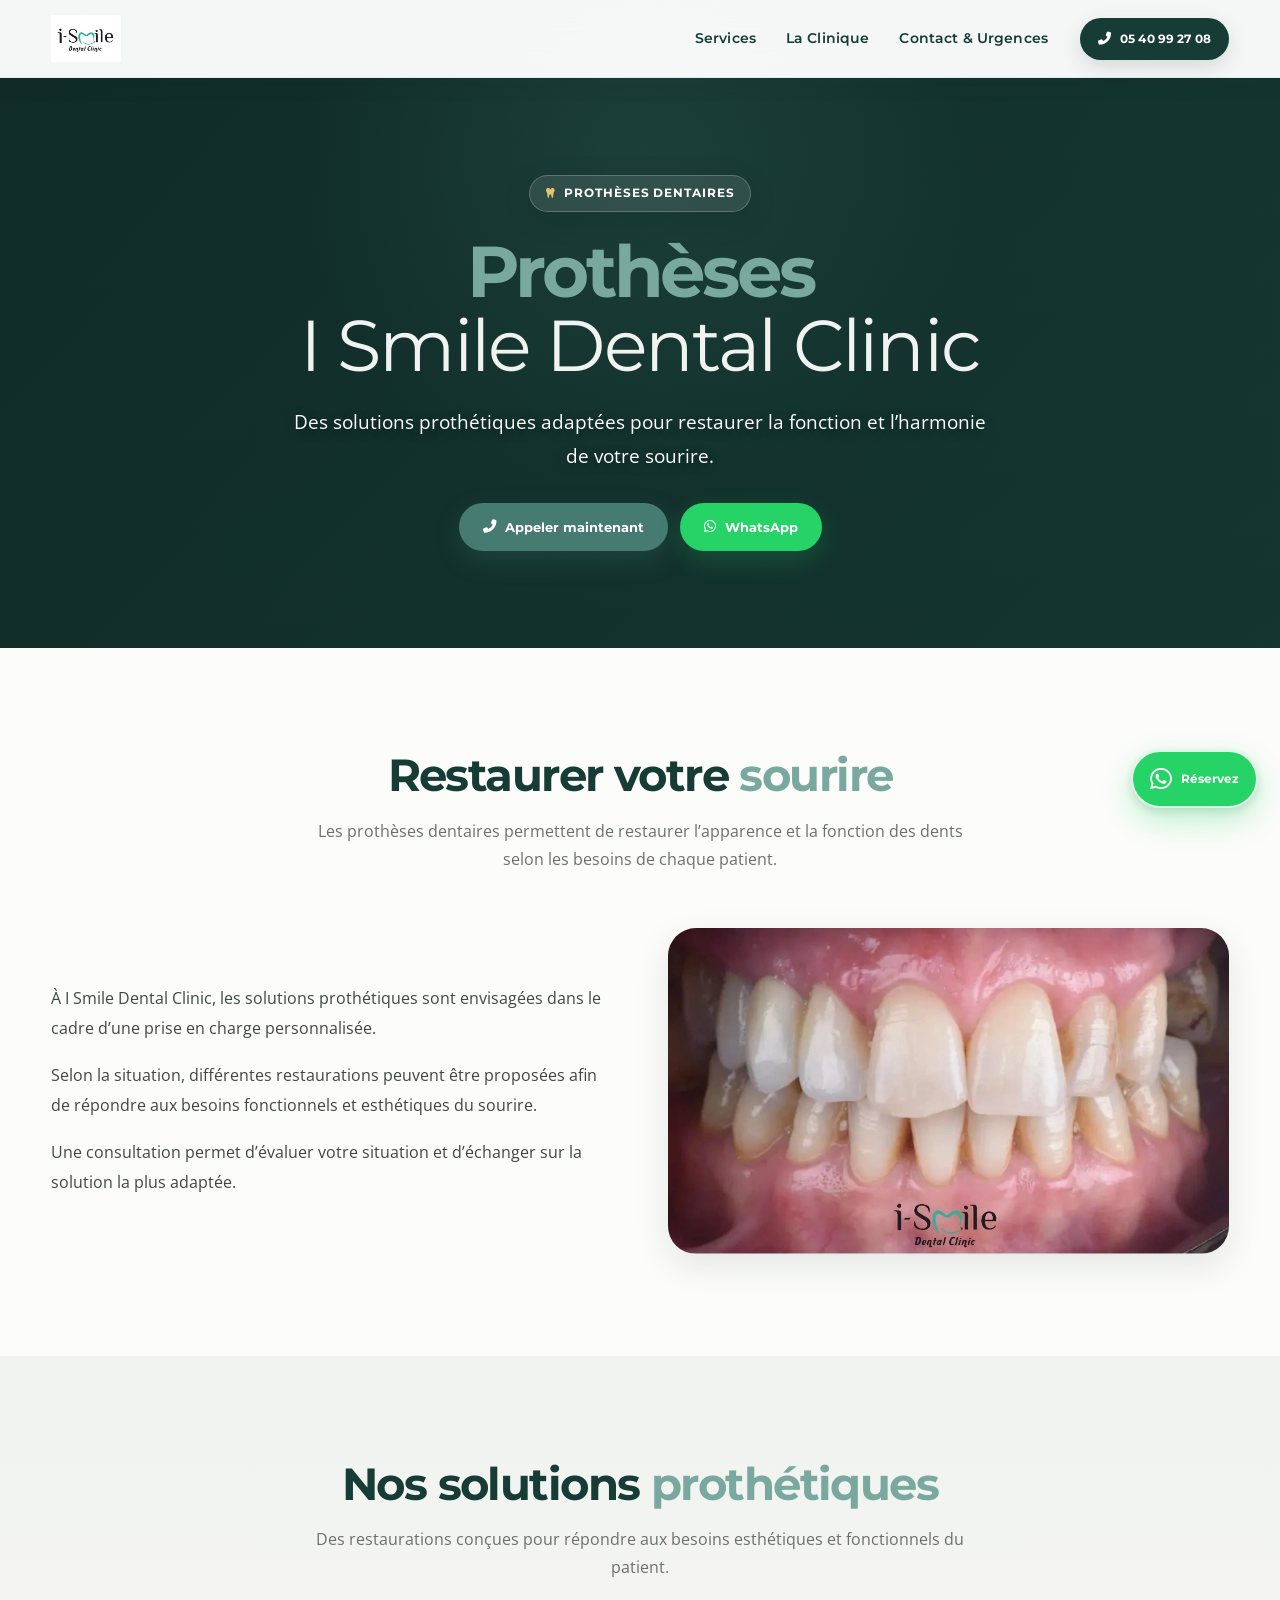
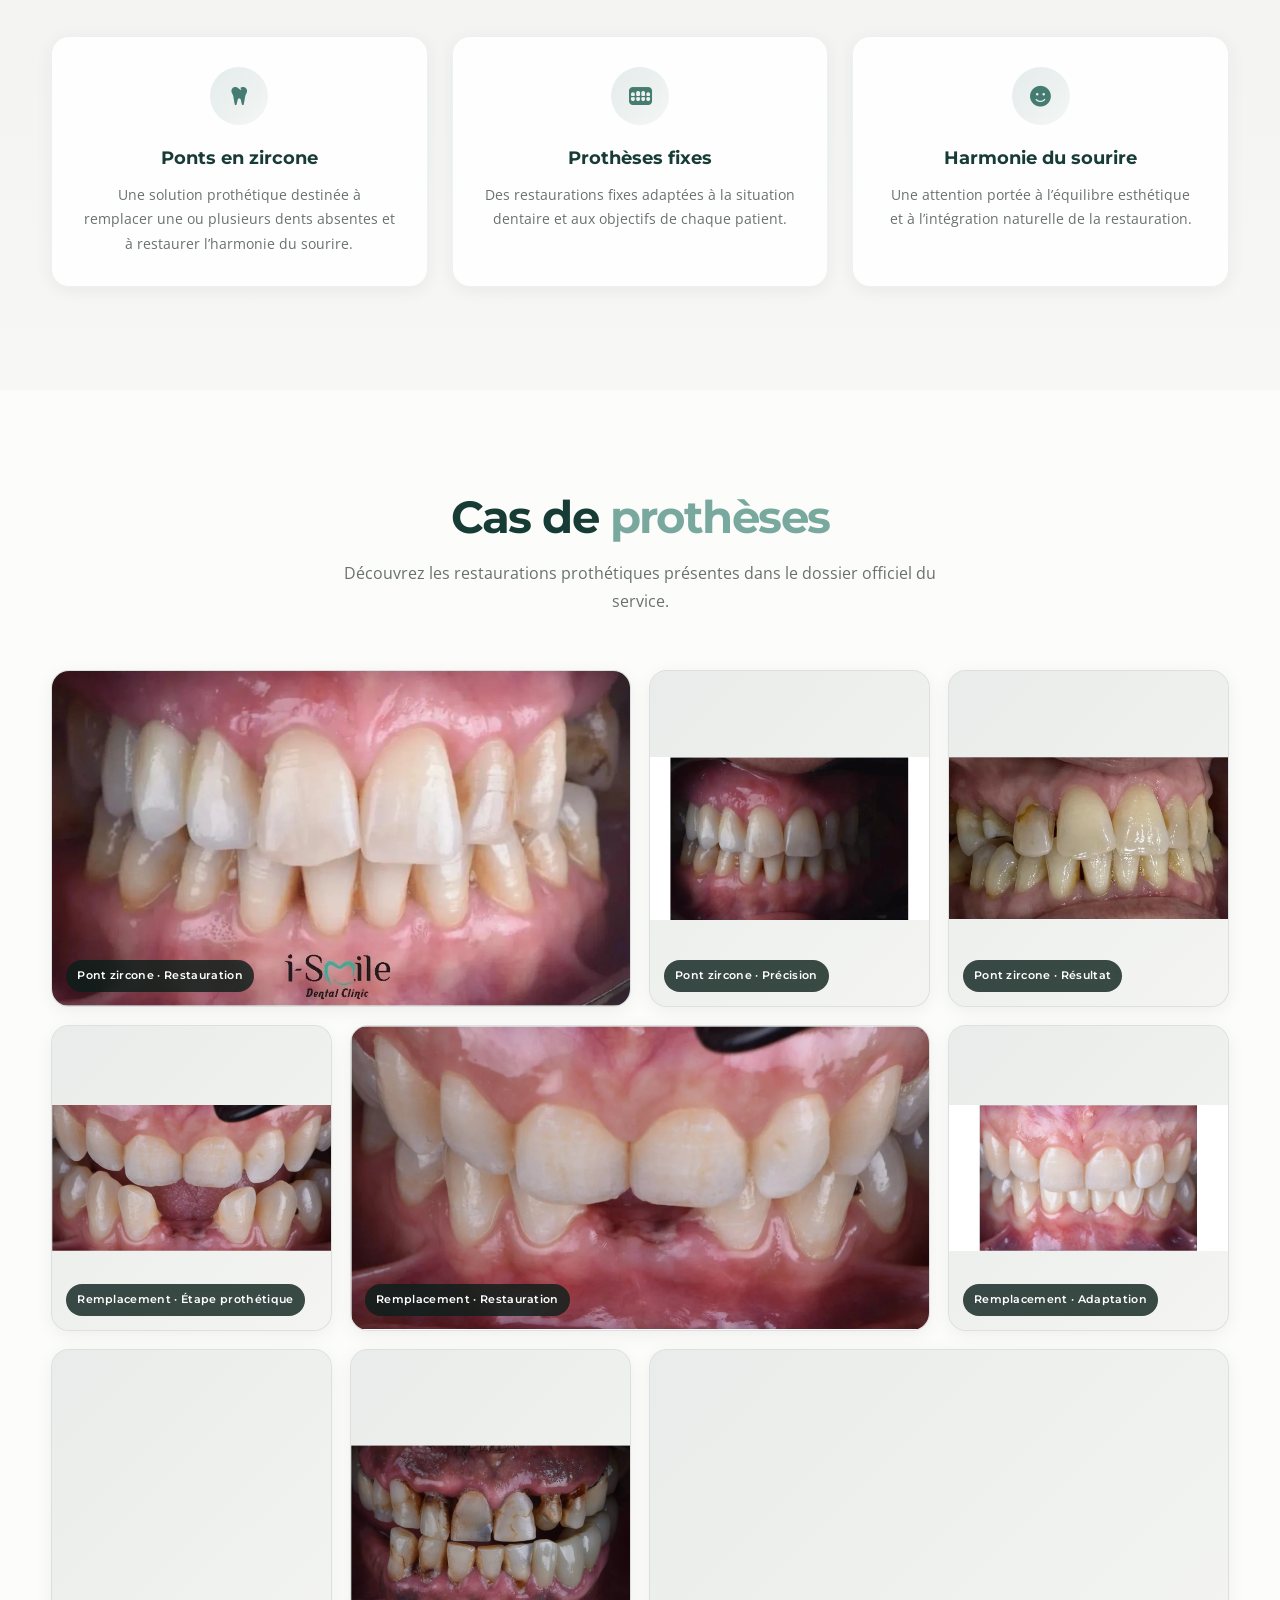
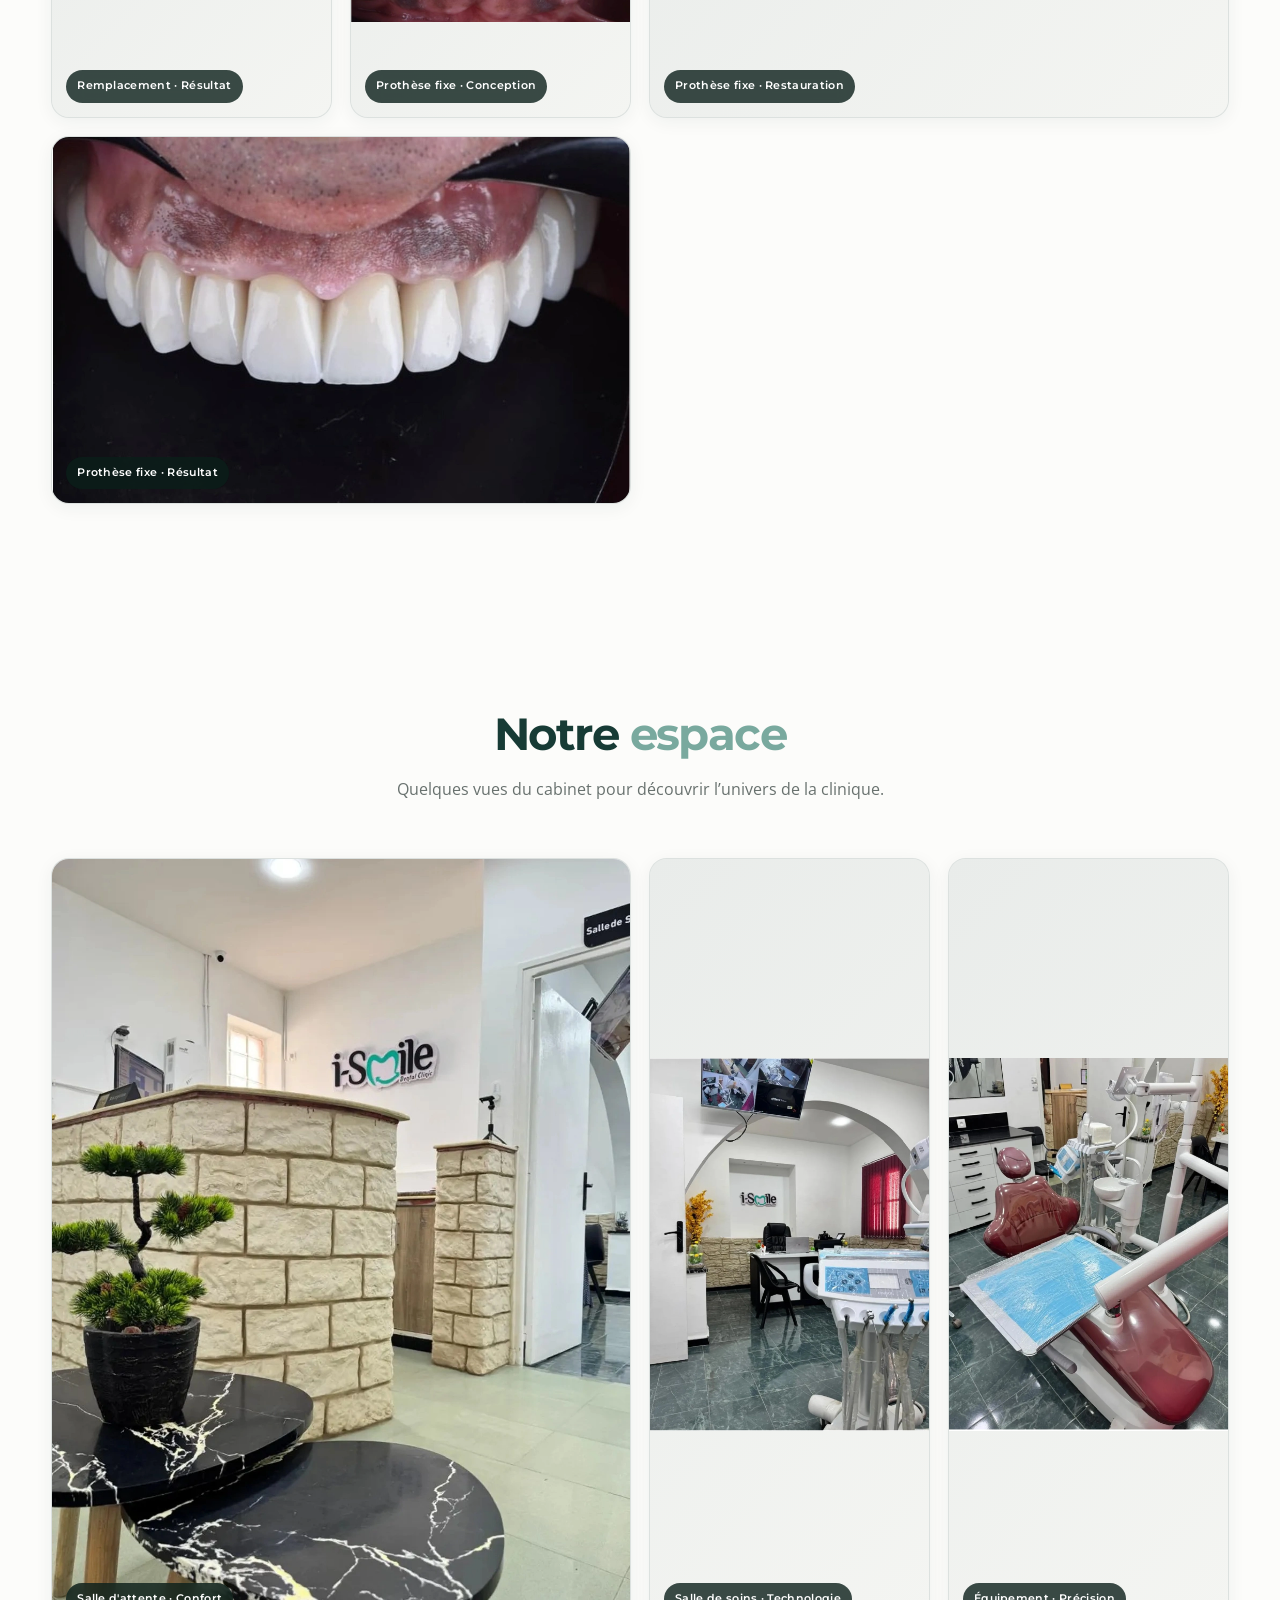
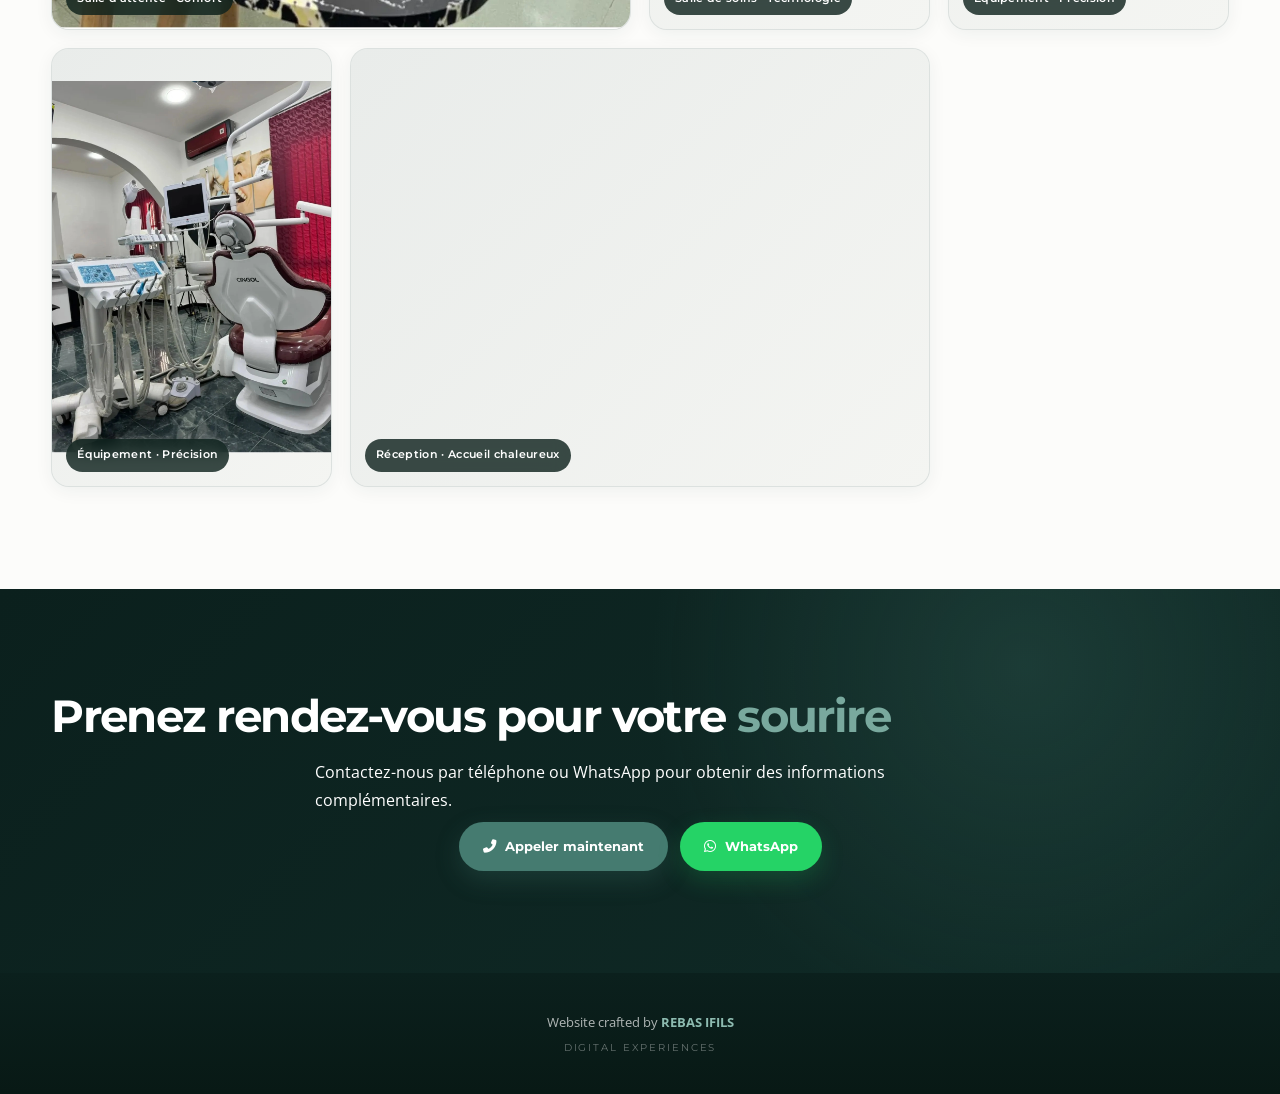
<file: services/protheses.html>
<!DOCTYPE html>
<html lang="fr">
<head>
    <meta charset="UTF-8">
    <meta name="viewport" content="width=device-width, initial-scale=1.0, viewport-fit=cover">

    <title>Prothèses dentaires | I Smile Dental Clinic – Dentiste Dely Ibrahim</title>

    <meta name="description" content="Découvrez les prothèses dentaires chez I Smile Dental Clinic à Dely Ibrahim : ponts en zircone, prothèses fixes et solutions adaptées pour restaurer votre sourire.">

    <link rel="icon" type="image/png" href="../images/favicon.png">

    <meta property="og:title" content="Prothèses dentaires | I Smile Dental Clinic – Dentiste Dely Ibrahim">
    <meta property="og:description" content="Découvrez les prothèses dentaires chez I Smile Dental Clinic à Dely Ibrahim : ponts en zircone, prothèses fixes et solutions adaptées pour restaurer votre sourire.">
    <meta property="og:image" content="../images/i-smile-logo.png">
    <meta property="og:type" content="website">

    <meta name="theme-color" content="#1a3a34">
    <meta name="robots" content="index, follow">

    <script type="application/ld+json">
    {
      "@context": "https://schema.org",
      "@type": "Dentist",
      "name": "I Smile Dental Clinic",
      "image": "../images/i-smile-logo.png",
      "telephone": "+213540992708",
      "email": "draibi411@gmail.com",
      "address": {
        "@type": "PostalAddress",
        "addressLocality": "Dely Ibrahim",
        "addressRegion": "Alger",
        "addressCountry": "DZ"
      },
      "sameAs": [
        "https://www.facebook.com/share/1DC7hRPnL6/",
        "https://www.instagram.com/i_smile.dental_clinic",
        "https://www.tiktok.com/@ismile3875"
      ]
    }
    </script>

    <link rel="stylesheet" href="../css/style.css">
    <link rel="stylesheet" href="../css/responsive.css">
    <link rel="stylesheet" href="../css/animations.css">
</head>
<body>

<header class="header" role="banner">
    <div class="container header-content">
        <a href="../index.html" class="logo-custom" aria-label="I Smile Dental Clinic – Accueil">
            <img src="../images/i-smile-logo.png" alt="Logo I Smile Dental Clinic" class="main-logo-img" width="180" height="60">
        </a>

        <button class="nav-toggle" id="navToggle" aria-label="Ouvrir le menu" aria-expanded="false" aria-controls="navMenu">
            <i class="fas fa-bars" aria-hidden="true"></i>
        </button>

        <nav class="nav-menu" id="navMenu" aria-label="Navigation principale">
            <ul>
                <li><a href="../index.html#services">Services</a></li>
                <li><a href="../index.html#gallery">La Clinique</a></li>
                <li><a href="../index.html#contact">Contact & Urgences</a></li>
            </ul>

            <div class="nav-phone-header">
                <a href="tel:+213540992708" aria-label="Appeler le 05 40 99 27 08">
                    <i class="fas fa-phone-alt" aria-hidden="true"></i> 05 40 99 27 08
                </a>
            </div>
        </nav>
    </div>
</header>

<main id="main-content">

    <section class="hero-page hero-page--service">
        <div class="container hero-page-content">
            <span class="hero-badge">
                <i class="fas fa-tooth" aria-hidden="true"></i> Prothèses dentaires
            </span>

            <h1 class="text-white">
                <span class="brand-highlight">Prothèses</span><br>
                <span class="text-architectural-light">I Smile Dental Clinic</span>
            </h1>

            <p class="hero-subtitle text-white">
                Des solutions prothétiques adaptées pour restaurer la fonction et l’harmonie de votre sourire.
            </p>

            <div class="hero-actions">
                <a href="tel:+213540992708" class="btn btn-primary" aria-label="Appeler maintenant">
                    <i class="fas fa-phone-alt" aria-hidden="true"></i> Appeler maintenant
                </a>

                <a href="https://wa.me/213562528806?text=Bonjour%20I%20Smile%2C%20je%20souhaite%20des%20informations%20sur%20les%20proth%C3%A8ses%20dentaires." target="_blank" rel="noopener noreferrer" class="btn btn-whatsapp" aria-label="Contacter sur WhatsApp">
                    <i class="fab fa-whatsapp" aria-hidden="true"></i> WhatsApp
                </a>
            </div>
        </div>
    </section>

    <section class="section-padding bg-white">
        <div class="container">
            <div class="section-header">
                <h2 class="section-title">Restaurer votre <span class="brand-highlight">sourire</span></h2>
                <p class="section-desc">
                    Les prothèses dentaires permettent de restaurer l’apparence et la fonction des dents selon les besoins de chaque patient.
                </p>
            </div>

            <div class="about-intro-grid">
                <div class="about-text">
                    <p>
                        À I Smile Dental Clinic, les solutions prothétiques sont envisagées dans le cadre d’une prise en charge personnalisée.
                    </p>

                    <p>
                        Selon la situation, différentes restaurations peuvent être proposées afin de répondre aux besoins fonctionnels et esthétiques du sourire.
                    </p>

                    <p>
                        Une consultation permet d’évaluer votre situation et d’échanger sur la solution la plus adaptée.
                    </p>
                </div>

                <div class="about-image">
                    <img src="../services/prothèses/pont-zircone-1.webp" alt="Pont dentaire en zircone chez I Smile Dental Clinic" loading="lazy" decoding="async" width="600" height="400">
                </div>
            </div>
        </div>
    </section>

    <section class="section-padding bg-stone">
        <div class="container">
            <div class="section-header">
                <h2 class="section-title">Nos solutions <span class="brand-highlight">prothétiques</span></h2>
                <p class="section-desc">
                    Des restaurations conçues pour répondre aux besoins esthétiques et fonctionnels du patient.
                </p>
            </div>

            <div class="philosophy-cards-grid">
                <div class="philosophy-card">
                    <div class="icon-box">
                        <i class="fas fa-tooth" aria-hidden="true"></i>
                    </div>
                    <h3>Ponts en zircone</h3>
                    <p>
                        Une solution prothétique destinée à remplacer une ou plusieurs dents absentes et à restaurer l’harmonie du sourire.
                    </p>
                </div>

                <div class="philosophy-card">
                    <div class="icon-box">
                        <i class="fas fa-teeth" aria-hidden="true"></i>
                    </div>
                    <h3>Prothèses fixes</h3>
                    <p>
                        Des restaurations fixes adaptées à la situation dentaire et aux objectifs de chaque patient.
                    </p>
                </div>

                <div class="philosophy-card">
                    <div class="icon-box">
                        <i class="fas fa-smile" aria-hidden="true"></i>
                    </div>
                    <h3>Harmonie du sourire</h3>
                    <p>
                        Une attention portée à l’équilibre esthétique et à l’intégration naturelle de la restauration.
                    </p>
                </div>
            </div>
        </div>
    </section>

    <section class="section-padding bg-white">
        <div class="container">
            <div class="section-header">
                <h2 class="section-title">Cas de <span class="brand-highlight">prothèses</span></h2>
                <p class="section-desc">
                    Découvrez les restaurations prothétiques présentes dans le dossier officiel du service.
                </p>
            </div>

            <div class="gallery-editorial-grid">
                <div class="gallery-item-large">
                    <img src="../services/prothèses/pont-zircone-1.webp" alt="Pont dentaire en zircone" loading="lazy" decoding="async" width="800" height="600">
                    <div class="caption">Pont zircone · Restauration</div>
                </div>

                <div class="gallery-item-medium">
                    <img src="../services/prothèses/pont-zircone-2.webp" alt="Restauration dentaire avec un pont en zircone" loading="lazy" decoding="async" width="600" height="450">
                    <div class="caption">Pont zircone · Précision</div>
                </div>

                <div class="gallery-item-small">
                    <img src="../services/prothèses/pont-zircone-3.webp" alt="Résultat esthétique d'un pont en zircone" loading="lazy" decoding="async" width="400" height="300">
                    <div class="caption">Pont zircone · Résultat</div>
                </div>

                <div class="gallery-item-medium">
                    <img src="../services/prothèses/pont-zircone-remplacement-1.webp" alt="Remplacement prothétique par un pont en zircone" loading="lazy" decoding="async" width="600" height="450">
                    <div class="caption">Remplacement · Étape prothétique</div>
                </div>

                <div class="gallery-item-large">
                    <img src="../services/prothèses/pont-zircone-remplacement-2.webp" alt="Restauration prothétique en zircone" loading="lazy" decoding="async" width="800" height="600">
                    <div class="caption">Remplacement · Restauration</div>
                </div>

                <div class="gallery-item-medium">
                    <img src="../services/prothèses/pont-zircone-remplacement-3.webp" alt="Pont en zircone destiné à remplacer une dent" loading="lazy" decoding="async" width="600" height="450">
                    <div class="caption">Remplacement · Adaptation</div>
                </div>

                <div class="gallery-item-small">
                    <img src="../services/prothèses/pont-zircone-remplacement-4.webp" alt="Résultat d'un remplacement dentaire par zircone" loading="lazy" decoding="async" width="400" height="300">
                    <div class="caption">Remplacement · Résultat</div>
                </div>

                <div class="gallery-item-medium">
                    <img src="../services/prothèses/prothese-fixe-1.webp" alt="Prothèse fixe dentaire" loading="lazy" decoding="async" width="600" height="450">
                    <div class="caption">Prothèse fixe · Conception</div>
                </div>

                <div class="gallery-item-large">
                    <img src="../services/prothèses/prothese-fixe-2.webp" alt="Restauration avec une prothèse fixe" loading="lazy" decoding="async" width="800" height="600">
                    <div class="caption">Prothèse fixe · Restauration</div>
                </div>

                <div class="gallery-item-large">
                    <img src="../services/prothèses/prothese-fixe-3.webp" alt="Résultat esthétique d'une prothèse fixe" loading="lazy" decoding="async" width="800" height="600">
                    <div class="caption">Prothèse fixe · Résultat</div>
                </div>
            </div>
        </div>
    </section>

    <section class="section-padding bg-white">
        <div class="container">
            <div class="section-header">
                <h2 class="section-title">Notre <span class="brand-highlight">espace</span></h2>
                <p class="section-desc">
                    Quelques vues du cabinet pour découvrir l’univers de la clinique.
                </p>
            </div>

            <div class="gallery-editorial-grid">
                <div class="gallery-item-large">
                    <img src="../gallery/espace-1.webp" alt="Salle d'attente de I Smile Dental Clinic" loading="lazy" decoding="async" width="800" height="600">
                    <div class="caption">Salle d'attente · Confort</div>
                </div>

                <div class="gallery-item-medium">
                    <img src="../gallery/espace-2.webp" alt="Salle de soins de I Smile Dental Clinic" loading="lazy" decoding="async" width="600" height="450">
                    <div class="caption">Salle de soins · Technologie</div>
                </div>

                <div class="gallery-item-small">
                    <img src="../gallery/espace-3.webp" alt="Équipement de I Smile Dental Clinic" loading="lazy" decoding="async" width="400" height="300">
                    <div class="caption">Équipement · Précision</div>
                </div>

                <div class="gallery-item-medium">
                    <img src="../gallery/espace-4.webp" alt="Équipement de I Smile Dental Clinic" loading="lazy" decoding="async" width="600" height="450">
                    <div class="caption">Équipement · Précision</div>
                </div>

                <div class="gallery-item-large">
                    <img src="../gallery/espace-5.webp" alt="Réception de I Smile Dental Clinic" loading="lazy" decoding="async" width="800" height="600">
                    <div class="caption">Réception · Accueil chaleureux</div>
                </div>
            </div>
        </div>
    </section>

    <section class="section-padding bg-contact-premium">
        <div class="container text-center">
            <h2 class="section-title text-white">
                Prenez rendez-vous pour votre <span class="brand-highlight">sourire</span>
            </h2>

            <p class="section-desc text-white">
                Contactez-nous par téléphone ou WhatsApp pour obtenir des informations complémentaires.
            </p>

            <div class="hero-actions">
                <a href="tel:+213540992708" class="btn btn-primary" aria-label="Appeler maintenant">
                    <i class="fas fa-phone-alt" aria-hidden="true"></i> Appeler maintenant
                </a>

                <a href="https://wa.me/213562528806?text=Bonjour%20I%20Smile%2C%20je%20souhaite%20des%20informations%20sur%20les%20proth%C3%A8ses%20dentaires." target="_blank" rel="noopener noreferrer" class="btn btn-whatsapp" aria-label="Contacter sur WhatsApp">
                    <i class="fab fa-whatsapp" aria-hidden="true"></i> WhatsApp
                </a>
            </div>
        </div>
    </section>

</main>

<div class="floating-cta-wa" id="waCta">
    <a href="https://wa.me/213562528806?text=Bonjour%20I%20Smile%2C%20je%20souhaite%20des%20informations%20sur%20les%20proth%C3%A8ses%20dentaires." target="_blank" rel="noopener noreferrer" aria-label="Contacter I Smile sur WhatsApp">
        <i class="fab fa-whatsapp" aria-hidden="true"></i>
        <span>Réservez</span>
    </a>
</div>

<div class="bottom-bar" role="navigation" aria-label="Actions rapides">
    <a href="tel:+213540992708" class="bottom-bar-btn phone" aria-label="Appeler le 05 40 99 27 08">
        <i class="fas fa-phone-alt" aria-hidden="true"></i>
        <span>Appeler</span>
    </a>

    <a href="https://wa.me/213562528806?text=Bonjour%20I%20Smile%2C%20je%20souhaite%20des%20informations%20sur%20les%20proth%C3%A8ses%20dentaires." target="_blank" rel="noopener noreferrer" class="bottom-bar-btn whatsapp" aria-label="Urgence WhatsApp">
        <i class="fab fa-whatsapp" aria-hidden="true"></i>
        <span>Urgence</span>
    </a>

    <a href="https://maps.google.com/maps?ll=36.751156,2.984753&z=15&t=m&hl=en-US&gl=US&mapclient=embed&cid=8693141043634185091" target="_blank" rel="noopener noreferrer" class="bottom-bar-btn maps" aria-label="Obtenir l'itinéraire">
        <i class="fas fa-location-dot" aria-hidden="true"></i>
        <span>Itinéraire</span>
    </a>
</div>

<footer class="site-footer">
    <div class="container">
        <div class="footer-content">
            <p class="footer-credit">
                Website crafted by
                <a href="https://gategith.github.io/portfolio/" target="_blank" rel="noopener noreferrer" aria-label="Portfolio de REBAS IFILS">
                    REBAS IFILS
                </a>
            </p>
            <p class="footer-tagline">Digital Experiences</p>
        </div>
    </div>
</footer>

<script src="../js/script.js"></script>

</body>
</html>
</file>
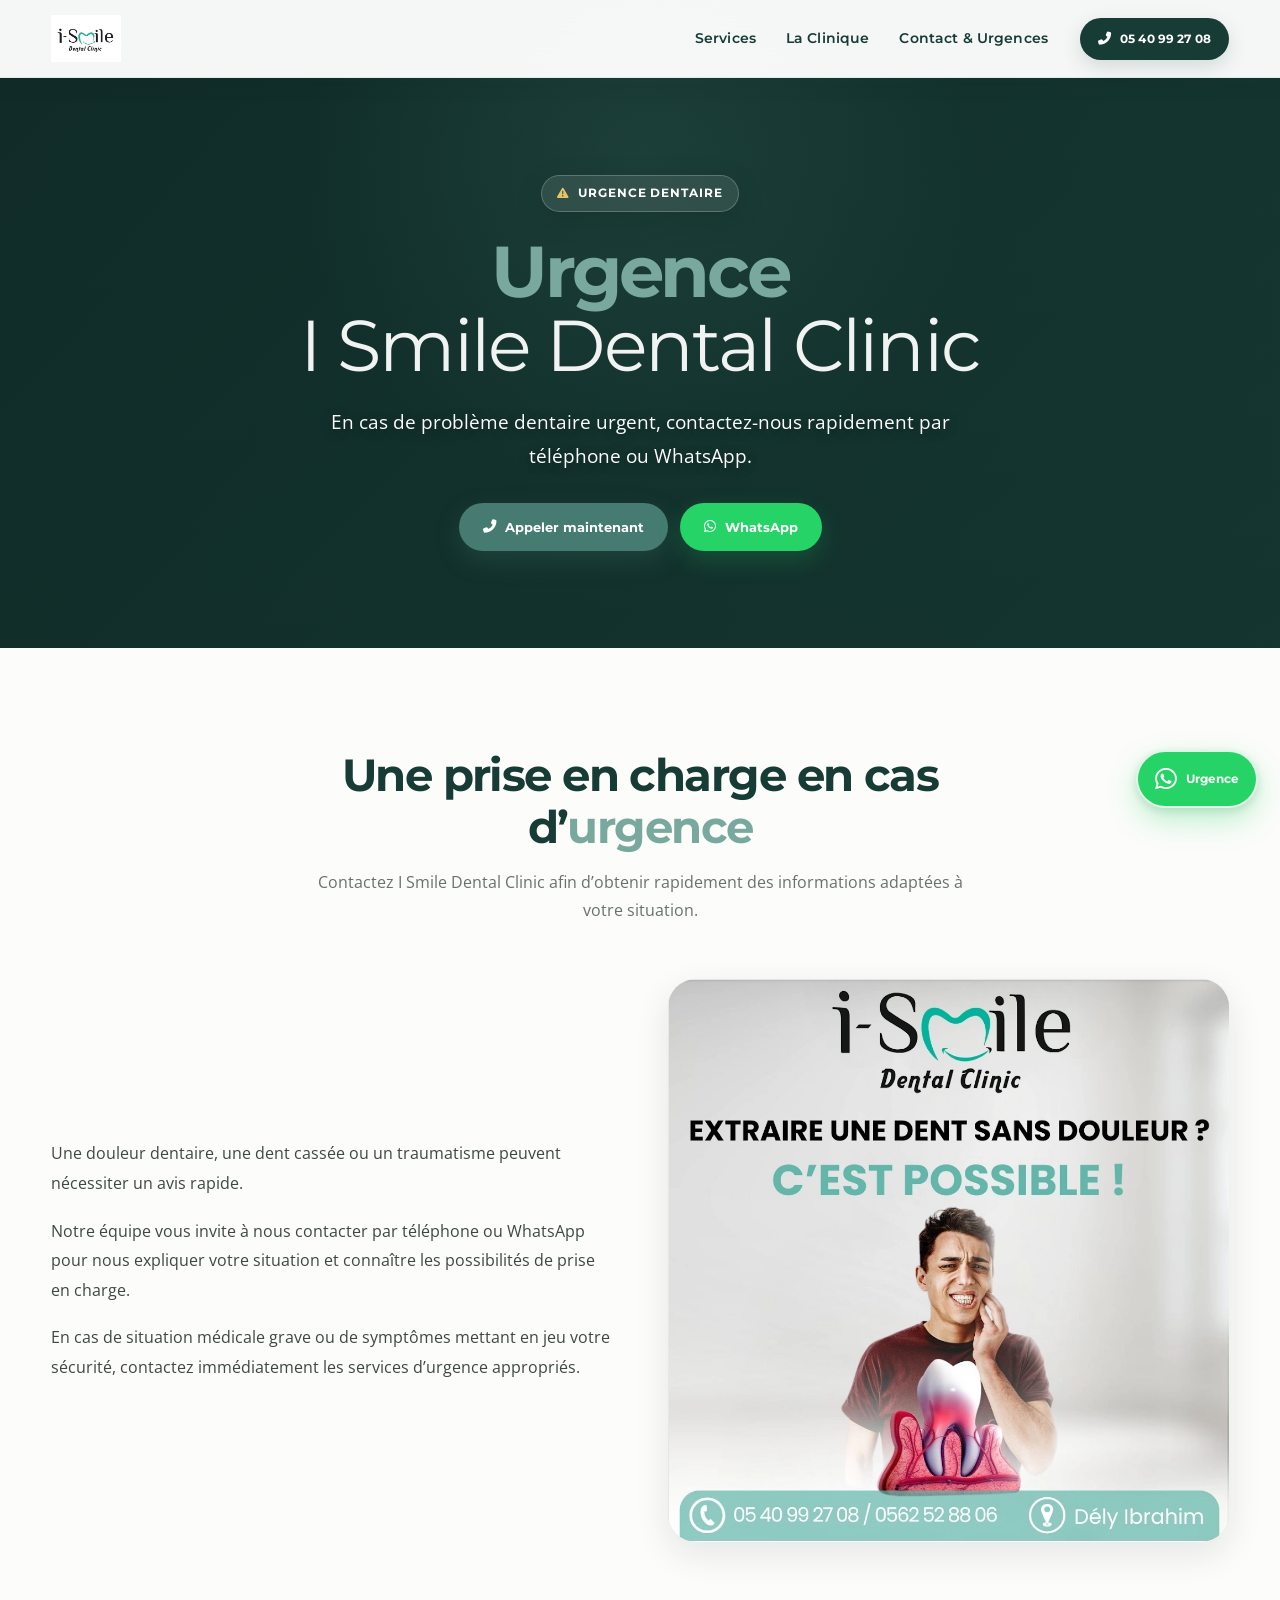
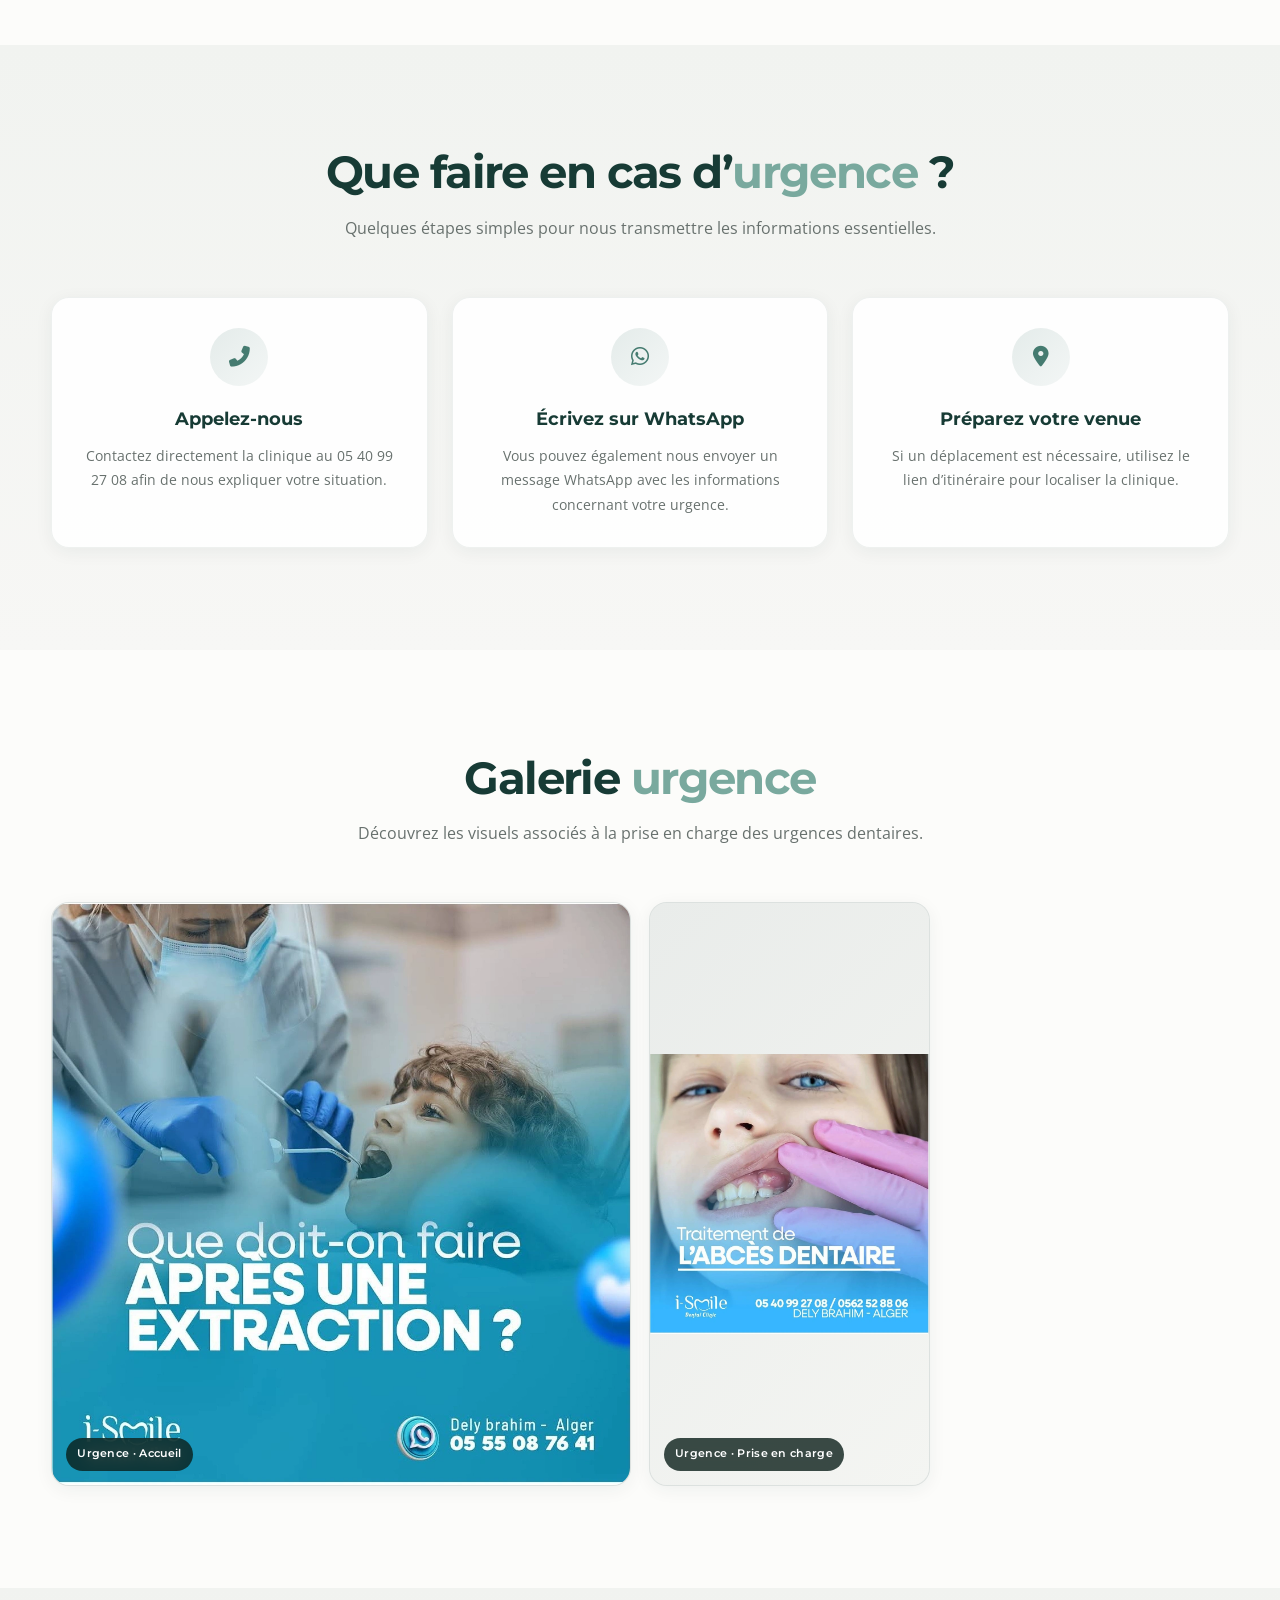
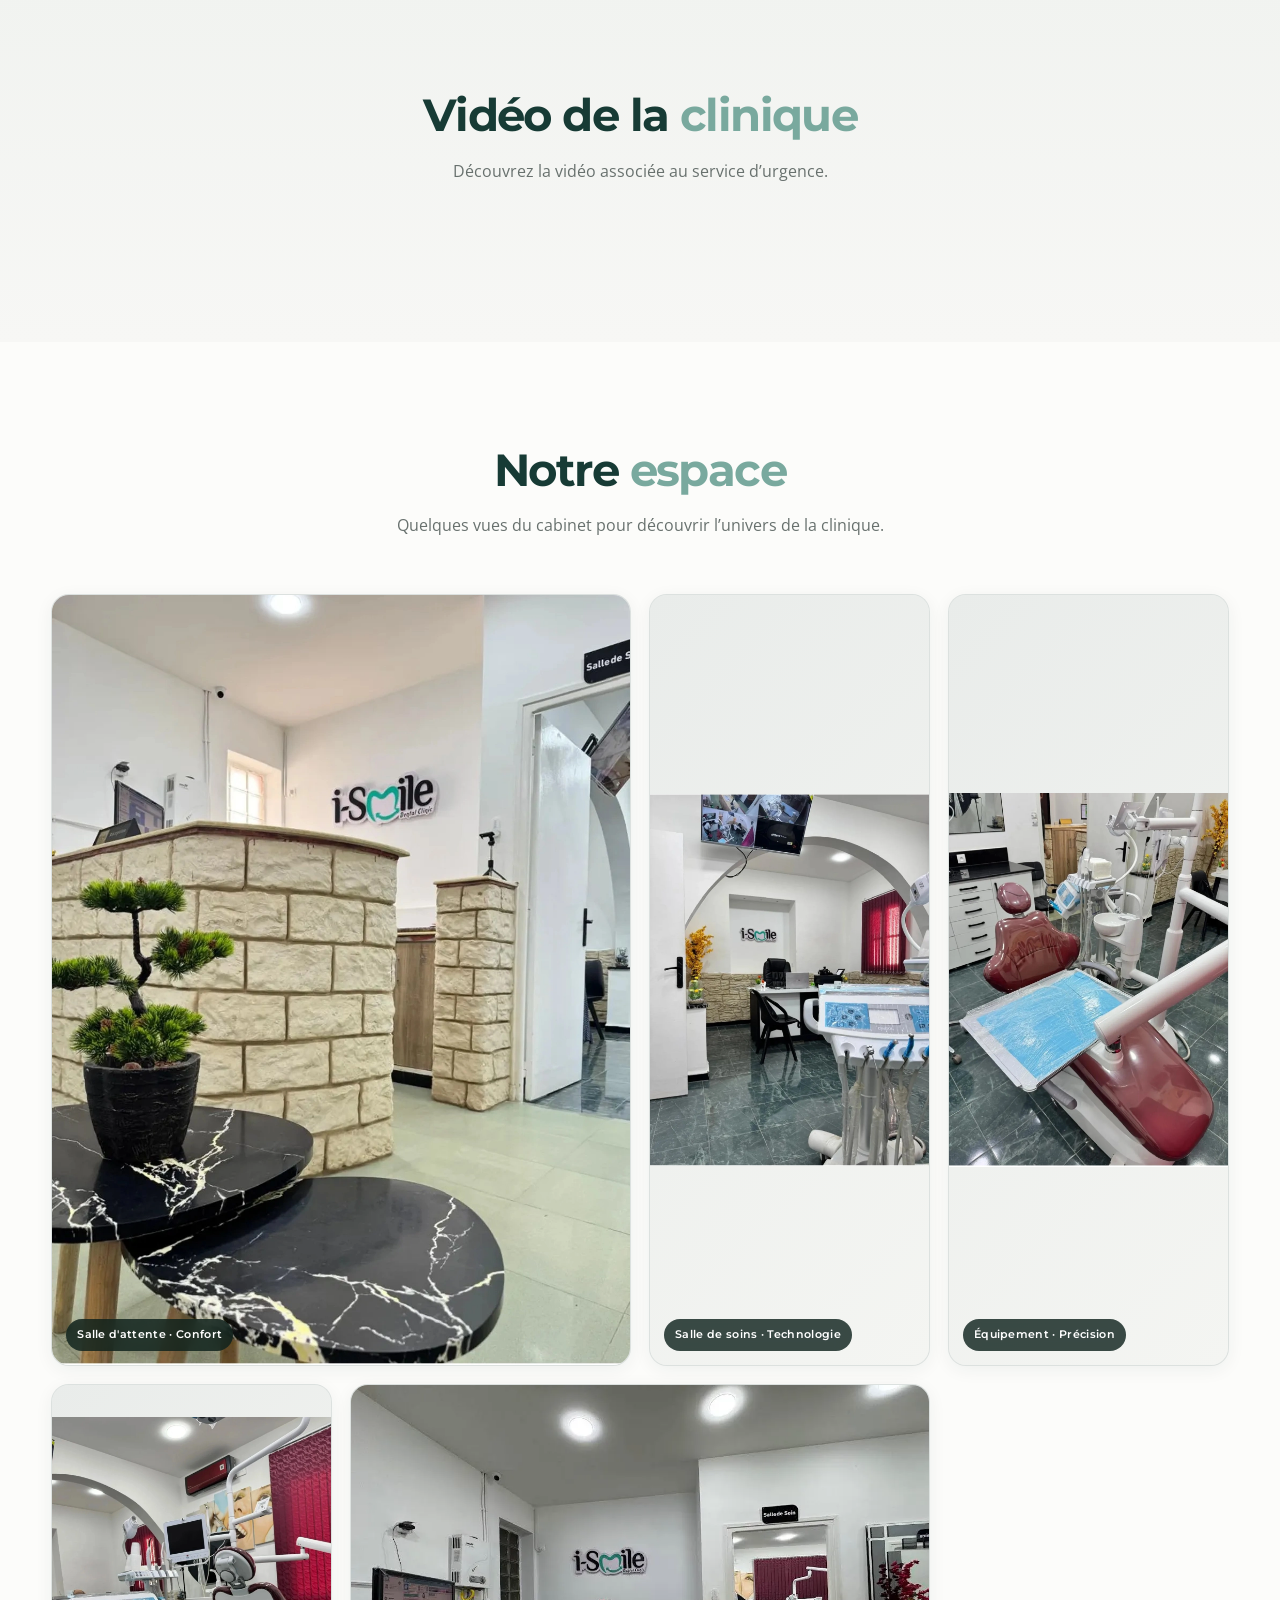
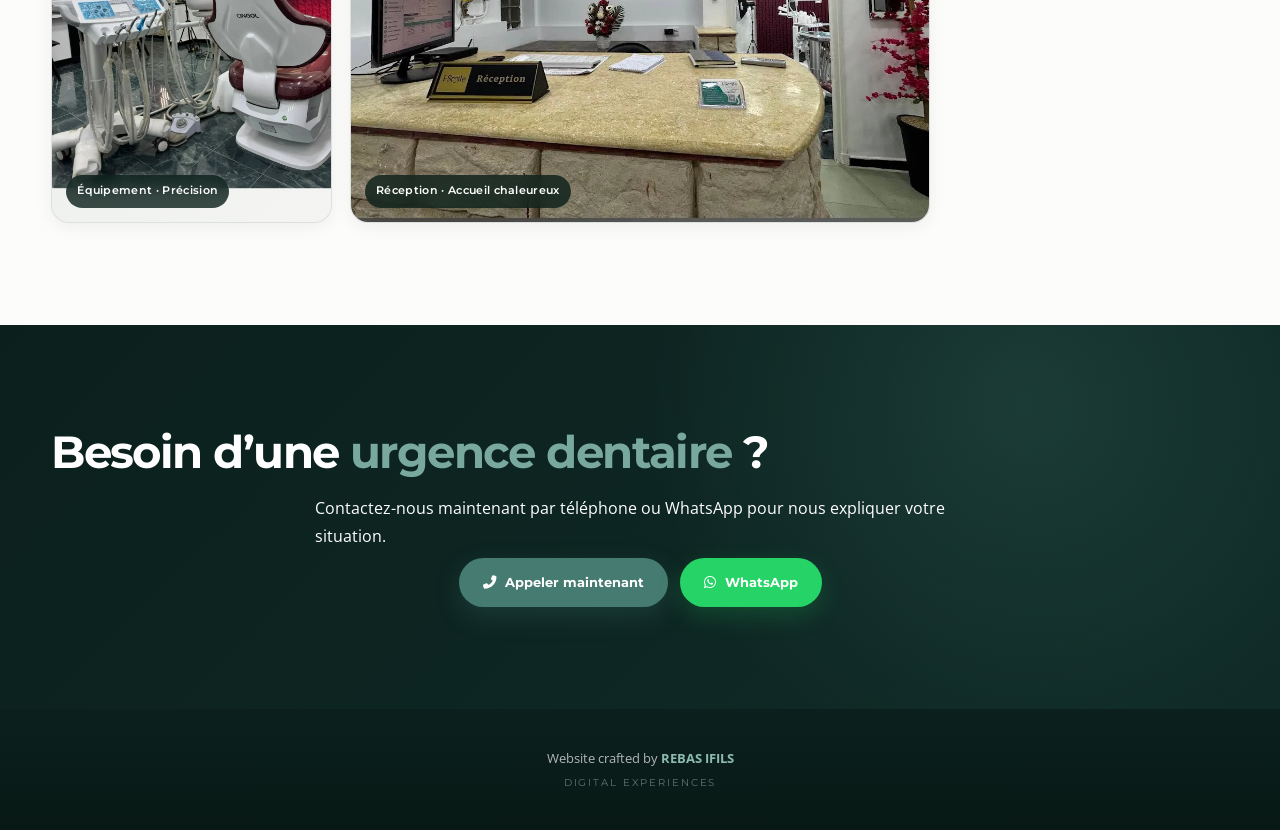
<file: services/urgence.html>
<!DOCTYPE html>
<html lang="fr">
<head>
    <meta charset="UTF-8">
    <meta name="viewport" content="width=device-width, initial-scale=1.0, viewport-fit=cover">

    <title>Urgence dentaire | I Smile Dental Clinic – Dentiste Dely Ibrahim</title>

    <meta name="description" content="Besoin d'une prise en charge dentaire urgente à Dely Ibrahim ? Contactez I Smile Dental Clinic par téléphone ou WhatsApp pour obtenir rapidement des informations.">

    <link rel="icon" type="image/png" href="../images/favicon.png">

    <meta property="og:title" content="Urgence dentaire | I Smile Dental Clinic – Dentiste Dely Ibrahim">
    <meta property="og:description" content="Besoin d'une prise en charge dentaire urgente à Dely Ibrahim ? Contactez I Smile Dental Clinic par téléphone ou WhatsApp pour obtenir rapidement des informations.">
    <meta property="og:image" content="../images/i-smile-logo.png">
    <meta property="og:type" content="website">

    <meta name="theme-color" content="#1a3a34">
    <meta name="robots" content="index, follow">

    <script type="application/ld+json">
    {
      "@context": "https://schema.org",
      "@type": "Dentist",
      "name": "I Smile Dental Clinic",
      "image": "../images/i-smile-logo.png",
      "telephone": "+213540992708",
      "email": "draibi411@gmail.com",
      "address": {
        "@type": "PostalAddress",
        "addressLocality": "Dely Ibrahim",
        "addressRegion": "Alger",
        "addressCountry": "DZ"
      },
      "sameAs": [
        "https://www.facebook.com/share/1DC7hRPnL6/",
        "https://www.instagram.com/i_smile.dental_clinic",
        "https://www.tiktok.com/@ismile3875"
      ]
    }
    </script>

    <link rel="stylesheet" href="../css/style.css">
    <link rel="stylesheet" href="../css/responsive.css">
    <link rel="stylesheet" href="../css/animations.css">
</head>
<body>

<header class="header" role="banner">
    <div class="container header-content">
        <a href="../index.html" class="logo-custom" aria-label="I Smile Dental Clinic – Accueil">
            <img src="../images/i-smile-logo.png" alt="Logo I Smile Dental Clinic" class="main-logo-img" width="180" height="60">
        </a>

        <button class="nav-toggle" id="navToggle" aria-label="Ouvrir le menu" aria-expanded="false" aria-controls="navMenu">
            <i class="fas fa-bars" aria-hidden="true"></i>
        </button>

        <nav class="nav-menu" id="navMenu" aria-label="Navigation principale">
            <ul>
                <li><a href="../index.html#services">Services</a></li>
                <li><a href="../index.html#gallery">La Clinique</a></li>
                <li><a href="../index.html#contact">Contact & Urgences</a></li>
            </ul>

            <div class="nav-phone-header">
                <a href="tel:+213540992708" aria-label="Appeler le 05 40 99 27 08">
                    <i class="fas fa-phone-alt" aria-hidden="true"></i> 05 40 99 27 08
                </a>
            </div>
        </nav>
    </div>
</header>

<main id="main-content">

    <section class="hero-page hero-page--service">
        <div class="container hero-page-content">
            <span class="hero-badge">
                <i class="fas fa-triangle-exclamation" aria-hidden="true"></i> Urgence dentaire
            </span>

            <h1 class="text-white">
                <span class="brand-highlight">Urgence</span><br>
                <span class="text-architectural-light">I Smile Dental Clinic</span>
            </h1>

            <p class="hero-subtitle text-white">
                En cas de problème dentaire urgent, contactez-nous rapidement par téléphone ou WhatsApp.
            </p>

            <div class="hero-actions">
                <a href="tel:+213540992708" class="btn btn-primary" aria-label="Appeler pour une urgence dentaire">
                    <i class="fas fa-phone-alt" aria-hidden="true"></i> Appeler maintenant
                </a>

                <a href="https://wa.me/213562528806?text=Bonjour%20I%20Smile%2C%20j%27ai%20une%20urgence%20dentaire%20et%20je%20souhaite%20obtenir%20des%20informations." target="_blank" rel="noopener noreferrer" class="btn btn-whatsapp" aria-label="Contacter WhatsApp pour une urgence dentaire">
                    <i class="fab fa-whatsapp" aria-hidden="true"></i> WhatsApp
                </a>
            </div>
        </div>
    </section>

    <section class="section-padding bg-white">
        <div class="container">
            <div class="section-header">
                <h2 class="section-title">Une prise en charge en cas d’<span class="brand-highlight">urgence</span></h2>
                <p class="section-desc">
                    Contactez I Smile Dental Clinic afin d’obtenir rapidement des informations adaptées à votre situation.
                </p>
            </div>

            <div class="about-intro-grid">
                <div class="about-text">
                    <p>
                        Une douleur dentaire, une dent cassée ou un traumatisme peuvent nécessiter un avis rapide.
                    </p>

                    <p>
                        Notre équipe vous invite à nous contacter par téléphone ou WhatsApp pour nous expliquer votre situation et connaître les possibilités de prise en charge.
                    </p>

                    <p>
                        En cas de situation médicale grave ou de symptômes mettant en jeu votre sécurité, contactez immédiatement les services d’urgence appropriés.
                    </p>
                </div>

                <div class="about-image">
                    <img src="../services/urgence/cover.webp" alt="Prise en charge d'une urgence dentaire chez I Smile Dental Clinic" loading="lazy" decoding="async" width="600" height="400">
                </div>
            </div>
        </div>
    </section>

    <section class="section-padding bg-stone">
        <div class="container">
            <div class="section-header">
                <h2 class="section-title">Que faire en cas d’<span class="brand-highlight">urgence</span> ?</h2>
                <p class="section-desc">
                    Quelques étapes simples pour nous transmettre les informations essentielles.
                </p>
            </div>

            <div class="philosophy-cards-grid">
                <div class="philosophy-card">
                    <div class="icon-box">
                        <i class="fas fa-phone-alt" aria-hidden="true"></i>
                    </div>
                    <h3>Appelez-nous</h3>
                    <p>
                        Contactez directement la clinique au 05 40 99 27 08 afin de nous expliquer votre situation.
                    </p>
                </div>

                <div class="philosophy-card">
                    <div class="icon-box">
                        <i class="fab fa-whatsapp" aria-hidden="true"></i>
                    </div>
                    <h3>Écrivez sur WhatsApp</h3>
                    <p>
                        Vous pouvez également nous envoyer un message WhatsApp avec les informations concernant votre urgence.
                    </p>
                </div>

                <div class="philosophy-card">
                    <div class="icon-box">
                        <i class="fas fa-location-dot" aria-hidden="true"></i>
                    </div>
                    <h3>Préparez votre venue</h3>
                    <p>
                        Si un déplacement est nécessaire, utilisez le lien d’itinéraire pour localiser la clinique.
                    </p>
                </div>
            </div>
        </div>
    </section>

    <section class="section-padding bg-white">
        <div class="container">
            <div class="section-header">
                <h2 class="section-title">Galerie <span class="brand-highlight">urgence</span></h2>
                <p class="section-desc">
                    Découvrez les visuels associés à la prise en charge des urgences dentaires.
                </p>
            </div>

            <div class="gallery-editorial-grid">
                <div class="gallery-item-large">
                    <img src="../services/urgence/gallery-1.webp" alt="Accueil d'un patient pour une urgence dentaire" loading="lazy" decoding="async" width="800" height="600">
                    <div class="caption">Urgence · Accueil</div>
                </div>

                <div class="gallery-item-medium">
                    <img src="../services/urgence/gallery-2.webp" alt="Prise en charge dentaire urgente" loading="lazy" decoding="async" width="600" height="450">
                    <div class="caption">Urgence · Prise en charge</div>
                </div>
            </div>
        </div>
    </section>

    <section class="section-padding bg-stone">
        <div class="container">
            <div class="section-header">
                <h2 class="section-title">Vidéo de la <span class="brand-highlight">clinique</span></h2>
                <p class="section-desc">
                    Découvrez la vidéo associée au service d’urgence.
                </p>
            </div>

            <div class="video-wrapper">
                <video controls preload="metadata" playsinline aria-label="Vidéo de présentation du service d'urgence dentaire">
                    <source src="../services/urgence/video-instagram.mp4" type="video/mp4">
                    Votre navigateur ne prend pas en charge la lecture de cette vidéo.
                </video>
            </div>
        </div>
    </section>

    <section class="section-padding bg-white">
        <div class="container">
            <div class="section-header">
                <h2 class="section-title">Notre <span class="brand-highlight">espace</span></h2>
                <p class="section-desc">
                    Quelques vues du cabinet pour découvrir l’univers de la clinique.
                </p>
            </div>

            <div class="gallery-editorial-grid">
                <div class="gallery-item-large">
                    <img src="../gallery/espace-1.webp" alt="Salle d'attente de I Smile Dental Clinic" loading="lazy" decoding="async" width="800" height="600">
                    <div class="caption">Salle d'attente · Confort</div>
                </div>

                <div class="gallery-item-medium">
                    <img src="../gallery/espace-2.webp" alt="Salle de soins de I Smile Dental Clinic" loading="lazy" decoding="async" width="600" height="450">
                    <div class="caption">Salle de soins · Technologie</div>
                </div>

                <div class="gallery-item-small">
                    <img src="../gallery/espace-3.webp" alt="Équipement de I Smile Dental Clinic" loading="lazy" decoding="async" width="400" height="300">
                    <div class="caption">Équipement · Précision</div>
                </div>

                <div class="gallery-item-medium">
                    <img src="../gallery/espace-4.webp" alt="Équipement de I Smile Dental Clinic" loading="lazy" decoding="async" width="600" height="450">
                    <div class="caption">Équipement · Précision</div>
                </div>

                <div class="gallery-item-large">
                    <img src="../gallery/espace-5.webp" alt="Réception de I Smile Dental Clinic" loading="lazy" decoding="async" width="800" height="600">
                    <div class="caption">Réception · Accueil chaleureux</div>
                </div>
            </div>
        </div>
    </section>

    <section class="section-padding bg-contact-premium">
        <div class="container text-center">
            <h2 class="section-title text-white">
                Besoin d’une <span class="brand-highlight">urgence dentaire</span> ?
            </h2>

            <p class="section-desc text-white">
                Contactez-nous maintenant par téléphone ou WhatsApp pour nous expliquer votre situation.
            </p>

            <div class="hero-actions">
                <a href="tel:+213540992708" class="btn btn-primary" aria-label="Appeler pour une urgence dentaire">
                    <i class="fas fa-phone-alt" aria-hidden="true"></i> Appeler maintenant
                </a>

                <a href="https://wa.me/213562528806?text=Bonjour%20I%20Smile%2C%20j%27ai%20une%20urgence%20dentaire%20et%20je%20souhaite%20obtenir%20des%20informations." target="_blank" rel="noopener noreferrer" class="btn btn-whatsapp" aria-label="Contacter WhatsApp pour une urgence dentaire">
                    <i class="fab fa-whatsapp" aria-hidden="true"></i> WhatsApp
                </a>
            </div>
        </div>
    </section>

</main>

<div class="floating-cta-wa" id="waCta">
    <a href="https://wa.me/213562528806?text=Bonjour%20I%20Smile%2C%20j%27ai%20une%20urgence%20dentaire%20et%20je%20souhaite%20obtenir%20des%20informations." target="_blank" rel="noopener noreferrer" aria-label="Contacter I Smile sur WhatsApp pour une urgence dentaire">
        <i class="fab fa-whatsapp" aria-hidden="true"></i>
        <span>Urgence</span>
    </a>
</div>

<div class="bottom-bar" role="navigation" aria-label="Actions rapides">
    <a href="tel:+213540992708" class="bottom-bar-btn phone" aria-label="Appeler le 05 40 99 27 08">
        <i class="fas fa-phone-alt" aria-hidden="true"></i>
        <span>Appeler</span>
    </a>

    <a href="https://wa.me/213562528806?text=Bonjour%20I%20Smile%2C%20j%27ai%20une%20urgence%20dentaire%20et%20je%20souhaite%20obtenir%20des%20informations." target="_blank" rel="noopener noreferrer" class="bottom-bar-btn whatsapp" aria-label="Contacter WhatsApp pour une urgence dentaire">
        <i class="fab fa-whatsapp" aria-hidden="true"></i>
        <span>Urgence</span>
    </a>

    <a href="https://maps.google.com/maps?ll=36.751156,2.984753&z=15&t=m&hl=en-US&gl=US&mapclient=embed&cid=8693141043634185091" target="_blank" rel="noopener noreferrer" class="bottom-bar-btn maps" aria-label="Obtenir l'itinéraire">
        <i class="fas fa-location-dot" aria-hidden="true"></i>
        <span>Itinéraire</span>
    </a>
</div>

<footer class="site-footer">
    <div class="container">
        <div class="footer-content">
            <p class="footer-credit">
                Website crafted by
                <a href="https://gategith.github.io/portfolio/" target="_blank" rel="noopener noreferrer" aria-label="Portfolio de REBAS IFILS">
                    REBAS IFILS
                </a>
            </p>
            <p class="footer-tagline">Digital Experiences</p>
        </div>
    </div>
</footer>

<script src="../js/script.js"></script>

</body>
</html>
</file>
<file: css/style.css>
/* =========================================================
   I SMILE DENTAL CLINIC
   PREMIUM DESIGN SYSTEM V2
   Built specifically for the NEW HTML structure
   ========================================================= */

/* =========================================================
   1. FONTS + ICONS
   ========================================================= */

@import url('https://fonts.googleapis.com/css2?family=Montserrat:wght@400;500;600;700&family=Open+Sans:wght@400;500;600;700&display=swap');

@import url('https://cdnjs.cloudflare.com/ajax/libs/font-awesome/6.5.2/css/all.min.css');


/* =========================================================
   2. DESIGN TOKENS
   ========================================================= */

:root {
    --teal: #457B70;
    --teal-dark: #315E55;
    --teal-soft: #6F9A90;

    --green-deep: #173B35;
    --green-dark: #102B27;
    --green-black: #0B201D;

    --cream: #F5F4EF;
    --stone: #F0F1EE;
    --warm-white: #FCFCFA;
    --white: #FFFFFF;

    --text: #3E4745;
    --text-light: #68716E;
    --muted: #89918E;

    --red: #C73B3B;
    --red-dark: #A52E2E;

    --whatsapp: #25D366;
    --whatsapp-dark: #128C7E;

    --facebook: #1877F2;
    --instagram: #E4405F;
    --tiktok: #111111;

    --gold: #C6A86B;

    --shadow-sm: 0 4px 18px rgba(17, 48, 43, 0.06);
    --shadow-md: 0 12px 35px rgba(17, 48, 43, 0.10);
    --shadow-lg: 0 22px 55px rgba(10, 37, 32, 0.16);

    --radius-sm: 10px;
    --radius-md: 18px;
    --radius-lg: 28px;

    --header-height: 78px;

    --container: 1180px;

    --section-space: clamp(70px, 8vw, 115px);

    --ease: cubic-bezier(.22, .61, .36, 1);
}


/* =========================================================
   3. RESET
   ========================================================= */

*,
*::before,
*::after {
    box-sizing: border-box;
    margin: 0;
    padding: 0;
}

html {
    scroll-behavior: smooth;
    overflow-x: hidden;
    width: 100%;
    background: var(--warm-white);
}

body {
    width: 100%;
    min-height: 100vh;
    overflow-x: hidden;

    font-family: var(--font-body, 'Open Sans', sans-serif);
    color: var(--text);
    background: var(--warm-white);

    line-height: 1.7;
    -webkit-font-smoothing: antialiased;
    text-rendering: optimizeLegibility;
}

img,
video {
    display: block;
    max-width: 100%;
}

button,
input,
textarea {
    font: inherit;
}

button {
    cursor: pointer;
}

a {
    color: inherit;
    text-decoration: none;
}

ul,
ol {
    list-style: none;
}


/* =========================================================
   4. GLOBAL CONTAINER
   ========================================================= */

.container {
    width: min(92%, var(--container));
    margin-inline: auto;
}


/* =========================================================
   5. ACCESSIBILITY
   ========================================================= */

.visually-hidden {
    position: absolute !important;
    width: 1px !important;
    height: 1px !important;
    padding: 0 !important;
    margin: -1px !important;
    overflow: hidden !important;
    clip: rect(0, 0, 0, 0) !important;
    white-space: nowrap !important;
    border: 0 !important;
}

:focus-visible {
    outline: 3px solid rgba(69, 123, 112, .45);
    outline-offset: 4px;
}


/* =========================================================
   6. HEADER
   ========================================================= */

.header {
    position: fixed;
    top: 0;
    left: 0;
    width: 100%;

    height: var(--header-height);

    background: rgba(255, 255, 255, .96);
    backdrop-filter: blur(18px);
    -webkit-backdrop-filter: blur(18px);

    border-bottom: 1px solid rgba(23, 59, 53, .07);

    box-shadow: 0 5px 25px rgba(15, 40, 35, .06);

    z-index: 5000;
}

.header-content {
    height: 100%;

    display: flex;
    align-items: center;
    justify-content: space-between;

    position: relative;
}


/* =========================================================
   7. LOGO
   ========================================================= */

.logo-custom {
    display: inline-flex;
    align-items: center;

    height: 100%;

    flex-shrink: 0;

    position: relative;
    z-index: 5003;
}

.main-logo-img {
    width: auto;
    height: 48px;

    max-width: 185px;

    object-fit: contain;

    transition:
        transform .3s var(--ease),
        opacity .3s ease;
}

.logo-custom:hover .main-logo-img {
    transform: translateY(-1px);
    opacity: .92;
}


/* =========================================================
   8. NAVIGATION DESKTOP
   ========================================================= */

.nav-menu {
    display: flex;
    align-items: center;
    gap: 32px;

    margin-left: auto;
}

.nav-menu ul {
    display: flex;
    align-items: center;
    gap: 30px;
}

.nav-menu ul li {
    position: relative;
}

.nav-menu a {
    display: inline-flex;
    align-items: center;

    padding: 8px 0;

    color: var(--green-deep);

    font-family: 'Montserrat', sans-serif;
    font-size: .86rem;
    font-weight: 600;
    letter-spacing: .01em;

    transition:
        color .25s ease,
        transform .25s ease;
}

.nav-menu ul a::after {
    content: "";

    position: absolute;
    left: 0;
    bottom: 0;

    width: 0;
    height: 2px;

    background: var(--teal);

    border-radius: 10px;

    transition: width .3s var(--ease);
}

.nav-menu ul a:hover,
.nav-menu ul a:focus-visible {
    color: var(--teal);
}

.nav-menu ul a:hover::after,
.nav-menu ul a:focus-visible::after {
    width: 100%;
}


/* =========================================================
   9. HEADER PHONE
   ========================================================= */

.nav-phone-header a {
    min-height: 42px;

    display: inline-flex;
    align-items: center;
    justify-content: center;
    gap: 9px;

    padding: 10px 18px;

    border-radius: 999px;

    background: var(--green-deep);
    color: var(--white) !important;

    font-family: 'Montserrat', sans-serif;
    font-size: .78rem;
    font-weight: 700;

    box-shadow: 0 7px 20px rgba(23, 59, 53, .15);

    transition:
        transform .25s var(--ease),
        background .25s ease,
        box-shadow .25s ease;
}

.nav-phone-header a:hover {
    background: var(--teal);
    transform: translateY(-2px);
    box-shadow: 0 10px 25px rgba(69, 123, 112, .22);
}

.nav-phone-header i {
    font-size: .82rem;
}


/* =========================================================
   10. MOBILE NAV BUTTON
   ========================================================= */

.nav-toggle {
    display: none;

    width: 44px;
    height: 44px;

    align-items: center;
    justify-content: center;

    border-radius: 12px;

    color: var(--green-deep);
    background: rgba(69, 123, 112, .08);

    font-size: 1.15rem;

    position: relative;
    z-index: 6000;

    transition:
        background .25s ease,
        color .25s ease,
        transform .25s ease;
}

.nav-toggle:hover {
    background: var(--teal);
    color: var(--white);
    transform: translateY(-1px);
}


/* =========================================================
   11. HERO VIDEO
   ========================================================= */

.hero-video-section {
    position: relative;

    min-height: 100svh;

    margin: 0;

    overflow: hidden;

    background:
        linear-gradient(
            135deg,
            var(--green-dark),
            var(--green-deep)
        );

    isolation: isolate;
}

.video-container {
    position: relative;

    width: 100%;
    min-height: 100svh;

    display: flex;
    align-items: center;
    justify-content: center;

    overflow: hidden;
}

.video-wrapper {
    position: absolute;
    inset: 0;

    z-index: -3;

    overflow: hidden;
}

.bg-video {
    width: 100%;
    height: 100%;

    object-fit: cover;
    object-position: center;

    filter:
        saturate(.82)
        contrast(.95)
        brightness(.72);

    transform: scale(1.01);
}


/* =========================================================
   12. HERO OVERLAY
   ========================================================= */

.video-overlay {
    position: absolute;
    inset: 0;

    z-index: -2;

    background:
        linear-gradient(
            180deg,
            rgba(8, 29, 25, .42) 0%,
            rgba(8, 29, 25, .20) 38%,
            rgba(8, 29, 25, .68) 100%
        );

    pointer-events: none;
}

.video-overlay::after {
    content: "";

    position: absolute;
    inset: 0;

    background:
        radial-gradient(
            circle at center,
            rgba(255,255,255,.06),
            transparent 55%
        );
}


/* =========================================================
   13. HERO CONTENT
   ========================================================= */

.video-content {
    min-height: 100svh;

    display: flex;
    flex-direction: column;
    align-items: center;
    justify-content: center;

    text-align: center;

    padding:
        calc(var(--header-height) + 35px)
        20px
        60px;

    color: var(--white);

    position: relative;
    z-index: 5;
}


/* =========================================================
   14. DOCTOR CIRCLE
   ========================================================= */

.doctor-mini {
    width: 118px;
    height: 118px;

    padding: 5px;

    margin: 20px auto 22px;

    border-radius: 50%;

    background:
        linear-gradient(
            145deg,
            rgba(255,255,255,.98),
            rgba(229,238,234,.92)
        );

    box-shadow:
        0 0 0 1px rgba(255,255,255,.35),
        0 12px 40px rgba(0,0,0,.25);

    display: flex;
    align-items: center;
    justify-content: center;

    position: relative;
}

.doctor-mini::before {
    content: "";

    position: absolute;
    inset: -5px;

    border-radius: 50%;

    border: 1px solid rgba(255,255,255,.35);

    pointer-events: none;
}

.doctor-mini-avatar {
    width: 100%;
    height: 100%;

    border-radius: 50%;

    object-fit: cover;
    object-position: center;

    background: #E7ECEA;

    border: 3px solid rgba(255,255,255,.9);
}


/* =========================================================
   15. HERO TYPOGRAPHY
   ========================================================= */

.video-content h1 {
    margin: 0;

    font-family: 'Montserrat', sans-serif;

    font-size: clamp(2.5rem, 7vw, 5.5rem);

    line-height: .98;

    font-weight: 700;

    letter-spacing: -.045em;

    text-shadow:
        0 4px 25px rgba(0,0,0,.28);
}

.text-white {
    color: var(--white) !important;
}

.brand-highlight {
    color: #79A99E !important;
}

.text-architectural-light {
    color: rgba(255,255,255,.94);
    font-weight: 400;
    letter-spacing: -.025em;
}

.hero-subtitle {
    max-width: 720px;

    margin: 24px auto 30px;

    font-size: clamp(1rem, 2vw, 1.18rem);

    line-height: 1.75;

    color: rgba(255,255,255,.92);

    text-shadow: 0 2px 12px rgba(0,0,0,.35);
}


/* =========================================================
   16. HERO BADGE
   ========================================================= */

.hero-badge {
    display: inline-flex;
    align-items: center;
    gap: 8px;

    padding: 8px 15px;

    border-radius: 999px;

    color: var(--white);

    background: rgba(255,255,255,.10);

    border: 1px solid rgba(255,255,255,.22);

    backdrop-filter: blur(10px);
    -webkit-backdrop-filter: blur(10px);

    font-family: 'Montserrat', sans-serif;
    font-size: .72rem;
    font-weight: 700;
    letter-spacing: .08em;
    text-transform: uppercase;

    box-shadow: 0 8px 30px rgba(0,0,0,.12);
}

.hero-badge i {
    color: #E7C46A;
}


/* =========================================================
   17. BUTTONS
   ========================================================= */

.hero-actions {
    display: flex;

    align-items: center;
    justify-content: center;

    flex-wrap: wrap;

    gap: 12px;

    margin-top: 8px;
}

.btn {
    min-height: 48px;

    display: inline-flex;
    align-items: center;
    justify-content: center;
    gap: 9px;

    padding: 12px 23px;

    border-radius: 999px;

    border: 1px solid transparent;

    font-family: 'Montserrat', sans-serif;
    font-size: .84rem;
    font-weight: 700;

    transition:
        transform .25s var(--ease),
        box-shadow .25s ease,
        background .25s ease,
        border-color .25s ease;
}

.btn:hover {
    transform: translateY(-2px);
}

.btn-primary {
    background: var(--teal);
    color: var(--white);

    box-shadow: 0 9px 25px rgba(69,123,112,.25);
}

.btn-primary:hover {
    background: var(--teal-dark);
    box-shadow: 0 13px 30px rgba(69,123,112,.32);
}

.btn-whatsapp {
    background: var(--whatsapp);
    color: var(--white);

    box-shadow: 0 9px 25px rgba(37,211,102,.20);
}

.btn-whatsapp:hover {
    background: var(--whatsapp-dark);
    box-shadow: 0 13px 30px rgba(18,140,126,.28);
}


/* =========================================================
   18. GLOBAL SECTIONS
   ========================================================= */

.section-padding {
    padding: var(--section-space) 0;

    position: relative;

    border: 0 !important;
    outline: 0 !important;
}

.bg-white {
    background: var(--warm-white) !important;
}

.bg-stone {
    background:
        linear-gradient(
            180deg,
            #F1F3F0 0%,
            #F7F7F5 100%
        ) !important;
}

.section-header {
    max-width: 760px;

    margin: 0 auto 55px;

    text-align: center;
}

.section-title {
    margin: 0 0 15px;

    color: var(--green-deep);

    font-family: 'Montserrat', sans-serif;

    font-size: clamp(1.9rem, 4vw, 2.8rem);

    line-height: 1.15;

    font-weight: 700;

    letter-spacing: -.035em;
}

.section-desc {
    max-width: 650px;

    margin-inline: auto;

    color: var(--text-light);

    font-size: 1rem;

    line-height: 1.75;
}


/* =========================================================
   19. SERVICES
   ========================================================= */

.services-premium-grid {
    display: grid;

    grid-template-columns:
        repeat(3, minmax(0, 1fr));

    gap: 28px;
}

.service-premium-card {
    display: flex;
    flex-direction: column;

    overflow: hidden;

    background: rgba(255,255,255,.92);

    border: 1px solid rgba(23,59,53,.07);

    border-radius: var(--radius-md);

    box-shadow: var(--shadow-sm);

    transition:
        transform .35s var(--ease),
        box-shadow .35s ease,
        border-color .35s ease;
}

.service-premium-card:hover {
    transform: translateY(-8px);

    box-shadow: var(--shadow-lg);

    border-color: rgba(69,123,112,.18);
}


/* =========================================================
   20. SERVICE IMAGE — FULL IMAGE
   ========================================================= */

.service-premium-cover {
    position: relative;

    width: 100%;

    height: 245px;

    overflow: hidden;

    background: #E7EAE7;
}

.service-premium-cover img {
    width: 100%;
    height: 100%;

    /* IMPORTANT:
       Don't crop the service image */
    object-fit: contain;

    object-position: center;

    background:
        linear-gradient(
            135deg,
            #EEF1EF,
            #E4E9E6
        );

    transition:
        transform .6s var(--ease);
}

.service-premium-card:hover
.service-premium-cover img {
    transform: scale(1.025);
}


/* =========================================================
   21. SERVICE NUMBER
   ========================================================= */

.service-premium-overlay {
    position: absolute;

    inset: 0;

    pointer-events: none;

    background:
        linear-gradient(
            180deg,
            transparent 55%,
            rgba(10,30,26,.28)
        );
}

.service-number {
    position: absolute;

    right: 16px;
    bottom: 16px;

    width: 42px;
    height: 42px;

    display: flex;
    align-items: center;
    justify-content: center;

    border-radius: 50%;

    color: var(--white);

    background: rgba(23,59,53,.86);

    border: 1px solid rgba(255,255,255,.28);

    backdrop-filter: blur(8px);

    font-family: 'Montserrat', sans-serif;
    font-size: .75rem;
    font-weight: 700;
}


/* =========================================================
   22. SERVICE CONTENT
   ========================================================= */

.service-premium-content {
    flex: 1;

    display: flex;
    flex-direction: column;

    padding: 25px;
}

.service-premium-content h3 {
    margin-bottom: 10px;

    color: var(--green-deep);

    font-family: 'Montserrat', sans-serif;

    font-size: 1.3rem;

    font-weight: 700;
}

.service-premium-content p {
    margin-bottom: 22px;

    color: var(--text-light);

    font-size: .92rem;

    line-height: 1.7;
}

.service-premium-content .btn {
    margin-top: auto;

    align-self: flex-start;
}


/* =========================================================
   23. GALLERY — EDITORIAL
   ========================================================= */

.gallery-editorial-grid {
    display: grid;

    grid-template-columns:
        repeat(12, minmax(0, 1fr));

    gap: 18px;

    align-items: stretch;
}

.gallery-editorial-grid > div {
    position: relative;

    overflow: hidden;

    min-height: 240px;

    border-radius: var(--radius-md);

    background: #E9ECEA;

    box-shadow: var(--shadow-sm);

    border: 1px solid rgba(23,59,53,.06);
}

.gallery-item-large {
    grid-column: span 6;
}

.gallery-item-medium {
    grid-column: span 3;
}

.gallery-item-small {
    grid-column: span 3;
}

.gallery-editorial-grid img {
    width: 100%;
    height: 100%;

    /* Show the complete photo */
    object-fit: contain;

    object-position: center;

    background:
        linear-gradient(
            135deg,
            #E9ECEA,
            #F4F5F2
        );

    transition:
        transform .6s var(--ease);
}

.gallery-editorial-grid > div:hover img {
    transform: scale(1.025);
}

.caption {
    position: absolute;

    left: 14px;
    bottom: 14px;

    padding: 7px 11px;

    border-radius: 999px;

    background: rgba(10,30,26,.80);

    color: var(--white);

    font-family: 'Montserrat', sans-serif;

    font-size: .67rem;
    font-weight: 600;

    letter-spacing: .03em;

    backdrop-filter: blur(8px);
}


/* =========================================================
   24. SERVICE PAGE HERO
   ========================================================= */

.hero-page {
    position: relative;

    min-height: 72svh;

    display: flex;
    align-items: center;
    justify-content: center;

    padding-top: var(--header-height);

    overflow: hidden;

    background:
        radial-gradient(
            circle at 50% 25%,
            rgba(69,123,112,.24),
            transparent 42%
        ),
        linear-gradient(
            135deg,
            var(--green-dark),
            var(--green-deep)
        );

    isolation: isolate;
}

.hero-page::before {
    content: "";

    position: absolute;
    inset: 0;

    background:
        linear-gradient(
            180deg,
            rgba(16,43,39,.10),
            rgba(16,43,39,.38)
        );

    z-index: -1;
}

.hero-page-content {
    text-align: center;

    padding: 80px 20px;

    color: var(--white);
}

.hero-page-content h1 {
    margin-top: 22px;

    font-family: 'Montserrat', sans-serif;

    font-size: clamp(2.3rem, 6vw, 4.5rem);

    line-height: 1.03;

    letter-spacing: -.045em;
}

.hero-page-content .hero-subtitle {
    max-width: 700px;
}


/* =========================================================
   25. ABOUT INTRO
   ========================================================= */

.about-intro-grid {
    display: grid;

    grid-template-columns:
        minmax(0, 1fr)
        minmax(0, 1fr);

    gap: 55px;

    align-items: center;
}

.about-text {
    color: var(--text);

    font-size: 1rem;

    line-height: 1.85;
}

.about-text p + p {
    margin-top: 18px;
}

.about-image {
    overflow: hidden;

    border-radius: var(--radius-lg);

    background: #E9ECEA;

    box-shadow: var(--shadow-md);
}

.about-image img {
    width: 100%;
    height: auto;

    /* Complete image */
    object-fit: contain;

    background: #E9ECEA;
}


/* =========================================================
   26. PHILOSOPHY CARDS
   ========================================================= */

.philosophy-cards-grid {
    display: grid;

    grid-template-columns:
        repeat(3, minmax(0, 1fr));

    gap: 24px;
}

.philosophy-card {
    padding: 30px;

    background: rgba(255,255,255,.90);

    border-radius: var(--radius-md);

    border: 1px solid rgba(23,59,53,.07);

    box-shadow: var(--shadow-sm);

    text-align: center;

    transition:
        transform .3s var(--ease),
        box-shadow .3s ease;
}

.philosophy-card:hover {
    transform: translateY(-6px);

    box-shadow: var(--shadow-md);
}

.icon-box {
    width: 58px;
    height: 58px;

    margin: 0 auto 18px;

    display: flex;
    align-items: center;
    justify-content: center;

    border-radius: 50%;

    background:
        linear-gradient(
            135deg,
            rgba(69,123,112,.14),
            rgba(69,123,112,.06)
        );

    color: var(--teal);

    font-size: 1.3rem;
}

.philosophy-card h3 {
    margin-bottom: 10px;

    color: var(--green-deep);

    font-family: 'Montserrat', sans-serif;

    font-size: 1.1rem;
}

.philosophy-card p {
    color: var(--text-light);

    font-size: .9rem;
}


/* =========================================================
   27. CONTACT
   ========================================================= */

.bg-contact-premium {
    position: relative;

    background:
        radial-gradient(
            circle at 80% 20%,
            rgba(69,123,112,.24),
            transparent 35%
        ),
        linear-gradient(
            135deg,
            var(--green-black),
            var(--green-dark)
        );

    color: var(--white);

    border: 0 !important;
}

.contact-3d-grid {
    display: grid;

    grid-template-columns:
        minmax(0, 1.05fr)
        minmax(360px, .95fr);

    gap: 50px;

    align-items: start;
}

.contact-info {
    color: var(--white);
}

.contact-info h3,
.form-container h3 {
    margin-bottom: 18px;

    color: inherit;

    font-family: 'Montserrat', sans-serif;

    font-size: 1.45rem;
}

.contact-details {
    display: grid;

    gap: 12px;

    margin-bottom: 25px;
}

.contact-details p {
    display: flex;
    align-items: flex-start;
    gap: 10px;

    margin: 0;

    color: rgba(255,255,255,.86);
}

.contact-details i {
    width: 20px;

    margin-top: 4px;

    color: var(--teal-soft);
    text-align: center;
}

.text-highlight {
    color: #E15A5A !important;
}


/* =========================================================
   28. CONTACT BUTTONS
   ========================================================= */

.contact-buttons {
    display: flex;

    flex-wrap: wrap;

    gap: 10px;

    margin: 25px 0;
}

.contact-link {
    min-height: 46px;

    display: inline-flex;
    align-items: center;
    justify-content: center;
    gap: 9px;

    padding: 10px 17px;

    border-radius: 999px;

    font-family: 'Montserrat', sans-serif;

    font-size: .8rem;
    font-weight: 700;

    transition:
        transform .25s ease,
        box-shadow .25s ease,
        background .25s ease;
}

.contact-link:hover {
    transform: translateY(-2px);
}

.phone-btn {
    background: var(--teal);
    color: var(--white);

    box-shadow: 0 8px 22px rgba(69,123,112,.20);
}

.phone-btn:hover {
    background: var(--teal-soft);
}

.whatsapp-btn {
    background: var(--whatsapp);
    color: var(--white);

    box-shadow: 0 8px 22px rgba(37,211,102,.16);
}

.whatsapp-btn:hover {
    background: var(--whatsapp-dark);
}


/* =========================================================
   29. EMAIL
   ========================================================= */

.contact-email {
    display: flex;
    align-items: center;
    gap: 10px;

    margin: 20px 0;

    color: rgba(255,255,255,.86);
}

.contact-email i {
    width: 22px;

    color: #EA4335;

    font-size: 1.05rem;
}

.contact-email a {
    color: rgba(255,255,255,.92);

    text-decoration: none;

    transition: color .2s ease;
}

.contact-email a:hover {
    color: var(--white);
}


/* =========================================================
   30. SOCIAL LINKS
   ========================================================= */

.social-links-container {
    margin-top: 28px;
}

.social-links-container > p {
    margin-bottom: 10px;

    color: rgba(255,255,255,.75);

    font-size: .84rem;
}

.social-links {
    display: flex;

    gap: 10px;

    align-items: center;
}

.social-links a {
    width: 45px;
    height: 45px;

    display: flex;
    align-items: center;
    justify-content: center;

    border-radius: 50%;

    color: var(--white);

    font-size: 1.05rem;

    border: 1px solid rgba(255,255,255,.14);

    box-shadow: 0 7px 18px rgba(0,0,0,.18);

    transition:
        transform .25s var(--ease),
        box-shadow .25s ease;
}

.social-links a:hover {
    transform: translateY(-3px) scale(1.04);

    box-shadow: 0 12px 24px rgba(0,0,0,.25);
}

.soc-fb {
    background: var(--facebook);
}

.soc-ig {
    background:
        linear-gradient(
            135deg,
            #833AB4,
            #FD1D1D,
            #FCAF45
        );
}

.soc-tt {
    background: var(--tiktok);
}


/* =========================================================
   31. MAP
   ========================================================= */

.map-wrapper {
    margin-top: 28px;

    overflow: hidden;

    border-radius: var(--radius-md);

    border: 1px solid rgba(255,255,255,.10);

    box-shadow: var(--shadow-lg);

    background: #173B35;
}

.map-wrapper iframe {
    display: block;

    width: 100%;
    height: 250px;

    border: 0;
}


/* =========================================================
   32. CONTACT FORM
   ========================================================= */

.form-container {
    padding: 34px;

    background:
        rgba(255,255,255,.98);

    color: var(--text);

    border-radius: var(--radius-lg);

    box-shadow: 0 25px 60px rgba(0,0,0,.22);

    border: 1px solid rgba(255,255,255,.55);
}

.form-container h3 {
    color: var(--green-deep);
}

.form-desc {
    margin-bottom: 25px;

    color: var(--text-light);

    font-size: .9rem;
}

.form-group {
    margin-bottom: 15px;
}

.form-group input,
.form-group textarea {
    width: 100%;

    display: block;

    padding: 13px 15px;

    border: 1px solid #DDE3E0;

    border-radius: 12px;

    background: #FAFBFA;

    color: var(--text);

    outline: none;

    resize: vertical;

    transition:
        border-color .25s ease,
        box-shadow .25s ease,
        background .25s ease;
}

.form-group input:focus,
.form-group textarea:focus {
    border-color: var(--teal);

    background: var(--white);

    box-shadow:
        0 0 0 4px rgba(69,123,112,.10);
}

.form-group textarea {
    min-height: 105px;
}

.w-full {
    width: 100%;
}


/* =========================================================
   33. FORM STATUS
   ========================================================= */

.form-status {
    min-height: 22px;

    margin-top: 12px;

    color: var(--teal);

    font-size: .82rem;

    text-align: center;
}


/* =========================================================
   34. REMOVE FORM GOTCHA
   ========================================================= */

.form-gotcha {
    position: absolute !important;

    left: -99999px !important;

    width: 1px !important;
    height: 1px !important;

    opacity: 0 !important;
}


/* =========================================================
   35. FLOATING WHATSAPP
   ========================================================= */

.floating-cta-wa {
    position: fixed;

    right: 22px;
    bottom: 92px;

    z-index: 4500;
}

.floating-cta-wa a {
    min-width: 58px;
    height: 58px;

    padding: 0 17px;

    display: flex;
    align-items: center;
    justify-content: center;
    gap: 9px;

    border-radius: 999px;

    background: var(--whatsapp);

    color: var(--white);

    box-shadow:
        0 12px 30px rgba(37,211,102,.30),
        0 3px 10px rgba(0,0,0,.12);

    border: 2px solid rgba(255,255,255,.85);

    transition:
        transform .25s var(--ease),
        box-shadow .25s ease;
}

.floating-cta-wa a:hover {
    transform: translateY(-4px) scale(1.03);

    box-shadow:
        0 16px 38px rgba(37,211,102,.36);
}

.floating-cta-wa i {
    display: inline-flex;

    font-size: 1.55rem;

    color: var(--white);
}

.floating-cta-wa span {
    font-family: 'Montserrat', sans-serif;

    font-size: .76rem;
    font-weight: 700;
}


/* =========================================================
   36. BOTTOM BAR
   ========================================================= */

.bottom-bar {
    display: none;
}


/* =========================================================
   37. FOOTER
   ========================================================= */

.site-footer {
    position: relative;

    padding: 38px 0;

    background:
        linear-gradient(
            180deg,
            #0B201D,
            #081915
        );

    color: rgba(255,255,255,.68);

    border-top: 0 !important;
}

.footer-content {
    display: flex;

    flex-direction: column;

    align-items: center;

    justify-content: center;

    gap: 5px;

    text-align: center;
}

.footer-credit {
    font-size: .82rem;

    margin: 0;
}

.footer-credit a {
    color: #8DBBB0;

    font-weight: 700;

    transition: color .2s ease;
}

.footer-credit a:hover {
    color: var(--white);
}

.footer-tagline {
    margin: 0;

    color: rgba(255,255,255,.38);

    font-family: 'Montserrat', sans-serif;

    font-size: .65rem;

    letter-spacing: .18em;

    text-transform: uppercase;
}


/* =========================================================
   38. REMOVE UNWANTED SECTION LINES
   ========================================================= */

section,
main,
footer,
article,
div {
    border-top-color: transparent;
}

.section-padding + .section-padding {
    border-top: 0 !important;
}


/* =========================================================
   39. RESPONSIVE — TABLET
   ========================================================= */

@media (max-width: 1050px) {

    :root {
        --header-height: 72px;
    }

    .nav-menu {
        gap: 20px;
    }

    .nav-menu ul {
        gap: 20px;
    }

    .services-premium-grid {
        grid-template-columns:
            repeat(2, minmax(0, 1fr));
    }

    .contact-3d-grid {
        grid-template-columns:
            1fr;
    }

    .contact-info {
        max-width: 850px;
    }

    .map-wrapper {
        max-width: 850px;
    }
}


/* =========================================================
   40. RESPONSIVE — MOBILE
   ========================================================= */

@media (max-width: 768px) {

    :root {
        --header-height: 68px;
        --section-space: 65px;
    }

    .container {
        width: min(94%, 620px);
        padding-inline: 8px;
    }


    /* ---------------- HEADER ---------------- */

    .header {
        height: var(--header-height);
    }

    .main-logo-img {
        height: 43px;
        max-width: 155px;
    }

    .nav-toggle {
        display: inline-flex;
    }

    .nav-menu {
        position: fixed;

        top: 0;
        right: -105%;

        width: min(86vw, 360px);
        height: 100svh;

        margin: 0;

        padding:
            calc(var(--header-height) + 28px)
            28px
            35px;

        display: flex;

        flex-direction: column;

        align-items: stretch;
        justify-content: flex-start;

        gap: 25px;

        background:
            linear-gradient(
                180deg,
                #FFFFFF 0%,
                #F5F7F5 100%
            );

        box-shadow:
            -20px 0 55px rgba(0,0,0,.18);

        border-left: 1px solid rgba(23,59,53,.08);

        overflow-y: auto;

        transition: right .35s var(--ease);

        z-index: 5500;
    }

    .nav-menu.active {
        right: 0;
    }

    .nav-menu ul {
        display: flex;

        flex-direction: column;

        align-items: stretch;

        gap: 4px;

        width: 100%;
    }

    .nav-menu ul li {
        width: 100%;
    }

    .nav-menu ul a {
        display: flex;

        width: 100%;

        padding: 14px 2px;

        font-size: 1rem;

        border-bottom: 1px solid rgba(23,59,53,.07);
    }

    .nav-phone-header {
        width: 100%;

        margin-top: 10px;
    }

    .nav-phone-header a {
        width: 100%;
    }


    /* ---------------- HERO ---------------- */

    .hero-video-section,
    .video-container {
        min-height: 100svh;
    }

    .video-content {
        padding:
            calc(var(--header-height) + 35px)
            18px
            80px;
    }

    .doctor-mini {
        width: 104px;
        height: 104px;

        margin-top: 18px;
    }

    .video-content h1 {
        font-size: clamp(2.35rem, 13vw, 3.6rem);
    }

    .hero-subtitle {
        font-size: .96rem;

        max-width: 520px;

        margin-top: 20px;
        margin-bottom: 25px;
    }

    .hero-actions {
        width: 100%;

        flex-direction: column;

        gap: 10px;
    }

    .hero-actions .btn {
        width: min(100%, 320px);
    }


    /* ---------------- SERVICES ---------------- */

    .services-premium-grid {
        grid-template-columns: 1fr;

        gap: 20px;
    }

    .service-premium-cover {
        height: 250px;
    }

    .service-premium-content {
        padding: 22px;
    }


    /* ---------------- GALLERY ---------------- */

    .gallery-editorial-grid {
        display: grid;

        grid-template-columns: 1fr;

        gap: 16px;
    }

    .gallery-item-large,
    .gallery-item-medium,
    .gallery-item-small {
        grid-column: auto;
    }

    .gallery-editorial-grid > div {
        min-height: 0;

        aspect-ratio: 4 / 3;
    }

    .gallery-editorial-grid img {
        object-fit: contain;
    }


    /* ---------------- ABOUT ---------------- */

    .about-intro-grid {
        grid-template-columns: 1fr;

        gap: 30px;
    }


    /* ---------------- PHILOSOPHY ---------------- */

    .philosophy-cards-grid {
        grid-template-columns: 1fr;

        gap: 16px;
    }


    /* ---------------- CONTACT ---------------- */

    .contact-3d-grid {
        gap: 35px;
    }

    .contact-buttons {
        flex-direction: column;

        align-items: stretch;
    }

    .contact-link {
        width: 100%;
    }

    .form-container {
        padding: 24px 20px;

        border-radius: 20px;
    }


    /* ---------------- FLOATING WA ---------------- */

    .floating-cta-wa {
        right: 16px;

        bottom: 82px;
    }

    .floating-cta-wa a {
        width: 56px;
        height: 56px;

        min-width: 56px;

        padding: 0;

        border-radius: 50%;
    }

    .floating-cta-wa span {
        display: none;
    }

    .floating-cta-wa i {
        font-size: 1.5rem;
    }


    /* ---------------- BOTTOM BAR ---------------- */

    .bottom-bar {
        position: fixed;

        left: 10px;
        right: 10px;
        bottom: 10px;

        height: 64px;

        display: grid;

        grid-template-columns:
            repeat(3, 1fr);

        gap: 5px;

        padding: 5px;

        background:
            rgba(18,39,35,.94);

        backdrop-filter: blur(16px);
        -webkit-backdrop-filter: blur(16px);

        border: 1px solid rgba(255,255,255,.10);

        border-radius: 20px;

        box-shadow:
            0 15px 40px rgba(0,0,0,.25);

        z-index: 6000;
    }

    .bottom-bar-btn {
        display: flex;

        flex-direction: column;

        align-items: center;
        justify-content: center;

        gap: 3px;

        border-radius: 15px;

        color: rgba(255,255,255,.82);

        font-family: 'Montserrat', sans-serif;

        font-size: .61rem;
        font-weight: 700;

        transition:
            background .2s ease,
            color .2s ease,
            transform .2s ease;
    }

    .bottom-bar-btn i {
        font-size: 1rem;
    }

    .bottom-bar-btn:hover {
        transform: translateY(-1px);
    }

    .bottom-bar-btn.phone {
        background: rgba(69,123,112,.24);
        color: #B9DDD4;
    }

    .bottom-bar-btn.whatsapp {
        background: rgba(37,211,102,.12);
        color: #62E995;
    }

    /* Emergency = RED */
    .bottom-bar-btn.whatsapp span {
        color: #FF6868;
    }

    .bottom-bar-btn.whatsapp i {
        color: var(--whatsapp);
    }

    .bottom-bar-btn.maps {
        background: rgba(255,255,255,.06);
        color: rgba(255,255,255,.88);
    }


    /* ---------------- FOOTER ---------------- */

    .site-footer {
        padding-bottom: 100px;
    }
}


/* =========================================================
   41. SMALL PHONES
   ========================================================= */

@media (max-width: 400px) {

    .main-logo-img {
        height: 39px;
        max-width: 145px;
    }

    .nav-toggle {
        width: 41px;
        height: 41px;
    }

    .doctor-mini {
        width: 92px;
        height: 92px;
    }

    .video-content h1 {
        font-size: 2.2rem;
    }

    .video-content {
        padding-inline: 14px;
    }

    .service-premium-cover {
        height: 225px;
    }

    .section-title {
        font-size: 1.8rem;
    }
}


/* =========================================================
   42. REDUCED MOTION
   ========================================================= */

@media (prefers-reduced-motion: reduce) {

    *,
    *::before,
    *::after {
        animation-duration: .01ms !important;
        animation-iteration-count: 1 !important;
        scroll-behavior: auto !important;
        transition-duration: .01ms !important;
    }
}

/* =========================================
   SERVICE VIDEO
   Dedicated video container for service pages
   ========================================= */

.service-video {
    width: 100%;
    max-width: 1050px;
    margin: 0 auto;
    position: relative;
    overflow: hidden;
    border-radius: 24px;
    background: #102d29;
    box-shadow:
        0 20px 50px rgba(16, 45, 41, 0.14),
        0 4px 14px rgba(0, 0, 0, 0.06);
    isolation: isolate;
}

.service-video video {
    display: block;
    width: 100%;
    height: auto;
    max-height: 680px;
    object-fit: contain;
    background: #102d29;
    border: 0;
    outline: none;
}

/* Desktop */
@media (min-width: 769px) {
    .service-video {
        min-height: 420px;
    }

    .service-video video {
        min-height: 420px;
    }
}

/* Mobile */
@media (max-width: 768px) {
    .service-video {
        border-radius: 18px;
        width: 100%;
    }

    .service-video video {
        width: 100%;
        height: auto;
        min-height: 0;
        max-height: none;
    }
}

/* Small phones */
@media (max-width: 480px) {
    .service-video {
        border-radius: 14px;
    }
}
</file>
<file: css/responsive.css>
/* =========================================================
   I SMILE — RESPONSIVE OVERRIDES
   ========================================================= */

@media (max-width: 850px) {

    body {
        padding-bottom: 0;
    }

    .header-content {
        padding-inline: 2px;
    }

    .nav-menu {
        overscroll-behavior: contain;
        -webkit-overflow-scrolling: touch;
    }

    .video-wrapper {
        background: var(--green-black);
    }

    .bg-video {
        object-position: center center;
    }
}


@media (max-width: 600px) {

    /*
       Mobile video:
       keep the clinic entrance visible as much as possible.
    */

    .bg-video {
        object-position: center center;
    }

    /*
       Prevent the fixed bottom navigation from
       covering the last content.
    */

    main {
        padding-bottom: 66px;
    }

    /*
       Make service images feel more premium on touch devices.
    */

    .service-premium-cover {
        aspect-ratio: 16 / 10;
    }

    /*
       Gallery captions are always visible on touch screens.
    */

    .gallery-editorial-grid .caption {
        opacity: 1;
        transform: translateY(0);
    }
}
</file>
<file: css/animations.css>
/* =========================================================
   I SMILE — PREMIUM ANIMATIONS
   ========================================================= */


/* Hero entrance */

@keyframes heroFadeUp {
    from {
        opacity: 0;
        transform: translateY(25px);
    }

    to {
        opacity: 1;
        transform: translateY(0);
    }
}


@keyframes heroFadeScale {
    from {
        opacity: 0;
        transform: scale(.88);
    }

    to {
        opacity: 1;
        transform: scale(1);
    }
}


.video-content .hero-badge {
    animation:
        heroFadeUp 700ms ease both;
}


.video-content .doctor-mini {
    animation:
        heroFadeScale 800ms 120ms cubic-bezier(.2,.8,.2,1) both;
}


.video-content h1 {
    animation:
        heroFadeUp 800ms 220ms cubic-bezier(.2,.8,.2,1) both;
}


.video-content .hero-subtitle {
    animation:
        heroFadeUp 800ms 320ms cubic-bezier(.2,.8,.2,1) both;
}


.video-content .hero-actions {
    animation:
        heroFadeUp 800ms 420ms cubic-bezier(.2,.8,.2,1) both;
}


/* Doctor subtle breathing */

@keyframes doctorGlow {
    0%,
    100% {
        box-shadow:
            0 0 0 8px rgba(255,255,255,.08),
            0 15px 45px rgba(0,0,0,.30);
    }

    50% {
        box-shadow:
            0 0 0 11px rgba(69,123,112,.13),
            0 18px 55px rgba(0,0,0,.35);
    }
}

.doctor-mini {
    animation:
        heroFadeScale 800ms 120ms cubic-bezier(.2,.8,.2,1) both,
        doctorGlow 4s 1.2s ease-in-out infinite;
}


/* Button hover */

@keyframes subtlePulse {
    0%,
    100% {
        transform: scale(1);
    }

    50% {
        transform: scale(1.025);
    }
}

.nav-phone-header a:hover {
    animation: subtlePulse 1.4s ease-in-out infinite;
}


/* Floating WhatsApp */

@keyframes whatsappFloat {
    0%,
    100% {
        transform: translateY(0);
    }

    50% {
        transform: translateY(-5px);
    }
}

.floating-cta-wa a {
    animation:
        whatsappFloat 3s ease-in-out infinite;
}


/* Service cards */

.service-premium-card {
    animation:
        heroFadeUp 700ms ease both;
}

.service-premium-card:nth-child(2) {
    animation-delay: 70ms;
}

.service-premium-card:nth-child(3) {
    animation-delay: 140ms;
}

.service-premium-card:nth-child(4) {
    animation-delay: 210ms;
}

.service-premium-card:nth-child(5) {
    animation-delay: 280ms;
}

.service-premium-card:nth-child(6) {
    animation-delay: 350ms;
}

.service-premium-card:nth-child(7) {
    animation-delay: 420ms;
}


/* Reduced motion */

@media (prefers-reduced-motion: reduce) {

    .doctor-mini,
    .floating-cta-wa a,
    .service-premium-card,
    .video-content .hero-badge,
    .video-content h1,
    .video-content .hero-subtitle,
    .video-content .hero-actions {
        animation: none !important;
    }
}
</file>
